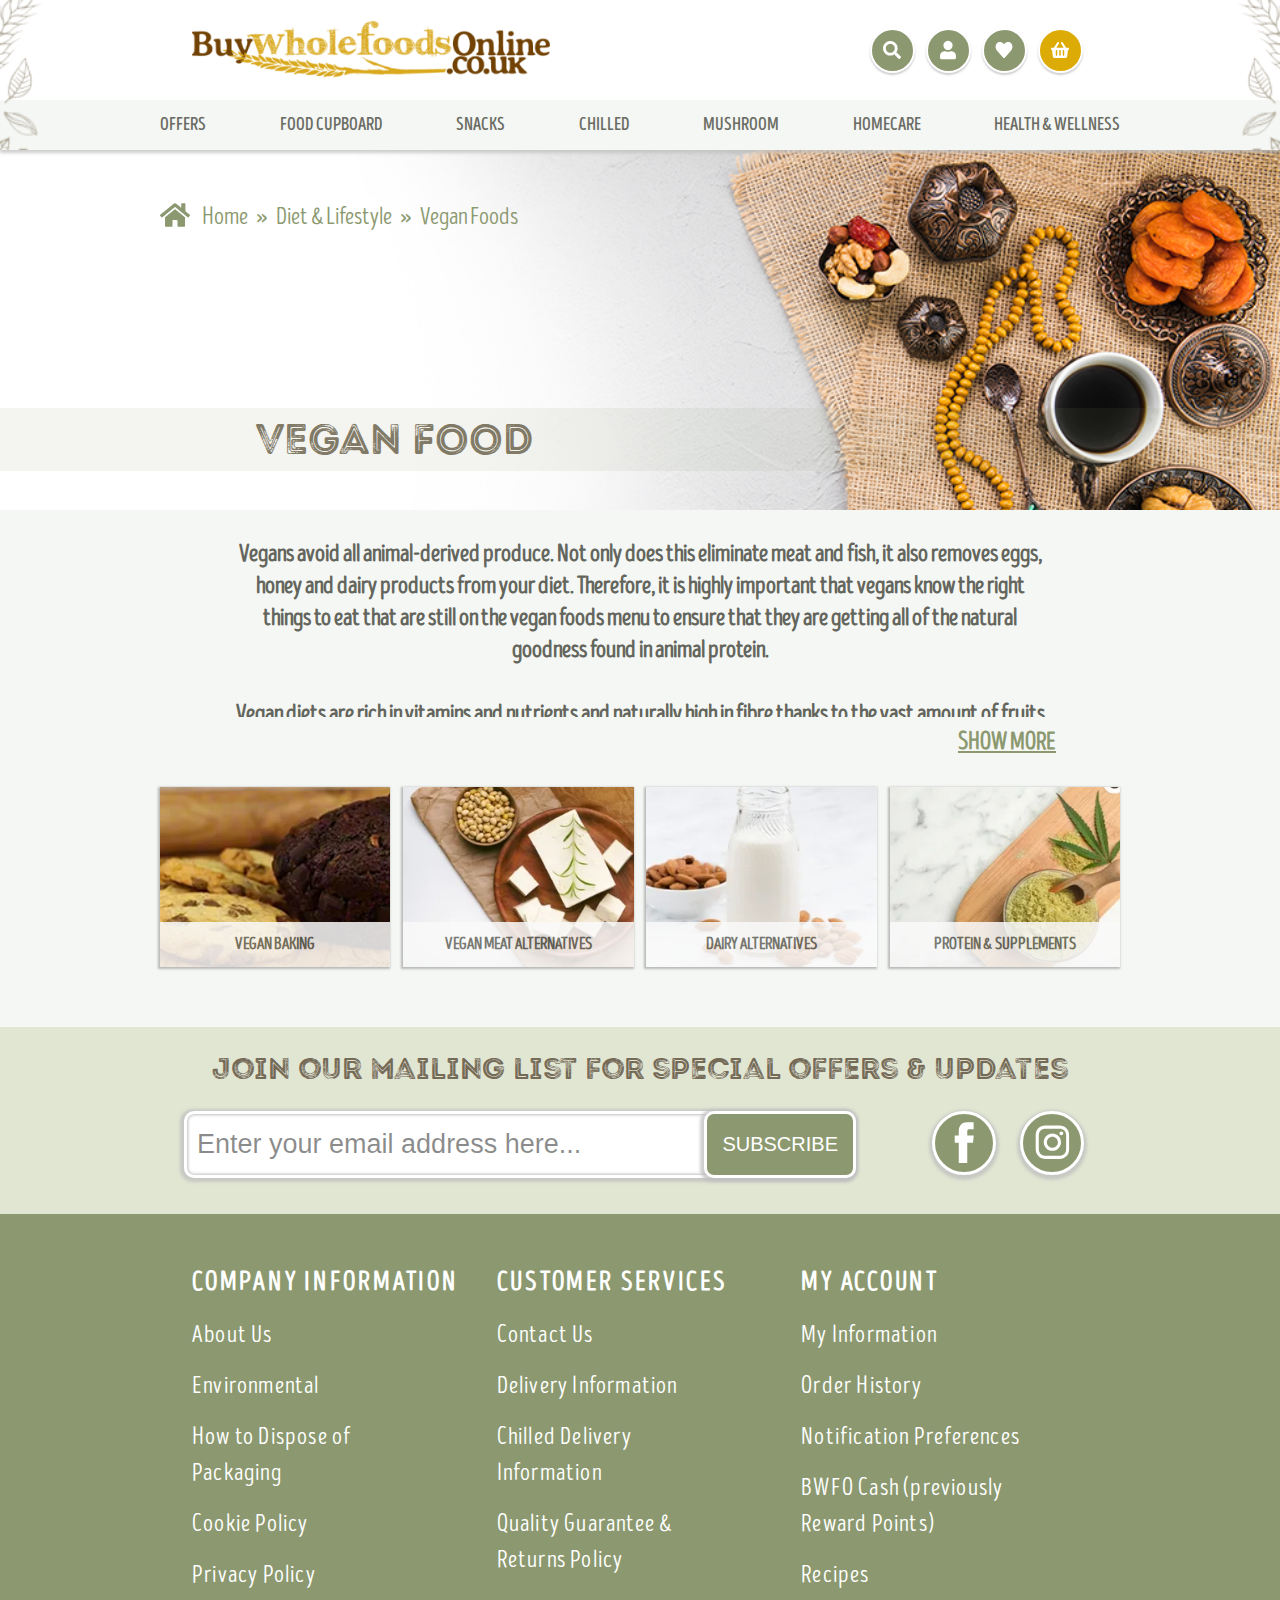
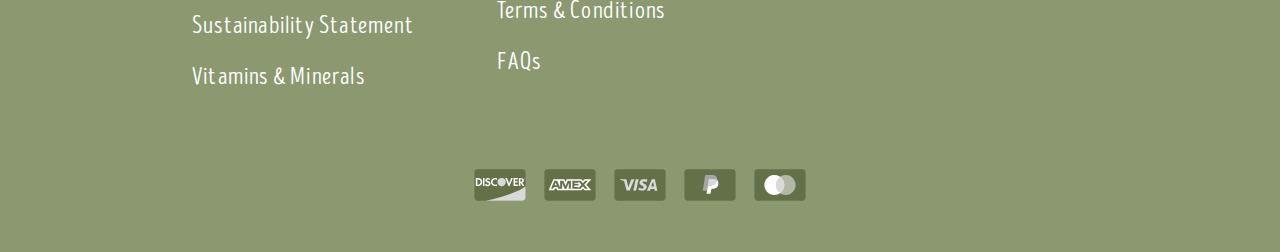
<file: index.html>
<!DOCTYPE html><html lang="en" bbai-tooltip-injected="true"><head><meta charSet="utf-8"/><meta name="viewport" content="width=device-width, initial-scale=1"/><link rel="preload" as="image" href="../logo-footer-sec1&amp;Header.png"/><link rel="preload" as="image" href="../sec3-Baking.webp"/><link rel="preload" as="image" href="../sec3-meet.webp"/><link rel="preload" as="image" href="../sec3-dairy.webp"/><link rel="preload" as="image" href="../sec3-protein.webp"/><link rel="stylesheet" href="/_next/static/css/12d325b67456665c.css" data-precedence="next"/><link rel="preload" as="script" fetchPriority="low" href="/_next/static/chunks/webpack-cfba887b9d96c2ed.js"/><script src="/_next/static/chunks/4bd1b696-1897831b3bbea01c.js" async=""></script><script src="/_next/static/chunks/684-a2f57c1a9354e38e.js" async=""></script><script src="/_next/static/chunks/main-app-a6ef049c87194532.js" async=""></script><script src="/_next/static/chunks/962-d3448b7cc42ab814.js" async=""></script><script src="/_next/static/chunks/app/page-c50aa32638f73a2f.js" async=""></script><link rel="stylesheet" href="https://fonts.googleapis.com/css2?family=Material+Symbols+Outlined:opsz,wght,FILL,GRAD@24,400,0,0"/><title>Create Next App</title><meta name="description" content="Generated by create next app"/><script>document.querySelectorAll('body link[rel="icon"], body link[rel="apple-touch-icon"]').forEach(el => document.head.appendChild(el))</script><script src="/_next/static/chunks/polyfills-42372ed130431b0a.js" noModule=""></script></head><body class="__variable_5cfdac __variable_9a8899 antialiased"><main class="bg-white"><header class="fixed top-0 w-full bg-white z-[1000]"><section class="w-full relative"><div class="w-[10%] absolute top-0 left-0 h-full flex bg_left_header"></div><div class="w-[10%] absolute top-0 right-0 h-full bg_right_header"></div><section class="w-full h-[100px] flex lg:justify-center"><div class="flex justify-center items-center h-full w-[20%] lg:hidden"><svg width="34" height="34" viewBox="0 0 14 14" fill="none" xmlns="http://www.w3.org/2000/svg"><path d="M10.734 9.6665H3.26735C2.67908 9.6665 2.20068 10.1449 2.20068 10.7332C2.20068 11.3214 2.67908 11.7998 3.26735 11.7998H10.734C11.3223 11.7998 11.8007 11.3214 11.8007 10.7332C11.8007 10.1449 11.3223 9.6665 10.734 9.6665Z" fill="#8c9970"></path><path d="M10.734 5.93335H3.26735C2.67908 5.93335 2.20068 6.41175 2.20068 7.00002C2.20068 7.58828 2.67908 8.06668 3.26735 8.06668H10.734C11.3223 8.06668 11.8007 7.58828 11.8007 7.00002C11.8007 6.41175 11.3223 5.93335 10.734 5.93335Z" fill="#8c9970"></path><path d="M10.734 2.19995H3.26735C2.67908 2.19995 2.20068 2.67835 2.20068 3.26662C2.20068 3.85488 2.67908 4.33328 3.26735 4.33328H10.734C11.3223 4.33328 11.8007 3.85488 11.8007 3.26662C11.8007 2.67835 11.3223 2.19995 10.734 2.19995Z" fill="#8c9970"></path></svg></div><div class="w-[50%] lg:w-[35%] flex items-center"><img src="../logo-footer-sec1&amp;Header.png" class="max-h-[100%] max-w-[100%] lg:w-[80%]" alt=""/></div><div class="w-[30%] lg:w-[35%] flex justify-center lg:justify-end items-center"><div class="w-full lg:w-[50%] h-full flex justify-center lg:justify-around items-center"><a href="" class="hidden w-[45px] h-[45px] border-2 border-white rounded-full bg-[#8c9970] lg:flex justify-center items-center shadow-[0_2px_2px_0_rgba(191,191,191,.75)]"><svg width="18" height="18" viewBox="0 0 18 18" fill="none" xmlns="http://www.w3.org/2000/svg"><path d="M17.748 15.57L14.256 12.06C14.088 11.892 13.884 11.808 13.644 11.808H13.086C13.578 11.172 13.956 10.482 14.22 9.738C14.496 8.958 14.634 8.148 14.634 7.308C14.634 5.988 14.298 4.758 13.626 3.618C12.99 2.514 12.12 1.638 11.016 0.990002C9.876 0.33 8.64 0 7.308 0C5.976 0 4.746 0.33 3.618 0.990002C2.514 1.638 1.638 2.514 0.99 3.618C0.33 4.758 0 5.988 0 7.308C0 8.628 0.33 9.858 0.99 10.998C1.638 12.102 2.514 12.978 3.618 13.626C4.758 14.286 5.988 14.616 7.308 14.616C8.148 14.616 8.958 14.478 9.738 14.202C10.482 13.95 11.172 13.578 11.808 13.086V13.644C11.808 13.884 11.892 14.088 12.06 14.256L15.57 17.748C15.738 17.916 15.939 18 16.173 18C16.407 18 16.602 17.916 16.758 17.748L17.748 16.758C17.916 16.59 18 16.389 18 16.155C18 15.921 17.916 15.726 17.748 15.57ZM7.308 11.808C6.492 11.808 5.739 11.607 5.049 11.205C4.359 10.803 3.813 10.257 3.411 9.567C3.009 8.877 2.808 8.124 2.808 7.308C2.808 6.492 3.009 5.739 3.411 5.049C3.813 4.359 4.359 3.813 5.049 3.411C5.739 3.009 6.492 2.808 7.308 2.808C8.124 2.808 8.877 3.009 9.567 3.411C10.257 3.813 10.803 4.359 11.205 5.049C11.607 5.739 11.808 6.492 11.808 7.308C11.808 8.124 11.607 8.877 11.205 9.567C10.803 10.257 10.257 10.803 9.567 11.205C8.877 11.607 8.124 11.808 7.308 11.808Z" fill="white"></path></svg></a><a href="" class="hidden w-[45px] h-[45px] border-2 border-white rounded-full bg-[#8c9970] lg:flex justify-center items-center shadow-[0_2px_2px_0_rgba(191,191,191,.75)]"><svg width="16" height="20" viewBox="0 0 16 20" fill="none" xmlns="http://www.w3.org/2000/svg"><path d="M8.00914 9.99995C8.83809 9.99995 9.60305 9.79448 10.304 9.38355C11.005 8.97262 11.5596 8.41448 11.968 7.70915C12.3764 7.00382 12.5806 6.23408 12.5806 5.39995C12.5806 4.56582 12.3764 3.79608 11.968 3.09075C11.5596 2.38542 11.005 1.82728 10.304 1.41635C9.60305 1.00541 8.83809 0.79995 8.00914 0.79995C7.18019 0.79995 6.41524 1.00541 5.71429 1.41635C5.01333 1.82728 4.45867 2.38542 4.05029 3.09075C3.6419 3.79608 3.43771 4.56582 3.43771 5.39995C3.43771 6.23408 3.6419 7.00382 4.05029 7.70915C4.45867 8.41448 5.01333 8.97262 5.71429 9.38355C6.41524 9.79448 7.18019 9.99995 8.00914 9.99995ZM11.2091 11.1407H10.6057C9.76457 11.5333 8.89905 11.7296 8.00914 11.7296C7.11924 11.7296 6.24762 11.5333 5.39429 11.1407H4.80914C3.94362 11.1407 3.1421 11.3585 2.40457 11.794C1.66705 12.2294 1.0819 12.8182 0.649143 13.5604C0.216381 14.3025 0 15.109 0 15.98V17.4704C0 17.9488 0.167619 18.3566 0.502857 18.694C0.838095 19.0313 1.24343 19.2 1.71886 19.2H14.2811C14.7566 19.2 15.1619 19.0313 15.4971 18.694C15.8324 18.3566 16 17.9488 16 17.4704V15.98C16 15.109 15.7836 14.3025 15.3509 13.5604C14.9181 12.8182 14.336 12.2294 13.6046 11.794C12.8731 11.3585 12.0747 11.1407 11.2091 11.1407Z" fill="white"></path></svg></a><a href="" class="w-[38px] h-[38px] sm:w-[45px] sm:h-[45px] border-2 border-white rounded-full bg-[#8c9970] flex justify-center items-center shadow-[0_2px_2px_0_rgba(191,191,191,.75)]"><svg class="w-[18px] h-[16px]" viewBox="0 0 18 16" fill="none" xmlns="http://www.w3.org/2000/svg"><path d="M15.8076 1.09118C15.222 0.543059 14.5464 0.202008 13.7806 0.0680237C13.0487 -0.0659618 12.3167 -0.00201416 11.5847 0.259865C10.8528 0.521744 10.2109 0.963284 9.6591 1.58448L9.00033 2.29704L8.35846 1.58448C7.80667 0.963284 7.16479 0.521744 6.43283 0.259865C5.70086 -0.00201416 4.96326 -0.0659618 4.22004 0.0680237C3.45429 0.202008 2.77863 0.543059 2.19306 1.09118C1.5174 1.71238 1.04444 2.48584 0.774171 3.41155C0.515168 4.28854 0.481385 5.18684 0.672822 6.10646C0.864259 7.02608 1.26403 7.82694 1.87212 8.50905L8.25711 15.6529C8.45981 15.8843 8.70755 16 9.00033 16C9.29312 16 9.54086 15.8843 9.74356 15.6529L16.1285 8.50905C16.7366 7.82694 17.1364 7.02608 17.3278 6.10646C17.5193 5.18684 17.4855 4.28854 17.2265 3.41155C16.9562 2.48584 16.4833 1.71238 15.8076 1.09118Z" fill="white"></path></svg></a><a class="w-[38px] h-[38px] sm:w-[45px] sm:h-[45px] mx-1 sm:mx-3 lg:mx-0 border-2 border-white rounded-full bg-[#dcab05] flex justify-center items-center shadow-[0_2px_2px_0_rgba(191,191,191,.75)]" href="./../Basket"><svg width="18" height="16" viewBox="0 0 18 16" fill="none" xmlns="http://www.w3.org/2000/svg"><path d="M17.96 6.57341V7.13974C17.96 7.37114 17.8884 7.57209 17.745 7.7426C17.6016 7.91311 17.4238 7.99836 17.2114 7.99836H16.9724L16.1601 14.5202C16.107 14.9465 15.9371 15.2997 15.6503 15.5798C15.3636 15.8599 15.0397 16 14.6787 16H3.32139C2.94972 16 2.62317 15.8569 2.34176 15.5707C2.06035 15.2845 1.89841 14.9343 1.85593 14.5202L1.04356 7.99836H0.788697C0.586931 7.99836 0.411713 7.91311 0.263044 7.7426C0.114374 7.57209 0.0400391 7.37114 0.0400391 7.13974V6.57341C0.0400391 6.32983 0.114374 6.12583 0.263044 5.96141C0.411713 5.797 0.586931 5.71479 0.788697 5.71479H2.87538L6.20452 0.471704C6.36381 0.215944 6.57885 0.0637054 6.84964 0.0149899C7.12043 -0.0337257 7.36733 0.0363026 7.59033 0.225079C7.81334 0.413854 7.94608 0.663525 7.98855 0.974091C8.03103 1.28466 7.97263 1.56782 7.81334 1.82358L5.34436 5.71479H12.6557L10.1867 1.82358C10.0275 1.56782 9.96905 1.28466 10.0115 0.974091C10.054 0.663525 10.1867 0.413854 10.4097 0.225079C10.6328 0.0363026 10.8796 -0.0337257 11.1504 0.0149899C11.4212 0.0637054 11.6363 0.215944 11.7956 0.471704L15.1247 5.71479H17.2114C17.4238 5.71479 17.6016 5.797 17.745 5.96141C17.8884 6.12583 17.96 6.32983 17.96 6.57341ZM9.74073 12.8578V8.85698C9.74073 8.62558 9.66905 8.42463 9.52569 8.25412C9.38233 8.08361 9.20977 7.99836 9.008 7.99836C8.80624 7.99836 8.63102 8.08361 8.48235 8.25412C8.33368 8.42463 8.25935 8.62558 8.25935 8.85698V12.8578C8.25935 13.0892 8.33368 13.2871 8.48235 13.4515C8.63102 13.6159 8.80624 13.6982 9.008 13.6982C9.20977 13.6982 9.38233 13.6159 9.52569 13.4515C9.66905 13.2871 9.74073 13.0892 9.74073 12.8578ZM13.2292 12.8578V8.85698C13.2292 8.6134 13.1575 8.4094 13.0141 8.24499C12.8708 8.08057 12.6955 7.99836 12.4885 7.99836C12.2814 7.99836 12.1035 8.08057 11.9548 8.24499C11.8062 8.4094 11.7318 8.6134 11.7318 8.85698V12.8578C11.7318 13.0892 11.8062 13.2871 11.9548 13.4515C12.1035 13.6159 12.2787 13.6982 12.4805 13.6982C12.6823 13.6982 12.8575 13.6159 13.0062 13.4515C13.1548 13.2871 13.2292 13.0892 13.2292 12.8578ZM6.26823 12.8578V8.85698C6.26823 8.6134 6.19655 8.4094 6.05319 8.24499C5.90983 8.08057 5.73462 7.99836 5.52754 7.99836C5.32047 7.99836 5.14259 8.08057 4.99392 8.24499C4.84525 8.4094 4.77092 8.6134 4.77092 8.85698V12.8578C4.77092 13.0892 4.84525 13.2871 4.99392 13.4515C5.14259 13.6159 5.31781 13.6982 5.51958 13.6982C5.72134 13.6982 5.89656 13.6159 6.04523 13.4515C6.1939 13.2871 6.26823 13.0892 6.26823 12.8578Z" fill="white"></path></svg></a></div></div></section><section class="hidden  w-full h-[50px] text-[#6b6d65] lg:flex justify-center bg-[#f5f7f4] shadow-[0_3px_3px_0_rgba(191,191,191,0.75)]"><ul class="relative a w-[75%] h-full flex justify-between items-center text-[18px] font-bold intro uppercase"><li class="h-full flex items-center "><div class="h-full flex items-center uppercase relative group">OFFERS<div class="hidden group-hover:block capitalize absolute left-0 top-[50px] w-[200px] pt-5 pb-4 bg-[#f5f7f4] shadow-[0_3px_3px_0_rgba(191,191,191,0.75)] intror"><a href="https://www.buywholefoodsonline.co.uk/special-offers" class="w-full flex pl-4 text-[#64665d]">Special Offers</a><a href="https://www.buywholefoodsonline.co.uk/most-popuar" class="w-full flex pl-4 text-[#64665d] mt-1">Most Popular</a></div></div></li><li class="h-full flex items-center"><div class="h-full flex items-center uppercase group overflow-hidden">food cupboard<div class="invisible opacity-0 overflow-hidden max-h-0 group-hover:visible group-hover:opacity-100 group-hover:max-h-[76vh] group-hover:overflow-y-auto transition-all duration-300 z-50 capitalize absolute left-0 top-[50px] w-[100%] pt-5 pb-4 bg-[#f5f7f4] shadow-[0_3px_3px_0_rgba(191,191,191,0.75)] intror"><div class="w-full flex mt-4 text-[18px]"><section class="w-[20%] h-[250px] font-normal"><h4 class="w-full font-bold pl-4">Nuts &amp; Seeds</h4><a href="https://github.com/Amin-Banam/" class="w-[90%] flex pl-4 mt-3">Nuts</a><a href="https://github.com/Amin-Banam/" class="w-[90%] flex pl-4">Seeds</a><a href="https://github.com/Amin-Banam/" class="w-[90%] flex pl-4">Seed &amp; Nut Butters</a><a href="https://github.com/Amin-Banam/" class="w-[90%] flex pl-4">Seeds for Sprouting</a></section><section class="w-[20%] h-[250px] border-l-[1px] font-normal"><h4 class="w-full font-bold pl-4">Herbs &amp; Spices</h4><a href="https://github.com/Amin-Banam/" class="w-[90%] flex pl-4 mt-3">Spices</a><a href="https://github.com/Amin-Banam/" class="w-[90%] flex pl-4">Herbs</a><a href="https://github.com/Amin-Banam/" class="w-[90%] flex pl-4">Mixed Herbs &amp; Spices</a><a href="https://github.com/Amin-Banam/" class="w-[90%] flex pl-4">Salt &amp; Pepper</a><a href="https://github.com/Amin-Banam/" class="w-[90%] flex pl-4">Chillies &amp; Peppers</a><a href="https://github.com/Amin-Banam/" class="w-[90%] flex pl-4">BBQ Spices</a><a href="https://github.com/Amin-Banam/" class="w-[90%] flex pl-4">World Cuisines</a></section><section class="w-[20%] h-[250px] border-l-[1px] font-normal"><h4 class="w-full font-bold pl-4">Dried Fruit</h4><a href="https://github.com/Amin-Banam/" class="w-[90%] flex pl-4 mt-3">Stone Fruits</a><a href="https://github.com/Amin-Banam/" class="w-[90%] flex pl-4">Raisins, Sultanas &amp; Currants</a><a href="https://github.com/Amin-Banam/" class="w-[90%] flex pl-4">Berries</a><a href="https://github.com/Amin-Banam/" class="w-[90%] flex pl-4">Fruit &amp; Nut Mixes</a><a href="https://github.com/Amin-Banam/" class="w-[90%] flex pl-4">Coated Fruit</a><a href="https://github.com/Amin-Banam/" class="w-[90%] flex pl-4">Fruits for Baking</a><a href="https://github.com/Amin-Banam/" class="w-[90%] flex pl-4">Tropical Fruit</a></section><section class="w-[20%] h-[250px] border-l-[1px] font-normal"><h4 class="w-full font-bold pl-4">Wholefoods</h4><a href="https://github.com/Amin-Banam/" class="w-[90%] flex pl-4 mt-3">Grains</a><a href="https://github.com/Amin-Banam/" class="w-[90%] flex pl-4">Rice &amp; Pasta</a><a href="https://github.com/Amin-Banam/" class="w-[90%] flex pl-4">Lentils, Beans &amp; Pulses</a><a href="https://github.com/Amin-Banam/" class="w-[90%] flex pl-4">Cereals &amp; Muesli</a><a href="https://github.com/Amin-Banam/" class="w-[90%] flex pl-4">Fermented Foods</a></section><section class="w-[20%] h-[250px] border-l-[1px] font-normal"><h4 class="w-full font-bold pl-4">Breakfast Foods</h4><a href="https://github.com/Amin-Banam/" class="w-[90%] flex pl-4 mt-3">Oats &amp; Porridge</a><a href="https://github.com/Amin-Banam/" class="w-[90%] flex pl-4">Cereals, Flakes &amp; Bran</a><a href="https://github.com/Amin-Banam/" class="w-[90%] flex pl-4">Muesli</a><a href="https://github.com/Amin-Banam/" class="w-[90%] flex pl-4">Granola</a><a href="https://github.com/Amin-Banam/" class="w-[90%] flex pl-4">Puffed Cereals</a><a href="https://github.com/Amin-Banam/" class="w-[90%] flex pl-4">Gluten Free Cereals</a></section></div><div class="w-full flex mt-7 text-[18px]"><section class="w-[20%] h-[250px] font-normal"><h4 class="w-full font-bold pl-4">Pantry Essentials</h4><a href="https://github.com/Amin-Banam/" class="w-[90%] flex pl-4 mt-3">Oil, Vinegar &amp; Ghee</a><a href="https://github.com/Amin-Banam/" class="w-[90%] flex pl-4">Cooking Sauces &amp; Stocks</a><a href="https://github.com/Amin-Banam/" class="w-[90%] flex pl-4">Meat Alternatives</a><a href="https://github.com/Amin-Banam/" class="w-[90%] flex pl-4">Pasta &amp; Noodles</a><a href="https://github.com/Amin-Banam/" class="w-[90%] flex pl-4">Condiments &amp; Dips</a><a href="https://github.com/Amin-Banam/" class="w-[90%] flex pl-4">Nut Butters &amp; Spread</a><a href="https://github.com/Amin-Banam/" class="w-[90%] flex pl-4">Honey, Syrup &amp; Sweeteners</a></section><section class="w-[20%] h-[250px] border-l-[1px] font-normal"><h4 class="w-full font-bold pl-4">Dried Vegetables</h4><a href="https://github.com/Amin-Banam/" class="w-[90%] flex pl-4 mt-3">Vegetable Powders</a><a href="https://github.com/Amin-Banam/" class="w-[90%] flex pl-4">Tomatoes</a><a href="https://github.com/Amin-Banam/" class="w-[90%] flex pl-4">Mushroom</a><a href="https://github.com/Amin-Banam/" class="w-[90%] flex pl-4">Onion</a><a href="https://github.com/Amin-Banam/" class="w-[90%] flex pl-4">Algae &amp; Seaweed</a><a href="https://github.com/Amin-Banam/" class="w-[90%] flex pl-4">Vegetable Pieces</a><a href="https://github.com/Amin-Banam/" class="w-[90%] flex pl-4">Vegetable Tins &amp; Jars</a></section><section class="w-[20%] h-[250px] border-l-[1px] font-normal"><h4 class="w-full font-bold pl-4">Superfoods</h4><a href="https://github.com/Amin-Banam/" class="w-[90%] flex pl-4 mt-3">Ayurvedic</a><a href="https://github.com/Amin-Banam/" class="w-[90%] flex pl-4">Super Fruits</a><a href="https://github.com/Amin-Banam/" class="w-[90%] flex pl-4">Super Greens</a><a href="https://github.com/Amin-Banam/" class="w-[90%] flex pl-4">Superfood Powders</a><a href="https://github.com/Amin-Banam/" class="w-[90%] flex pl-4">Mushroom Powder</a><a href="https://github.com/Amin-Banam/" class="w-[90%] flex pl-4">Turmeric Powder</a><a href="https://github.com/Amin-Banam/" class="w-[90%] flex pl-4">Maca Powder</a></section><section class="w-[20%] h-[250px] border-l-[1px] font-normal"><h4 class="w-full font-bold pl-4">Baking</h4><a href="https://github.com/Amin-Banam/" class="w-[90%] flex pl-4 mt-3">Flour</a><a href="https://github.com/Amin-Banam/" class="w-[90%] flex pl-4">Sugar, Sweeteners &amp; Syrup</a><a href="https://github.com/Amin-Banam/" class="w-[90%] flex pl-4">Gluten Free &amp; Vegan</a><a href="https://github.com/Amin-Banam/" class="w-[90%] flex pl-4">Baking</a><a href="https://github.com/Amin-Banam/" class="w-[90%] flex pl-4">Glace Fruits (Candied)</a><a href="https://github.com/Amin-Banam/" class="w-[90%] flex pl-4">Flavourings &amp; Colourings</a><a href="https://github.com/Amin-Banam/" class="w-[90%] flex pl-4">Baking Agents</a><a href="https://github.com/Amin-Banam/" class="w-[90%] flex pl-4">Cocoa &amp; Cinnamon</a></section><section class="w-[20%] h-[250px] border-l-[1px] font-normal"><h4 class="w-full font-bold pl-4">Diet &amp; Lifestyle</h4><a href="https://github.com/Amin-Banam/" class="w-[90%] flex pl-4 mt-3">Gluten Free</a><a href="https://github.com/Amin-Banam/" class="w-[90%] flex pl-4">Free From</a><a href="https://github.com/Amin-Banam/" class="w-[90%] flex pl-4">Gut Health</a><a href="https://github.com/Amin-Banam/" class="w-[90%] flex pl-4">Fermented Foods</a><a href="https://github.com/Amin-Banam/" class="w-[90%] flex pl-4">Ketogenic Foods</a><a href="https://github.com/Amin-Banam/" class="w-[90%] flex pl-4">Sport &amp; Fitness</a><a href="https://github.com/Amin-Banam/" class="w-[90%] flex pl-4">Vegan Foods</a></section></div><div class="w-full flex mt-7 text-[18px]"><section class="w-[20%] h-[250px] font-normal"><h4 class="w-full font-bold pl-4">Cacao &amp; Chocolate</h4><a href="https://github.com/Amin-Banam/" class="w-[90%] flex pl-4 mt-3">Cacao</a><a href="https://github.com/Amin-Banam/" class="w-[90%] flex pl-4">Cocoa</a><a href="https://github.com/Amin-Banam/" class="w-[90%] flex pl-4">Chocolate</a><a href="https://github.com/Amin-Banam/" class="w-[90%] flex pl-4">Chocolate Drops</a></section><section class="w-[20%] h-[250px] border-l-[1px] font-normal"><h4 class="w-full font-bold pl-4">Coffee, Tea &amp; Drinks</h4><a href="https://github.com/Amin-Banam/" class="w-[90%] flex pl-4 mt-3">Coffee</a><a href="https://github.com/Amin-Banam/" class="w-[90%] flex pl-4">Coffee Alternatives</a><a href="https://github.com/Amin-Banam/" class="w-[90%] flex pl-4">Hot Chocolate</a><a href="https://github.com/Amin-Banam/" class="w-[90%] flex pl-4">Milk &amp; Cream Alternatives</a><a href="https://github.com/Amin-Banam/" class="w-[90%] flex pl-4">Teas</a><a href="https://github.com/Amin-Banam/" class="w-[90%] flex pl-4">Loose Tea</a><a href="https://github.com/Amin-Banam/" class="w-[90%] flex pl-4">Herbal Tea</a></section><section class="w-[20%] h-[250px] border-l-[1px] font-normal"><h4 class="w-full font-bold pl-4">Personal Care &amp; Aromatherapy</h4><a href="https://github.com/Amin-Banam/" class="w-[90%] flex pl-4 mt-3">Aromatherapy</a><a href="https://github.com/Amin-Banam/" class="w-[90%] flex pl-4">Supplements</a><a href="https://github.com/Amin-Banam/" class="w-[90%] flex pl-4">Shea</a><a href="https://github.com/Amin-Banam/" class="w-[90%] flex pl-4">Bath Salts</a><a href="https://github.com/Amin-Banam/" class="w-[90%] flex pl-4">Soaps</a><a href="https://github.com/Amin-Banam/" class="w-[90%] flex pl-4">Essential Oils</a><a href="https://github.com/Amin-Banam/" class="w-[90%] flex pl-4">Flower Water &amp; Toners</a></section><section class="w-[20%] h-[250px] border-l-[1px] font-normal"><h4 class="w-full font-bold pl-4">World Cuisines</h4><a href="https://github.com/Amin-Banam/" class="w-[90%] flex pl-4 mt-3">Middle Eastern Cuisine</a><a href="https://github.com/Amin-Banam/" class="w-[90%] flex pl-4">Indian &amp; South Asian Cuisine</a><a href="https://github.com/Amin-Banam/" class="w-[90%] flex pl-4">Japanese &amp; East Asian Cuisine</a><a href="https://github.com/Amin-Banam/" class="w-[90%] flex pl-4">Mexican &amp; American Cuisine</a></section><section class="w-[20%] h-[250px] border-l-[1px] font-normal"><h4 class="w-full font-bold pl-4">Homecare</h4><a href="https://github.com/Amin-Banam/" class="w-[90%] flex pl-4 mt-3">Laundry</a><a href="https://github.com/Amin-Banam/" class="w-[90%] flex pl-4">Dishwashing</a><a href="https://github.com/Amin-Banam/" class="w-[90%] flex pl-4">Household Cleaning</a><a href="https://github.com/Amin-Banam/" class="w-[90%] flex pl-4">Hand Soap</a><a href="https://github.com/Amin-Banam/" class="w-[90%] flex pl-4">Kitchen Essentials</a></section></div><div class="w-full flex mt-7"><section class="w-[20%] h-[90px] font-normal border-r-[1px]"><h4 class="w-full font-bold pl-4">Bread</h4><a href="https://github.com/Amin-Banam/" class="w-[90%] flex pl-4 mt-3">Rye Bread</a><a href="https://github.com/Amin-Banam/" class="w-[90%] flex pl-4">Gluten Free Bread</a></section></div></div></div></li><li class="h-full flex items-center "><div class="h-full flex items-center uppercase relative group">Snacks<div class="hidden group-hover:block capitalize absolute left-0 top-[50px] w-[200px] pt-5 pb-4 bg-[#f5f7f4] shadow-[0_3px_3px_0_rgba(191,191,191,0.75)] intror"><a href="https://www.buywholefoodsonline.co.uk/savoury-snacks" class="flex w-[100%] pl-4 text-[#64665d] mt-1">Savoury Snacks</a><a href="https://www.buywholefoodsonline.co.uk/healthy-snacks-treats/yoghurt-chocolate-coated-snacks" class="flex w-[100%] pl-4 text-[#64665d] mt-1">Sweet Snacks</a><a href="https://www.buywholefoodsonline.co.uk/roast-and-salted-snacks" class="flex w-[100%] pl-4 text-[#64665d] mt-1">Roasted Salted</a><a href="https://www.buywholefoodsonline.co.uk/chilli-snack" class="flex w-[100%] pl-4 text-[#64665d] mt-1">Chilli Snacks</a><a href="https://www.buywholefoodsonline.co.uk/mixed-nuts" class="flex w-[100%] pl-4 text-[#64665d] mt-1">Mixed Nuts</a><a href="https://www.buywholefoodsonline.co.uk/fruit-snacks" class="flex w-[100%] pl-4 text-[#64665d] mt-1">Fruit Snacks</a><a href="https://www.buywholefoodsonline.co.uk/coated-nuts" class="flex w-[100%] pl-4 text-[#64665d] mt-1">Coated Nuts</a><a href="https://www.buywholefoodsonline.co.uk/corn-beans-peas" class="flex w-[100%] pl-4 text-[#64665d] mt-1">Corn, Beans Peas</a></div></div></li><li class="h-full flex items-center "><div class="h-full flex items-center uppercase relative group">chilled<div class="hidden group-hover:block capitalize absolute left-0 top-[50px] w-[200px] pt-5 pb-4 bg-[#f5f7f4] shadow-[0_3px_3px_0_rgba(191,191,191,0.75)] intror"><a href="https://www.buywholefoodsonline.co.uk/chilled" class="flex w-[100%] pl-4 text-[#64665d] mt-1">Chilled Food</a><a href="https://www.buywholefoodsonline.co.uk/tofu-and-tempeh" class="flex w-[100%] pl-4 text-[#64665d] mt-1">Tofu</a><a href="https://www.buywholefoodsonline.co.uk/vegan-cheese" class="flex w-[100%] pl-4 text-[#64665d] mt-1">Vegan Cheese</a><a href="https://www.buywholefoodsonline.co.uk/chilled-vegan-meat-alternatives" class="flex w-[100%] pl-4 text-[#64665d] mt-1">Vegan Meat Alternatives</a><a href="https://www.buywholefoodsonline.co.uk/vegan-milk-eggs-butter" class="flex w-[100%] pl-4 text-[#64665d] mt-1">Vegan Butter</a></div></div></li><li class="h-full flex items-center "><div class="h-full flex items-center uppercase relative group">Mushroom<div class="hidden group-hover:block capitalize absolute left-0 top-[50px] w-[200px] pt-5 pb-4 bg-[#f5f7f4] shadow-[0_3px_3px_0_rgba(191,191,191,0.75)] intror"><a href="https://www.buywholefoodsonline.co.uk/organic-lions-mane-powder.html" class="flex w-[100%] pl-4 text-[#64665d] mt-1">Lions Mane Powder</a><a href="https://www.buywholefoodsonline.co.uk/organic-seven-mushroom-powder.html" class="flex w-[100%] pl-4 text-[#64665d] mt-1">Seven Blend Powder</a><a href="https://www.buywholefoodsonline.co.uk/organic-reishi-powder.html" class="flex w-[100%] pl-4 text-[#64665d] mt-1">Reishi Powder</a><a href="https://www.buywholefoodsonline.co.uk/organic-cordyceps-mushroom-powder.html" class="flex w-[100%] pl-4 text-[#64665d] mt-1">Cordyceps Powder</a><a href="https://www.buywholefoodsonline.co.uk/organic-chaga-powder.html" class="flex w-[100%] pl-4 text-[#64665d] mt-1">Chaga Powder</a><a href="https://www.buywholefoodsonline.co.uk/mushroom-powder-3" class="flex w-[100%] pl-4 text-[#64665d] mt-1">All Mushroom Powders</a><a href="https://www.buywholefoodsonline.co.uk/mushroom" class="flex w-[100%] pl-4 text-[#64665d] mt-1">All Mushrooms</a></div></div></li><li class="h-full flex items-center "><div class="h-full flex items-center uppercase relative group">Homecare<div class="hidden group-hover:block capitalize absolute left-0 top-[50px] w-[200px] pt-5 pb-4 bg-[#f5f7f4] shadow-[0_3px_3px_0_rgba(191,191,191,0.75)] intror"><a href="https://www.buywholefoodsonline.co.uk/laundry" class="flex w-[100%] pl-4 text-[#64665d] mt-1">Laundry</a><a href="https://www.buywholefoodsonline.co.uk/dish-washing" class="flex w-[100%] pl-4 text-[#64665d] mt-1">Dish Washing</a><a href="https://www.buywholefoodsonline.co.uk/household-cleaners" class="flex w-[100%] pl-4 text-[#64665d] mt-1">Household Cleaning</a><a href="https://www.buywholefoodsonline.co.uk/home-hand-soap" class="flex w-[100%] pl-4 text-[#64665d] mt-1">Hand Soap</a></div></div></li><li class="h-full flex items-center "><div class="h-full flex items-center uppercase relative group">Health &amp; Wellness<div class="hidden group-hover:block capitalize absolute left-0 top-[50px] w-[200px] pt-5 pb-4 bg-[#f5f7f4] shadow-[0_3px_3px_0_rgba(191,191,191,0.75)] intror"><a href="https://www.buywholefoodsonline.co.uk/aromatherapy2" class="flex w-[100%] pl-4 text-[#64665d] mt-1">Aromatherapy</a><a href="https://www.buywholefoodsonline.co.uk/supplements-2" class="flex w-[100%] pl-4 text-[#64665d] mt-1">Supplements</a><a href="https://www.buywholefoodsonline.co.uk/superfoods-2" class="flex w-[100%] pl-4 text-[#64665d] mt-1">Superfoods</a><a href="https://www.buywholefoodsonline.co.uk/oils2" class="flex w-[100%] pl-4 text-[#64665d] mt-1">Aromatherapy Oils</a><a href="https://www.buywholefoodsonline.co.uk/essential-oils3" class="flex w-[100%] pl-4 text-[#64665d] mt-1">Essential Oils</a><a href="https://www.buywholefoodsonline.co.uk/carrier-oils2" class="flex w-[100%] pl-4 text-[#64665d] mt-1">Carrier Oils</a><a href="https://www.buywholefoodsonline.co.uk/flower-water-toner3" class="flex w-[100%] pl-4 text-[#64665d] mt-1">Flower Water &amp; Toners</a><a href="https://www.buywholefoodsonline.co.uk/shea3" class="flex w-[100%] pl-4 text-[#64665d] mt-1">Shea</a><a href="https://www.buywholefoodsonline.co.uk/skincare" class="flex w-[100%] pl-4 text-[#64665d] mt-1">Skincare</a><a href="https://www.buywholefoodsonline.co.uk/bath-salts" class="flex w-[100%] pl-4 text-[#64665d] mt-1">Bath Salt</a><a href="https://www.buywholefoodsonline.co.uk/soap-handwash" class="flex w-[100%] pl-4 text-[#64665d] mt-1">Soap &amp; Handwash</a></div></div></li></ul></section></section></header><section class="w-full min-h-[40vh] shadow-[0_3px_3px_0_rgba(191,191,191,0.75)] flex flex-wrap justify-center items-center bg_sec1 max-h-[100%] mt-[100px] lg:mt-[150px]"><div class="w-[75%] py-3 hidden md:flex text-[rgb(140,153,112)] intror text-2xl"><span class=""><svg width="30" height="27" viewBox="0 0 16 13" fill="none" xmlns="http://www.w3.org/2000/svg"><path d="M7.79383 3.78634L2.67513 7.99505V12.545C2.67513 12.6682 2.71779 12.7749 2.8031 12.8649C2.88841 12.955 2.99268 13 3.11591 13L6.22978 12.9858C6.35301 12.9858 6.45728 12.9431 6.54259 12.8578C6.6279 12.7725 6.67056 12.6682 6.67056 12.545V9.88612C6.67056 9.7629 6.71322 9.65626 6.79853 9.56621C6.88384 9.47615 6.98811 9.43113 7.11134 9.43113H8.88866C9.01189 9.43113 9.11616 9.47615 9.20147 9.56621C9.28678 9.65626 9.32944 9.7629 9.32944 9.88612V12.545C9.32944 12.6682 9.37447 12.7725 9.46452 12.8578C9.55457 12.9431 9.66121 12.9858 9.78444 12.9858L12.8841 13C13.0073 13 13.114 12.955 13.204 12.8649C13.2941 12.7749 13.3391 12.6682 13.3391 12.545V7.99505L8.22039 3.78634C8.15403 3.73895 8.08294 3.71525 8.00711 3.71525C7.93128 3.71525 7.86018 3.73895 7.79383 3.78634ZM15.87 6.64428L13.5524 4.73899V0.885744C13.5524 0.790953 13.5216 0.71275 13.4599 0.651136C13.3983 0.589522 13.3201 0.558716 13.2253 0.558716H11.6613C11.5665 0.558716 11.4883 0.589522 11.4267 0.651136C11.3651 0.71275 11.3343 0.790953 11.3343 0.885744V2.90479L8.84601 0.857306C8.59955 0.658246 8.31755 0.558716 8 0.558716C7.68245 0.558716 7.40045 0.658246 7.15399 0.857306L0.129999 6.64428C0.0541661 6.70116 0.0115103 6.77462 0.00203123 6.86467C-0.00744784 6.95472 0.0162498 7.03766 0.0731243 7.1135L0.784055 7.98083C0.840929 8.05666 0.916762 8.09695 1.01155 8.10169C1.10634 8.10643 1.18692 8.08036 1.25327 8.02349L7.79383 2.63463C7.86018 2.58724 7.93128 2.56354 8.00711 2.56354C8.08294 2.56354 8.15403 2.58724 8.22039 2.63463L14.7467 8.02349C14.8131 8.08036 14.8937 8.10643 14.9884 8.10169C15.0832 8.09695 15.1591 8.05666 15.2159 7.98083L15.9269 7.1135C15.9837 7.03766 16.0074 6.95472 15.998 6.86467C15.9885 6.77462 15.9458 6.70116 15.87 6.64428Z" fill="rgb(140, 153, 112)"></path></svg></span><h6 class="pl-3 pr-1">Home</h6><span class="px-1 text-4xl">»</span><h6 class="px-1">Diet &amp; Lifestyle</h6><span class="px-1 text-4xl">»</span><h6 class="px-1">Vegan Foods</h6></div><section class="w-full bg-[#f5f7f4] opacity-[0.9] flex justify-center"><div class="w-[85%] py-3 md:hidden flex text-[rgb(140,153,112)] intror text-2xl"><span class="flex justify-center w-[30px] h-[30px] items-center rotate-90"><svg width="25" height="15" viewBox="0 0 10 7" fill="none" xmlns="http://www.w3.org/2000/svg"><path d="M3.95492 6.11386C4.27166 6.45674 4.81347 6.45674 5.13021 6.11386L8.84466 2.09284C9.31798 1.58046 8.95457 0.75 8.25702 0.75H0.828108C0.130562 0.75 -0.232857 1.58046 0.240463 2.09284L3.95492 6.11386Z" fill="rgba(100, 102, 93, 1)"></path></svg></span><h6 class="px-1">Diet &amp; Lifestyle</h6></div></section><div class="w-[100%] bg-[#e1e6d3] opacity-[0.9] md:bg-[rgba(140,153,112,0.1)] flex justify-center"><h2 class="max-w-[768px] py-[5px] md:py-0  w-[85%] md:w-[75%] uppercase rust text-[28px] md:text-[42px] text-[#746C56]">vegan food</h2></div></section><section data-status="off" class="w-full flex max-h-[23vh] overflow-hidden transition-all duration-300 flex-wrap justify-center text-[#64665d] bg-[#f5f7f4] intror text-2xl font-semibold pt-3 relative"><div class="w-[90%] lg:w-[75%] mx-auto absolute bottom-[0] h-[50px] sec2-bg"></div><div class="w-[90%] lg:w-[75%] flex justify-center flex-wrap pb-7"><p class="w-[85%] text-center py-4">Vegans avoid all animal-derived produce. Not only does this eliminate meat and fish, it also removes eggs, honey and dairy products from your diet. Therefore, it is highly important that vegans know the right things to eat that are still on the vegan foods menu to ensure that they are getting all of the natural goodness found in animal protein.</p><p class="w-[85%] text-center py-4">Vegan diets are rich in vitamins and nutrients and naturally high in fibre thanks to the vast amount of fruits and vegetables consumed. It is considered to be an extremely healthy lifestyle providing vegan junk food is limited to a treat as part of a balanced lifestyle. There are however, some vitamins and minerals that vegans can tend to lack in. B12 is a prime example of a vitamin that is present in animal products but not in most vegan foods - Nutritional yeast is a fantastic source of this vitamin and great sprinkled on an array of meals for extra value and nutrition.</p><p class="w-[85%] text-center py-4">Plants are a great source of iron and provides you with an abundance of energy that will last throughout the day and leave you feeling vibrant.</p><p class="w-[85%] text-center py-4">Whether you’re new to the vegan lifestyle or looking for some store cupboard inspiration, it is important to know which vegan foods are available for those embarking on a vegan lifestyle.</p></div><div class="w-[90%] lg:w-[75%]"><h6 class="w-full flex justify-center text-center font-extrabold text-4xl my-9">Types of Vegan Foods</h6><ul class="w-full flex justify-between"><span class="">●</span><li class=" w-[97%] flex justify-center text-center">All fruits</li></ul><ul class="w-full flex justify-between"><span class="">●</span><li class=" w-[97%] flex justify-center text-center">All vegatables (except avocados for some vegan enthusiasts)</li></ul><ul class="w-full flex justify-between"><span class="">●</span><li class=" w-[97%] flex justify-center text-center">Legumes, beans and pulses</li></ul><ul class="w-full flex justify-between"><span class="">●</span><li class=" w-[97%] flex justify-center text-center">Nuts and seeds</li></ul><ul class="w-full flex justify-between"><span class="">●</span><li class=" w-[97%] flex justify-center text-center">Nut butters</li></ul><ul class="w-full flex justify-between"><span class="">●</span><li class=" w-[97%] flex justify-center text-center">Nutritional yeast</li></ul><ul class="w-full flex justify-between"><span class="">●</span><li class=" w-[97%] flex justify-center text-center">Milk &amp; cream alternatives</li></ul><ul class="w-full flex justify-between"><span class="">●</span><li class=" w-[97%] flex justify-center text-center">Fermented foods such as sauerkraut and kimchi and tempeh</li></ul><ul class="w-full flex justify-between"><span class="">●</span><li class=" w-[97%] flex justify-center text-center">Textured vegetable protein</li></ul><ul class="w-full flex justify-between"><span class="">●</span><li class=" w-[97%] flex justify-center text-center">Tofu</li></ul><ul class="w-full flex justify-between"><span class="">●</span><li class=" w-[97%] flex justify-center text-center">Seaweed</li></ul><ul class="w-full flex justify-between"><span class="">●</span><li class=" w-[97%] flex justify-center text-center">Vegan chocolate</li></ul></div><div class="w-[75%] mt-3"><h6 class="w-full flex justify-center text-center font-extrabold text-4xl my-9">The key to a vegan diet</h6><div class="w-[100%] flex justify-center flex-wrap"><p class="w-[85%] text-center py-4">The key to a healthy, balanced vegan diet is to ensure that you are consuming enough of the daily nutrients recommended for daily consumption. This means ensuring that you consume enough protein, healthy fat, fibre and iron amongst a number of other important vitamins and minerals.</p><p class="w-[85%] text-center py-4">Breakfast is key to setting up the day ahead. Eating a healthy, balanced breakfast will prevent you from reaching for processed foods</p><p class="w-[85%] text-center py-4">It is important as a vegan to make sure that your protein levels do not suffer as part of a vegan diet. There are vasts amount of vegan protein sources available including chickpeas, beans, lentils, tofu, TVP and fortified vegan milk alternatives such as oat or almond milk.</p><p class="w-[85%] text-center py-4">Be sure to snack on nuts and seeds as well as fresh fruit and vegetables to increase the amount of protein and healthy fats consumed.</p><p class="w-[85%] text-center py-4">Carb-rich foods at meal times can prevent your energy from dipping and causing you to want to reach for foods you may consider as a poor choice of food. Fill your plate with ¼ carbohydrates such as rice or pasta, ¼ protein and ½ a plate of vegetables for a balanced meal.</p><p class="w-[85%] text-center py-4">Browse our extensive range of vegan foods suitable to last long periods of time in the kitchen cupboard. These will become your staple foods along with plenty of fresh fruit and vegetables. And don’t forget the occasional piece of chocolate for good measure….</p></div></div></section><section class="text-[#8c9970] bg-[#f5f7f4] w-full flex justify-center"><div class="w-[65%] mx-auto flex justify-end intror text-2xl"><button class="underline  h-[50px] cursor-pointer uppercase font-bold">show more</button></div></section><section class="w-full flex justify-center items-center bg-[#f5f7f4]"><div class="w-[90%] lg:w-[75%] flex-wrap lg:flex-nowrap flex justify-around lg:justify-between my-5 text-[#64665d] intror uppercase font-bold"><figure class="w-[55%] md:w-[35%] lg:w-[24%] h-[180px] flex flex-wrap relative shadow-[-1px_1px_2px_1px_rgba(128,128,128,0.5)]"><img class="w-full h-full flex absolute left-0 top-0" src="../sec3-Baking.webp" alt=""/><a href="https://github.com/Amin-Banam/" target="blank" class="w-full flex justify-center absolute bottom-0 right-0 p-[10px] bg-[#fafafa] opacity-[0.85] text-[17px] text-center">Vegan Baking</a></figure><figure class="w-[55%] md:w-[35%] lg:w-[24%] h-[180px] mt-5 md:mt-0 flex flex-wrap relative shadow-[-1px_1px_2px_1px_rgba(128,128,128,0.5)]"><img class="w-full h-full flex absolute left-0 top-0" src="../sec3-meet.webp" alt=""/><a href="https://github.com/Amin-Banam/" target="blank" class="w-full flex justify-center absolute bottom-0 right-0 p-[10px] bg-[#fafafa] opacity-[0.85] text-[17px] text-center">Vegan Meat Alternatives</a></figure><figure class="w-[55%] md:w-[35%] lg:w-[24%] h-[180px] mt-5 lg:mt-0 flex flex-wrap relative shadow-[-1px_1px_2px_1px_rgba(128,128,128,0.5)]"><img class="w-full h-full flex absolute left-0 top-0" src="../sec3-dairy.webp" alt=""/><a href="https://github.com/Amin-Banam/" target="blank" class="w-full flex justify-center absolute bottom-0 right-0 p-[10px] bg-[#fafafa] opacity-[0.85] text-[17px] text-center">Dairy Alternatives</a></figure><figure class="w-[55%] md:w-[35%] lg:w-[24%] h-[180px] mt-5 lg:mt-0 flex flex-wrap relative shadow-[-1px_1px_2px_1px_rgba(128,128,128,0.5)]"><img class="w-full h-full flex absolute left-0 top-0" src="../sec3-protein.webp" alt=""/><a href="https://github.com/Amin-Banam/" target="blank" class="w-full flex justify-center absolute bottom-0 right-0 p-[10px] bg-[#fafafa] opacity-[0.85] text-[17px] text-center">Protein &amp; Supplements</a></figure></div></section><section class="w-full flex justify-center items-center bg-[#f5f7f4]"><div class="w-[90%] lg:w-[75%] flex-wrap flex justify-around lg:justify-between my-5 text-[#64665d] intror uppercase font-bold"></div></section><footer class=""><section class="w-full bg-[#e1e6d3] flex flex-wrap justify-center"><div class="w-[90%] lg:w-[75%]"><span class="flex  justify-center w-full py-6 text-3xl rust text-[#746a56] text-center text-shadow-[0_0_0_rgba(255,255,255,0.5)]">join our mailing list for special offers &amp; updates</span><section class="w-full flex-wrap md:flex-nowrap flex justify-around pb-9"><form class="w-full md:w-[70%] relative"><input class="w-full flex outline-0 px-[10px] py-1 md:py-[10px] text-[27px] bg-white border-[3px] border-white rounded-[10px] shadow-[-1px_1px_3px_3px_rgba(191,191,191,0.75),inset_0px_0px_3px_1px_rgba(128,128,128,0.5)]" type="email" placeholder="Enter your email address here..." autoComplete="off" name="email" value=""/><button class="uppercase px-3 md:px-[15px] py-[16px]  md:py-[17px] text-xs md:text-[20px] border-[3px] border-white rounded-[10px] absolute bottom-0 right-0 bg-[#8c9970] text-white shadow-[-1px_1px_3px_3px_rgba(191,191,191,0.75)]">subscribe</button></form><div class="w-[100%] mt-7 md:mt-0 md:w-[20%] flex justify-center md:justify-end"><a href="" class="w-[64px] h-[64px] border-[3px] mx-3 border-white rounded-full bg-[#8c9970] flex justify-center items-center shadow-[0_2px_3px_3px_rgba(191,191,191,0.75)]"><svg width="25" height="44" viewBox="0 0 11 22" fill="none" xmlns="http://www.w3.org/2000/svg"><path d="M10.1163 7.20325H6.87988V5.08066C6.87988 4.28352 7.40819 4.09768 7.7803 4.09768C8.15157 4.09768 10.0642 4.09768 10.0642 4.09768V0.593331L6.91882 0.581055C3.42717 0.581055 2.63258 3.19471 2.63258 4.8673V7.20325H0.613281V10.8143H2.63258C2.63258 15.4485 2.63258 21.0323 2.63258 21.0323H6.87988C6.87988 21.0323 6.87988 15.3935 6.87988 10.8143H9.74584L10.1163 7.20325Z" fill="white"></path></svg></a><a href="" class="w-[64px] h-[64px] border-[3px] mx-0 xl:mx-3 border-white rounded-full bg-[#8c9970] flex justify-center items-center shadow-[0_2px_3px_3px_rgba(191,191,191,0.75)]"><svg width="35" height="44" viewBox="0 0 22 22" fill="none" xmlns="http://www.w3.org/2000/svg"><path d="M10.9356 5.06824C7.9726 5.06824 5.51758 7.48094 5.51758 10.4862C5.51758 13.4915 7.93028 15.9042 10.9356 15.9042C13.9409 15.9042 16.3536 13.4492 16.3536 10.4862C16.3536 7.52326 13.8985 5.06824 10.9356 5.06824ZM10.9356 13.9571C9.03081 13.9571 7.46467 12.391 7.46467 10.4862C7.46467 8.58146 9.03081 7.01533 10.9356 7.01533C12.8403 7.01533 14.4065 8.58146 14.4065 10.4862C14.4065 12.391 12.8403 13.9571 10.9356 13.9571Z" fill="white"></path><path d="M16.5674 6.16987C17.2453 6.16987 17.7949 5.62029 17.7949 4.94236C17.7949 4.26442 17.2453 3.71484 16.5674 3.71484C15.8894 3.71484 15.3398 4.26442 15.3398 4.94236C15.3398 5.62029 15.8894 6.16987 16.5674 6.16987Z" fill="white"></path><path d="M19.741 1.76719C18.6405 0.624331 17.0744 0.0317383 15.2966 0.0317383H6.57702C2.89448 0.0317383 0.439453 2.48676 0.439453 6.1693V14.8466C0.439453 16.6667 1.03205 18.2328 2.21723 19.3757C3.36009 20.4762 4.8839 21.0264 6.61935 21.0264H15.2543C17.0744 21.0264 18.5982 20.4339 19.6987 19.3757C20.8416 18.2751 21.4342 16.709 21.4342 14.8889V6.1693C21.4342 4.39153 20.8416 2.86772 19.741 1.76719ZM19.5717 14.8889C19.5717 16.2011 19.1061 17.2593 18.3442 17.9788C17.5823 18.6984 16.5241 19.0794 15.2543 19.0794H6.61935C5.34951 19.0794 4.2913 18.6984 3.5294 17.9788C2.7675 17.2169 2.38654 16.1587 2.38654 14.8466V6.1693C2.38654 4.89946 2.7675 3.84126 3.5294 3.07936C4.24898 2.35978 5.34951 1.97883 6.61935 1.97883H15.3389C16.6088 1.97883 17.667 2.35978 18.4289 3.12169C19.1484 3.88359 19.5717 4.94179 19.5717 6.1693V14.8889Z" fill="white"></path></svg></a></div></section></div></section><section class="w-full bg-[#8c9970] flex flex-wrap justify-center"><div class="w-[90%] md:w-[70%]"><div class="flex justify-between flex-wrap w-full my-12"><ul class="w-[95%] sm:w-[50%] md:w-[32%]"><span class="text-[22px] md:text-[27px] mb-[15px] flex text-white uppercase w-full intror font-bold tracking-[2.77px]">Company Information</span><li class="w-[85%] mb-[15px]"><a class="intror tracking-[1.2px] text-[20px] md:text-[24px] text-white" href="">About Us</a></li><li class="w-[85%] mb-[15px]"><a class="intror tracking-[1.2px] text-[20px] md:text-[24px] text-white" href="">Environmental</a></li><li class="w-[85%] mb-[15px]"><a class="intror tracking-[1.2px] text-[20px] md:text-[24px] text-white" href="">How to Dispose of Packaging</a></li><li class="w-[85%] mb-[15px]"><a class="intror tracking-[1.2px] text-[20px] md:text-[24px] text-white" href="">Cookie Policy</a></li><li class="w-[85%] mb-[15px]"><a class="intror tracking-[1.2px] text-[20px] md:text-[24px] text-white" href="">Privacy Policy</a></li><li class="w-[85%] mb-[15px]"><a class="intror tracking-[1.2px] text-[20px] md:text-[24px] text-white" href="">Sustainability Statement</a></li><li class="w-[85%] mb-[15px]"><a class="intror tracking-[1.2px] text-[20px] md:text-[24px] text-white" href="">Vitamins &amp; Minerals</a></li></ul><ul class="w-[95%] mt-10 sm:mt-0  sm:w-[50%] md:w-[32%]"><span class="text-[22px] md:text-[27px] mb-[15px] flex text-white uppercase w-full intror font-bold tracking-[2.77px]">Customer Services</span><li class="w-[85%] mb-[15px]"><a class="intror tracking-[1.2px] text-[20px] md:text-[24px] text-white" href="">Contact Us</a></li><li class="w-[85%] mb-[15px]"><a class="intror tracking-[1.2px] text-[20px] md:text-[24px] text-white" href="">Delivery Information</a></li><li class="w-[85%] mb-[15px]"><a class="intror tracking-[1.2px] text-[20px] md:text-[24px] text-white" href="">Chilled Delivery Information</a></li><li class="w-[85%] mb-[15px]"><a class="intror tracking-[1.2px] text-[20px] md:text-[24px] text-white" href="">Quality Guarantee &amp; Returns Policy</a></li><li class="w-[85%] mb-[15px]"><a class="intror tracking-[1.2px] text-[20px] md:text-[24px] text-white" href="">Terms &amp; Conditions</a></li><li class="w-[85%] mb-[15px]"><a class="intror tracking-[1.2px] text-[20px] md:text-[24px] text-white" href="">FAQs</a></li></ul><ul class="w-[95%] mt-10 md:mt-0 sm:w-[50%] md:w-[32%]"><span class="text-[22px] md:text-[27px] mb-[15px] flex text-white uppercase w-full intror font-bold tracking-[2.77px]">My Account</span><li class="w-[85%] mb-[15px]"><a class="intror tracking-[1.2px] text-[20px] md:text-[24px] text-white" href="">My Information</a></li><li class="w-[85%] mb-[15px]"><a class="intror tracking-[1.2px] text-[20px] md:text-[24px] text-white" href="">Order History</a></li><li class="w-[85%] mb-[15px]"><a class="intror tracking-[1.2px] text-[20px] md:text-[24px] text-white" href="">Notification Preferences</a></li><li class="w-[85%] mb-[15px]"><a class="intror tracking-[1.2px] text-[20px] md:text-[24px] text-white" href="">BWFO Cash (previously Reward Points)</a></li><li class="w-[85%] mb-[15px]"><a class="intror tracking-[1.2px] text-[20px] md:text-[24px] text-white" href="">Recipes</a></li></ul></div><div class="w-full flex flex-wrap justify-center my-10"><span class="px-2"><svg width="54" height="54" viewBox="0 0 38 24" fill="none" xmlns="http://www.w3.org/2000/svg"><path d="M35 1C36.1 1 37 1.9 37 3V21C37 22.1 36.1 23 35 23H3C1.9 23 1 22.1 1 21V3C1 1.9 1.9 1 3 1H35Z" fill="rgb(100, 113, 72)"></path><path d="M3.57 7.16004H2V12.66H3.57C4.4 12.66 5 12.46 5.53 12.03C6.16 11.51 6.53 10.73 6.53 9.92004C6.52 8.29004 5.31 7.16004 3.57 7.16004ZM4.83 11.3C4.49 11.6 4.06 11.74 3.36 11.74H3.07V8.10004H3.36C4.05 8.10004 4.47 8.22004 4.83 8.54004C5.2 8.87004 5.42 9.38004 5.42 9.91004C5.42 10.44 5.2 10.97 4.83 11.3ZM7.02 7.16004H8.09V12.66H7.02V7.16004ZM10.71 9.27004C10.07 9.03004 9.88 8.87004 9.88 8.58004C9.88 8.23004 10.22 7.97004 10.68 7.97004C11 7.97004 11.27 8.10004 11.54 8.42004L12.1 7.69004C11.64 7.29004 11.09 7.08004 10.48 7.08004C9.51 7.08004 8.76 7.76004 8.76 8.66004C8.76 9.42004 9.11 9.81004 10.11 10.17C10.53 10.32 10.74 10.42 10.85 10.48C11.06 10.62 11.17 10.82 11.17 11.05C11.17 11.5 10.82 11.83 10.34 11.83C9.83 11.83 9.42 11.57 9.17 11.1L8.48 11.77C8.97 12.5 9.57 12.82 10.38 12.82C11.49 12.82 12.28 12.08 12.28 11.01C12.3 10.12 11.93 9.72004 10.71 9.27004ZM12.63 9.92004C12.63 11.54 13.9 12.79 15.53 12.79C15.99 12.79 16.39 12.7 16.87 12.47V11.21C16.44 11.64 16.06 11.81 15.58 11.81C14.5 11.81 13.73 11.03 13.73 9.91004C13.73 8.85004 14.52 8.02004 15.53 8.02004C16.04 8.02004 16.43 8.20004 16.87 8.64004V7.38004C16.4 7.14004 16.01 7.04004 15.55 7.04004C13.94 7.04004 12.63 8.32004 12.63 9.92004ZM25.39 10.86L23.92 7.16004H22.75L25.08 12.8H25.66L28.03 7.16004H26.87L25.39 10.86ZM28.52 12.66H31.56V11.73H29.59V10.25H31.49V9.32004H29.59V8.10004H31.56V7.16004H28.52V12.66ZM35.81 8.79004C35.81 7.76004 35.1 7.17004 33.86 7.17004H32.27V12.67H33.34V10.46H33.48L34.96 12.67H36.28L34.55 10.35C35.36 10.18 35.81 9.63004 35.81 8.79004ZM33.65 9.70004H33.34V8.03004H33.67C34.34 8.03004 34.7 8.31004 34.7 8.85004C34.7 9.40004 34.34 9.70004 33.65 9.70004Z" fill="white"></path> <path d="M20.1576 12.86C20.9349 12.86 21.6804 12.5512 22.2301 12.0016C22.7798 11.4519 23.0886 10.7064 23.0886 9.92905C23.0886 9.1517 22.7798 8.40619 22.2301 7.85652C21.6804 7.30685 20.9349 6.99805 20.1576 6.99805C19.3802 6.99805 18.6347 7.30685 18.085 7.85652C17.5354 8.40619 17.2266 9.1517 17.2266 9.92905C17.2266 10.7064 17.5354 11.4519 18.085 12.0016C18.6347 12.5512 19.3802 12.86 20.1576 12.86Z" fill="rgb(217, 217, 217)"></path><path d="M36.5705 7.50645C36.5705 7.40645 36.5005 7.35645 36.3905 7.35645H36.2305V7.83645H36.3505V7.64645L36.4905 7.83645H36.6305L36.4705 7.63645C36.5305 7.62645 36.5705 7.57645 36.5705 7.50645ZM36.3705 7.57645H36.3505V7.44645H36.3705C36.4305 7.44645 36.4605 7.46645 36.4605 7.50645C36.4605 7.55645 36.4305 7.57645 36.3705 7.57645Z" fill="white"></path><path d="M36.4083 7.17578C36.1783 7.17578 35.9883 7.36578 35.9883 7.59578C35.9883 7.82578 36.1783 8.01578 36.4083 8.01578C36.6383 8.01578 36.8283 7.82578 36.8283 7.59578C36.8283 7.36578 36.6383 7.17578 36.4083 7.17578ZM36.4083 7.94578C36.2283 7.94578 36.0683 7.79578 36.0683 7.59578C36.0683 7.40578 36.2183 7.24578 36.4083 7.24578C36.5883 7.24578 36.7383 7.40578 36.7383 7.59578C36.7383 7.78578 36.5883 7.94578 36.4083 7.94578Z" fill="white"></path><path d="M37.0006 12.9844C37.0006 12.9844 27.0906 19.8734 8.97656 23.0004H34.9996C35.5272 23.0004 36.0335 22.7919 36.4081 22.4203C36.7828 22.0486 36.9953 21.544 36.9996 21.0164L37.0236 17.9964L37.0006 12.9844Z" fill="rgb(217, 217, 217)"></path></svg></span><span class="px-2"><svg width="54" height="54" viewBox="0 0 38 24" fill="none" xmlns="http://www.w3.org/2000/svg"><path d="M35 1C36.1 1 37 1.9 37 3V21C37 22.1 36.1 23 35 23H3C1.9 23 1 22.1 1 21V3C1 1.9 1.9 1 3 1H35Z" fill="rgb(100, 113, 72)"></path><path d="M8.971 10.268L9.745 12.144H8.203L8.971 10.268ZM25.046 10.346H22.069V11.173H24.998V12.412H22.075V13.334H25.052V14.073L27.129 11.828L25.052 9.488L25.046 10.346ZM10.983 8.006H14.978L15.865 9.941L16.687 8H27.057L28.135 9.19L29.25 8H34.013L30.494 11.852L33.977 15.68H29.143L28.065 14.49L26.94 15.68H10.03L9.536 14.49H8.406L7.911 15.68H4L7.286 8H10.716L10.983 8.006ZM19.646 9.084H17.407L15.907 12.62L14.282 9.084H12.06V13.894L10 9.084H8.007L5.625 14.596H7.18L7.674 13.406H10.27L10.764 14.596H13.484V10.661L15.235 14.602H16.425L18.165 10.673V14.603H19.623L19.647 9.083L19.646 9.084ZM28.986 11.852L31.517 9.084H29.695L28.094 10.81L26.546 9.084H20.652V14.602H26.462L28.076 12.864L29.624 14.602H31.499L28.986 11.852Z" fill="white"></path></svg></span><span class="px-2"><svg width="54" height="54" viewBox="0 0 38 24" fill="none" xmlns="http://www.w3.org/2000/svg"><path d="M35 1C36.1 1 37 1.9 37 3V21C37 22.1 36.1 23 35 23H3C1.9 23 1 22.1 1 21V3C1 1.9 1.9 1 3 1H35Z" fill="rgb(100, 113, 72)"></path><path d="M28.3 10.1H28C27.6 11.1 27.3 11.6 27 13.1H28.9C28.6 11.6 28.6 10.9 28.3 10.1ZM31.2 16H29.5C29.4 16 29.4 16 29.3 15.9L29.1 15L29 14.8H26.6C26.5 14.8 26.4 14.8 26.4 15L26.1 15.9C26.1 16 26 16 26 16H23.9L24.1 15.5L27 8.7C27 8.2 27.3 8 27.8 8H29.3C29.4 8 29.5 8 29.5 8.2L30.9 14.7C31 15.1 31.1 15.4 31.1 15.8C31.2 15.9 31.2 15.9 31.2 16ZM17.8 15.7L18.2 13.9C18.3 13.9 18.4 14 18.4 14C19.1 14.3 19.8 14.5 20.5 14.4C20.7 14.4 21 14.3 21.2 14.2C21.7 14 21.7 13.5 21.3 13.1C21.1 12.9 20.8 12.8 20.5 12.6C20.1 12.4 19.7 12.2 19.4 11.9C18.2 10.9 18.6 9.5 19.3 8.8C19.9 8.4 20.2 8 21 8C22.2 8 23.5 8 24.1 8.2H24.2C24.1 8.8 24 9.3 23.8 9.9C23.3 9.7 22.8 9.5 22.3 9.5C22 9.5 21.7 9.5 21.4 9.6C21.2 9.6 21.1 9.7 21 9.8C20.8 10 20.8 10.3 21 10.5L21.5 10.9C21.9 11.1 22.3 11.3 22.6 11.5C23.1 11.8 23.6 12.3 23.7 12.9C23.9 13.8 23.6 14.6 22.8 15.2C22.3 15.6 22.1 15.8 21.4 15.8C20 15.8 18.9 15.9 18 15.6C17.9 15.8 17.9 15.8 17.8 15.7ZM14.3 16C14.4 15.3 14.4 15.3 14.5 15C15 12.8 15.5 10.5 15.9 8.3C16 8.1 16 8 16.2 8H18C17.8 9.2 17.6 10.1 17.3 11.2C17 12.7 16.7 14.2 16.3 15.7C16.3 15.9 16.2 15.9 16 15.9M5 8.2C5 8.1 5.2 8 5.3 8H8.7C9.2 8 9.6 8.3 9.7 8.8L10.6 13.2C10.6 13.3 10.6 13.3 10.7 13.4C10.7 13.3 10.8 13.3 10.8 13.3L12.9 8.2C12.8 8.1 12.9 8 13 8H15.1C15.1 8.1 15.1 8.1 15 8.2L11.9 15.5C11.8 15.7 11.8 15.8 11.7 15.9C11.6 16 11.4 15.9 11.2 15.9H9.7C9.6 15.9 9.5 15.9 9.5 15.7L7.9 9.5C7.7 9.3 7.4 9 7 8.9C6.4 8.6 5.3 8.4 5.1 8.4L5 8.2Z" fill="rgb(217, 217, 217)"></path></svg></span><span class="px-2"><svg width="54" height="54" viewBox="0 0 38 24" fill="none" xmlns="http://www.w3.org/2000/svg"><path d="M35 1C36.1 1 37 1.9 37 3V21C37 22.1 36.1 23 35 23H3C1.9 23 1 22.1 1 21V3C1 1.9 1.9 1 3 1H35Z" fill="rgb(100, 113, 72)"></path><path d="M23.9 8.3C24.1 7.3 23.9 6.6 23.3 6C22.7 5.3 21.6 5 20.2 5H16.1C15.8 5 15.6 5.2 15.5 5.5L14 15.6C14 15.8 14.1 16 14.3 16H17L17.4 12.6L19.2 10.4L23.9 8.3Z" fill="rgb(165, 165, 165)"></path><path d="M23.9016 8.2998L23.7016 8.4998C23.2016 11.2998 21.5016 12.2998 19.1016 12.2998H18.0016C17.7016 12.2998 17.5016 12.4998 17.4016 12.7998L16.8016 16.6998L16.6016 17.6998C16.6016 17.8998 16.7016 18.0998 16.9016 18.0998H19.0016C19.3016 18.0998 19.5016 17.8998 19.5016 17.6998V17.5998L19.9016 15.1998V15.0998C19.9016 14.8998 20.2016 14.6998 20.4016 14.6998H20.7016C22.8016 14.6998 24.4016 13.8998 24.8016 11.4998C25.0016 10.4998 24.9016 9.6998 24.4016 9.0998C24.3016 8.5998 24.1016 8.3998 23.9016 8.2998Z" fill="white"></path><path d="M23.2984 8.0998C23.1984 7.9998 23.0984 7.9998 22.9984 7.9998C22.8984 7.9998 22.7984 7.9998 22.6984 7.8998C22.3984 7.7998 21.9984 7.7998 21.5984 7.7998H18.5984C18.4984 7.7998 18.3984 7.7998 18.3984 7.8998C18.1984 7.9998 18.0984 8.0998 18.0984 8.2998L17.3984 12.6998V12.7998C17.3984 12.4998 17.6984 12.2998 17.9984 12.2998H19.2984C21.7984 12.2998 23.3984 11.2998 23.8984 8.4998V8.2998C23.7984 8.1998 23.5984 8.0998 23.3984 8.0998H23.2984Z" fill="rgb(217, 217, 217)"></path></svg></span><span class="px-2"><svg width="54" height="54" viewBox="0 0 38 24" fill="none" xmlns="http://www.w3.org/2000/svg"><path d="M35 1C36.1 1 37 1.9 37 3V21C37 22.1 36.1 23 35 23H3C1.9 23 1 22.1 1 21V3C1 1.9 1.9 1 3 1H35Z" fill="rgb(100, 113, 72)"></path><path d="M15 19C18.866 19 22 15.866 22 12C22 8.13401 18.866 5 15 5C11.134 5 8 8.13401 8 12C8 15.866 11.134 19 15 19Z" fill="white"></path><path opacity="0.5" d="M23 19C26.866 19 30 15.866 30 12C30 8.13401 26.866 5 23 5C19.134 5 16 8.13401 16 12C16 15.866 19.134 19 23 19Z" fill="white"></path><path d="M22 12C22 9.60005 20.8 7.50005 19 6.30005C17.2 7.60005 16 9.70005 16 12C16 14.3 17.2 16.5 19 17.7C20.8 16.5 22 14.4 22 12Z" fill="rgb(217, 217, 217)"></path></svg></span></div></div></section></footer></main><!--$--><!--/$--><!--$--><!--/$--><script src="/_next/static/chunks/webpack-cfba887b9d96c2ed.js" async=""></script><script>(self.__next_f=self.__next_f||[]).push([0])</script><script>self.__next_f.push([1,"1:\"$Sreact.fragment\"\n2:I[7555,[],\"\"]\n3:I[1295,[],\"\"]\n6:I[6874,[\"962\",\"static/chunks/962-d3448b7cc42ab814.js\",\"974\",\"static/chunks/app/page-c50aa32638f73a2f.js\"],\"\"]\n9:I[3028,[\"962\",\"static/chunks/962-d3448b7cc42ab814.js\",\"974\",\"static/chunks/app/page-c50aa32638f73a2f.js\"],\"default\"]\na:I[6522,[\"962\",\"static/chunks/962-d3448b7cc42ab814.js\",\"974\",\"static/chunks/app/page-c50aa32638f73a2f.js\"],\"default\"]\nb:I[9257,[\"962\",\"static/chunks/962-d3448b7cc42ab814.js\",\"974\",\"static/chunks/app/page-c50aa32638f73a2f.js\"],\"default\"]\ne:I[9665,[],\"MetadataBoundary\"]\n10:I[9665,[],\"OutletBoundary\"]\n13:I[4911,[],\"AsyncMetadataOutlet\"]\n15:I[9665,[],\"ViewportBoundary\"]\n17:I[6614,[],\"\"]\n:HL[\"/_next/static/css/12d325b67456665c.css\",\"style\"]\n4:T4ce,M17.748 15.57L14.256 12.06C14.088 11.892 13.884 11.808 13.644 11.808H13.086C13.578 11.172 13.956 10.482 14.22 9.738C14.496 8.958 14.634 8.148 14.634 7.308C14.634 5.988 14.298 4.758 13.626 3.618C12.99 2.514 12.12 1.638 11.016 0.990002C9.876 0.33 8.64 0 7.308 0C5.976 0 4.746 0.33 3.618 0.990002C2.514 1.638 1.638 2.514 0.99 3.618C0.33 4.758 0 5.988 0 7.308C0 8.628 0.33 9.858 0.99 10.998C1.638 12.102 2.514 12.978 3.618 13.626C4.758 14.286 5.988 14.616 7.308 14.616C8.148 14.616 8.958 14.478 9.738 14.202C10.482 13.95 11.172 13.578 11.808 13.086V13.644C11.808 13.884 11.892 14.088 12.06 14.256L15.57 17.748C15.738 17.916 15.939 18 16.173 18C16.407 18 16.602 17.916 16.758 17.748L17.748 16.758C17.916 16.59 18 16.389 18 16.155C18 15.921 17.916 15.726 17.748 15.57ZM7.308 11.808C6.492 11.808 5.739 11.607 5.049 11.205C4.359 10.803 3.813 10.257 3.411 9.567C3.009 8.877 2.808 8.124 2.808 7.308C2.808 6.492 3.009 5.739 3.411 5.049C3.813 4.359 4.359 3.813 5.049 3.411C5.739 3.009 6.492 2.808 7.308 2.808C8.124 2.808 8.877 3.009 9.567 3.411C10.257 3.813 10.803 4.359 11.205 5.049C11.607 5.739 11.808 6.492 11.808 7.308C11.808 8.124 11.607 8.877 11.205 9.567C10.803 10.257 10.257 10.803 9.567 11.205C8.877 11.607 8.124 11.808 7.308 11.808Z5:T490,M8.00914 9.99995C8.83809 9.99995 9.60305 9.79448 10.304 9.38355C11.005 8.97262 "])</script><script>self.__next_f.push([1,"11.5596 8.41448 11.968 7.70915C12.3764 7.00382 12.5806 6.23408 12.5806 5.39995C12.5806 4.56582 12.3764 3.79608 11.968 3.09075C11.5596 2.38542 11.005 1.82728 10.304 1.41635C9.60305 1.00541 8.83809 0.79995 8.00914 0.79995C7.18019 0.79995 6.41524 1.00541 5.71429 1.41635C5.01333 1.82728 4.45867 2.38542 4.05029 3.09075C3.6419 3.79608 3.43771 4.56582 3.43771 5.39995C3.43771 6.23408 3.6419 7.00382 4.05029 7.70915C4.45867 8.41448 5.01333 8.97262 5.71429 9.38355C6.41524 9.79448 7.18019 9.99995 8.00914 9.99995ZM11.2091 11.1407H10.6057C9.76457 11.5333 8.89905 11.7296 8.00914 11.7296C7.11924 11.7296 6.24762 11.5333 5.39429 11.1407H4.80914C3.94362 11.1407 3.1421 11.3585 2.40457 11.794C1.66705 12.2294 1.0819 12.8182 0.649143 13.5604C0.216381 14.3025 0 15.109 0 15.98V17.4704C0 17.9488 0.167619 18.3566 0.502857 18.694C0.838095 19.0313 1.24343 19.2 1.71886 19.2H14.2811C14.7566 19.2 15.1619 19.0313 15.4971 18.694C15.8324 18.3566 16 17.9488 16 17.4704V15.98C16 15.109 15.7836 14.3025 15.3509 13.5604C14.9181 12.8182 14.336 12.2294 13.6046 11.794C12.8731 11.3585 12.0747 11.1407 11.2091 11.1407Z7:T954,"])</script><script>self.__next_f.push([1,"M17.96 6.57341V7.13974C17.96 7.37114 17.8884 7.57209 17.745 7.7426C17.6016 7.91311 17.4238 7.99836 17.2114 7.99836H16.9724L16.1601 14.5202C16.107 14.9465 15.9371 15.2997 15.6503 15.5798C15.3636 15.8599 15.0397 16 14.6787 16H3.32139C2.94972 16 2.62317 15.8569 2.34176 15.5707C2.06035 15.2845 1.89841 14.9343 1.85593 14.5202L1.04356 7.99836H0.788697C0.586931 7.99836 0.411713 7.91311 0.263044 7.7426C0.114374 7.57209 0.0400391 7.37114 0.0400391 7.13974V6.57341C0.0400391 6.32983 0.114374 6.12583 0.263044 5.96141C0.411713 5.797 0.586931 5.71479 0.788697 5.71479H2.87538L6.20452 0.471704C6.36381 0.215944 6.57885 0.0637054 6.84964 0.0149899C7.12043 -0.0337257 7.36733 0.0363026 7.59033 0.225079C7.81334 0.413854 7.94608 0.663525 7.98855 0.974091C8.03103 1.28466 7.97263 1.56782 7.81334 1.82358L5.34436 5.71479H12.6557L10.1867 1.82358C10.0275 1.56782 9.96905 1.28466 10.0115 0.974091C10.054 0.663525 10.1867 0.413854 10.4097 0.225079C10.6328 0.0363026 10.8796 -0.0337257 11.1504 0.0149899C11.4212 0.0637054 11.6363 0.215944 11.7956 0.471704L15.1247 5.71479H17.2114C17.4238 5.71479 17.6016 5.797 17.745 5.96141C17.8884 6.12583 17.96 6.32983 17.96 6.57341ZM9.74073 12.8578V8.85698C9.74073 8.62558 9.66905 8.42463 9.52569 8.25412C9.38233 8.08361 9.20977 7.99836 9.008 7.99836C8.80624 7.99836 8.63102 8.08361 8.48235 8.25412C8.33368 8.42463 8.25935 8.62558 8.25935 8.85698V12.8578C8.25935 13.0892 8.33368 13.2871 8.48235 13.4515C8.63102 13.6159 8.80624 13.6982 9.008 13.6982C9.20977 13.6982 9.38233 13.6159 9.52569 13.4515C9.66905 13.2871 9.74073 13.0892 9.74073 12.8578ZM13.2292 12.8578V8.85698C13.2292 8.6134 13.1575 8.4094 13.0141 8.24499C12.8708 8.08057 12.6955 7.99836 12.4885 7.99836C12.2814 7.99836 12.1035 8.08057 11.9548 8.24499C11.8062 8.4094 11.7318 8.6134 11.7318 8.85698V12.8578C11.7318 13.0892 11.8062 13.2871 11.9548 13.4515C12.1035 13.6159 12.2787 13.6982 12.4805 13.6982C12.6823 13.6982 12.8575 13.6159 13.0062 13.4515C13.1548 13.2871 13.2292 13.0892 13.2292 12.8578ZM6.26823 12.8578V8.85698C6.26823 8.6134 6.19655 8.4094 6.05319 8.24499C5.90983 8.08057 5.73462 7.99836 5.52754 7.99836C5.32047 7.99836 5.14259 8.08057 4.99392 8.24499C4.84525 8.4094 4.77092 8.6134 4.77092 8.85698V12.8578C4.77092 13.0892 4.84525 13.2871 4.99392 13.4515C5.14259 13.6159 5.31781 13.6982 5.51958 13.6982C5.72134 13.6982 5.89656 13.6159 6.04523 13.4515C6.1939 13.2871 6.26823 13.0892 6.26823 12.8578Z"])</script><script>self.__next_f.push([1,"8:T6aa,M7.79383 3.78634L2.67513 7.99505V12.545C2.67513 12.6682 2.71779 12.7749 2.8031 12.8649C2.88841 12.955 2.99268 13 3.11591 13L6.22978 12.9858C6.35301 12.9858 6.45728 12.9431 6.54259 12.8578C6.6279 12.7725 6.67056 12.6682 6.67056 12.545V9.88612C6.67056 9.7629 6.71322 9.65626 6.79853 9.56621C6.88384 9.47615 6.98811 9.43113 7.11134 9.43113H8.88866C9.01189 9.43113 9.11616 9.47615 9.20147 9.56621C9.28678 9.65626 9.32944 9.7629 9.32944 9.88612V12.545C9.32944 12.6682 9.37447 12.7725 9.46452 12.8578C9.55457 12.9431 9.66121 12.9858 9.78444 12.9858L12.8841 13C13.0073 13 13.114 12.955 13.204 12.8649C13.2941 12.7749 13.3391 12.6682 13.3391 12.545V7.99505L8.22039 3.78634C8.15403 3.73895 8.08294 3.71525 8.00711 3.71525C7.93128 3.71525 7.86018 3.73895 7.79383 3.78634ZM15.87 6.64428L13.5524 4.73899V0.885744C13.5524 0.790953 13.5216 0.71275 13.4599 0.651136C13.3983 0.589522 13.3201 0.558716 13.2253 0.558716H11.6613C11.5665 0.558716 11.4883 0.589522 11.4267 0.651136C11.3651 0.71275 11.3343 0.790953 11.3343 0.885744V2.90479L8.84601 0.857306C8.59955 0.658246 8.31755 0.558716 8 0.558716C7.68245 0.558716 7.40045 0.658246 7.15399 0.857306L0.129999 6.64428C0.0541661 6.70116 0.0115103 6.77462 0.00203123 6.86467C-0.00744784 6.95472 0.0162498 7.03766 0.0731243 7.1135L0.784055 7.98083C0.840929 8.05666 0.916762 8.09695 1.01155 8.10169C1.10634 8.10643 1.18692 8.08036 1.25327 8.02349L7.79383 2.63463C7.86018 2.58724 7.93128 2.56354 8.00711 2.56354C8.08294 2.56354 8.15403 2.58724 8.22039 2.63463L14.7467 8.02349C14.8131 8.08036 14.8937 8.10643 14.9884 8.10169C15.0832 8.09695 15.1591 8.05666 15.2159 7.98083L15.9269 7.1135C15.9837 7.03766 16.0074 6.95472 15.998 6.86467C15.9885 6.77462 15.9458 6.70116 15.87 6.64428Zc:T66e,M3.57 7.16004H2V12.66H3.57C4.4 12.66 5 12.46 5.53 12.03C6.16 11.51 6.53 10.73 6.53 9.92004C6.52 8.29004 5.31 7.16004 3.57 7.16004ZM4.83 11.3C4.49 11.6 4.06 11.74 3.36 11.74H3.07V8.10004H3.36C4.05 8.10004 4.47 8.22004 4.83 8.54004C5.2 8.87004 5.42 9.38004 5.42 9.91004C5.42 10.44 5.2 10.97 4.83 11.3ZM7.02 7.16004H8.09V12.66H7.02"])</script><script>self.__next_f.push([1,"V7.16004ZM10.71 9.27004C10.07 9.03004 9.88 8.87004 9.88 8.58004C9.88 8.23004 10.22 7.97004 10.68 7.97004C11 7.97004 11.27 8.10004 11.54 8.42004L12.1 7.69004C11.64 7.29004 11.09 7.08004 10.48 7.08004C9.51 7.08004 8.76 7.76004 8.76 8.66004C8.76 9.42004 9.11 9.81004 10.11 10.17C10.53 10.32 10.74 10.42 10.85 10.48C11.06 10.62 11.17 10.82 11.17 11.05C11.17 11.5 10.82 11.83 10.34 11.83C9.83 11.83 9.42 11.57 9.17 11.1L8.48 11.77C8.97 12.5 9.57 12.82 10.38 12.82C11.49 12.82 12.28 12.08 12.28 11.01C12.3 10.12 11.93 9.72004 10.71 9.27004ZM12.63 9.92004C12.63 11.54 13.9 12.79 15.53 12.79C15.99 12.79 16.39 12.7 16.87 12.47V11.21C16.44 11.64 16.06 11.81 15.58 11.81C14.5 11.81 13.73 11.03 13.73 9.91004C13.73 8.85004 14.52 8.02004 15.53 8.02004C16.04 8.02004 16.43 8.20004 16.87 8.64004V7.38004C16.4 7.14004 16.01 7.04004 15.55 7.04004C13.94 7.04004 12.63 8.32004 12.63 9.92004ZM25.39 10.86L23.92 7.16004H22.75L25.08 12.8H25.66L28.03 7.16004H26.87L25.39 10.86ZM28.52 12.66H31.56V11.73H29.59V10.25H31.49V9.32004H29.59V8.10004H31.56V7.16004H28.52V12.66ZM35.81 8.79004C35.81 7.76004 35.1 7.17004 33.86 7.17004H32.27V12.67H33.34V10.46H33.48L34.96 12.67H36.28L34.55 10.35C35.36 10.18 35.81 9.63004 35.81 8.79004ZM33.65 9.70004H33.34V8.03004H33.67C34.34 8.03004 34.7 8.31004 34.7 8.85004C34.7 9.40004 34.34 9.70004 33.65 9.70004Zd:T591,M28.3 10.1H28C27.6 11.1 27.3 11.6 27 13.1H28.9C28.6 11.6 28.6 10.9 28.3 10.1ZM31.2 16H29.5C29.4 16 29.4 16 29.3 15.9L29.1 15L29 14.8H26.6C26.5 14.8 26.4 14.8 26.4 15L26.1 15.9C26.1 16 26 16 26 16H23.9L24.1 15.5L27 8.7C27 8.2 27.3 8 27.8 8H29.3C29.4 8 29.5 8 29.5 8.2L30.9 14.7C31 15.1 31.1 15.4 31.1 15.8C31.2 15.9 31.2 15.9 31.2 16ZM17.8 15.7L18.2 13.9C18.3 13.9 18.4 14 18.4 14C19.1 14.3 19.8 14.5 20.5 14.4C20.7 14.4 21 14.3 21.2 14.2C21.7 14 21.7 13.5 21.3 13.1C21.1 12.9 20.8 12.8 20.5 12.6C20.1 12.4 19.7 12.2 19.4 11.9C18.2 10.9 18.6 9.5 19.3 8.8C19.9 8.4 20.2 8 21 8C22.2 8 23.5 8 24.1 8.2H24.2C24.1 8.8 24 9.3 23.8 9.9C23.3 9.7 22.8 9.5 22.3 9.5C22 9.5 21.7 9.5 21.4 9.6C21.2 9.6 21.1 9.7 21 9.8C20.8 10 20.8 10.3 "])</script><script>self.__next_f.push([1,"21 10.5L21.5 10.9C21.9 11.1 22.3 11.3 22.6 11.5C23.1 11.8 23.6 12.3 23.7 12.9C23.9 13.8 23.6 14.6 22.8 15.2C22.3 15.6 22.1 15.8 21.4 15.8C20 15.8 18.9 15.9 18 15.6C17.9 15.8 17.9 15.8 17.8 15.7ZM14.3 16C14.4 15.3 14.4 15.3 14.5 15C15 12.8 15.5 10.5 15.9 8.3C16 8.1 16 8 16.2 8H18C17.8 9.2 17.6 10.1 17.3 11.2C17 12.7 16.7 14.2 16.3 15.7C16.3 15.9 16.2 15.9 16 15.9M5 8.2C5 8.1 5.2 8 5.3 8H8.7C9.2 8 9.6 8.3 9.7 8.8L10.6 13.2C10.6 13.3 10.6 13.3 10.7 13.4C10.7 13.3 10.8 13.3 10.8 13.3L12.9 8.2C12.8 8.1 12.9 8 13 8H15.1C15.1 8.1 15.1 8.1 15 8.2L11.9 15.5C11.8 15.7 11.8 15.8 11.7 15.9C11.6 16 11.4 15.9 11.2 15.9H9.7C9.6 15.9 9.5 15.9 9.5 15.7L7.9 9.5C7.7 9.3 7.4 9 7 8.9C6.4 8.6 5.3 8.4 5.1 8.4L5 8.2Z"])</script><script>self.__next_f.push([1,"0:{\"P\":null,\"b\":\"SguwFKhg7nTCN_TuM4E98\",\"p\":\"\",\"c\":[\"\",\"\"],\"i\":false,\"f\":[[[\"\",{\"children\":[\"__PAGE__\",{}]},\"$undefined\",\"$undefined\",true],[\"\",[\"$\",\"$1\",\"c\",{\"children\":[[[\"$\",\"link\",\"0\",{\"rel\":\"stylesheet\",\"href\":\"/_next/static/css/12d325b67456665c.css\",\"precedence\":\"next\",\"crossOrigin\":\"$undefined\",\"nonce\":\"$undefined\"}]],[\"$\",\"html\",null,{\"lang\":\"en\",\"bbai-tooltip-injected\":\"true\",\"children\":[[\"$\",\"head\",null,{\"children\":[\"$\",\"link\",null,{\"rel\":\"stylesheet\",\"href\":\"https://fonts.googleapis.com/css2?family=Material+Symbols+Outlined:opsz,wght,FILL,GRAD@24,400,0,0\"}]}],[\"$\",\"body\",null,{\"className\":\"__variable_5cfdac __variable_9a8899 antialiased\",\"children\":[\"$\",\"$L2\",null,{\"parallelRouterKey\":\"children\",\"error\":\"$undefined\",\"errorStyles\":\"$undefined\",\"errorScripts\":\"$undefined\",\"template\":[\"$\",\"$L3\",null,{}],\"templateStyles\":\"$undefined\",\"templateScripts\":\"$undefined\",\"notFound\":[[[\"$\",\"title\",null,{\"children\":\"404: This page could not be found.\"}],[\"$\",\"div\",null,{\"style\":{\"fontFamily\":\"system-ui,\\\"Segoe UI\\\",Roboto,Helvetica,Arial,sans-serif,\\\"Apple Color Emoji\\\",\\\"Segoe UI Emoji\\\"\",\"height\":\"100vh\",\"textAlign\":\"center\",\"display\":\"flex\",\"flexDirection\":\"column\",\"alignItems\":\"center\",\"justifyContent\":\"center\"},\"children\":[\"$\",\"div\",null,{\"children\":[[\"$\",\"style\",null,{\"dangerouslySetInnerHTML\":{\"__html\":\"body{color:#000;background:#fff;margin:0}.next-error-h1{border-right:1px solid rgba(0,0,0,.3)}@media (prefers-color-scheme:dark){body{color:#fff;background:#000}.next-error-h1{border-right:1px solid rgba(255,255,255,.3)}}\"}}],[\"$\",\"h1\",null,{\"className\":\"next-error-h1\",\"style\":{\"display\":\"inline-block\",\"margin\":\"0 20px 0 0\",\"padding\":\"0 23px 0 0\",\"fontSize\":24,\"fontWeight\":500,\"verticalAlign\":\"top\",\"lineHeight\":\"49px\"},\"children\":404}],[\"$\",\"div\",null,{\"style\":{\"display\":\"inline-block\"},\"children\":[\"$\",\"h2\",null,{\"style\":{\"fontSize\":14,\"fontWeight\":400,\"lineHeight\":\"49px\",\"margin\":0},\"children\":\"This page could not be found.\"}]}]]}]}]],[]],\"forbidden\":\"$undefined\",\"unauthorized\":\"$undefined\"}]}]]}]]}],{\"children\":[\"__PAGE__\",[\"$\",\"$1\",\"c\",{\"children\":[[\"$\",\"main\",null,{\"className\":\"bg-white\",\"children\":[[\"$\",\"header\",null,{\"className\":\"fixed top-0 w-full bg-white z-[1000]\",\"children\":[\"$\",\"section\",null,{\"className\":\"w-full relative\",\"children\":[[\"$\",\"div\",null,{\"className\":\"w-[10%] absolute top-0 left-0 h-full flex bg_left_header\"}],[\"$\",\"div\",null,{\"className\":\"w-[10%] absolute top-0 right-0 h-full bg_right_header\"}],[\"$\",\"section\",null,{\"className\":\"w-full h-[100px] flex lg:justify-center\",\"children\":[[\"$\",\"div\",null,{\"className\":\"flex justify-center items-center h-full w-[20%] lg:hidden\",\"children\":[\"$\",\"svg\",null,{\"width\":\"34\",\"height\":\"34\",\"viewBox\":\"0 0 14 14\",\"fill\":\"none\",\"xmlns\":\"http://www.w3.org/2000/svg\",\"children\":[[\"$\",\"path\",null,{\"d\":\"M10.734 9.6665H3.26735C2.67908 9.6665 2.20068 10.1449 2.20068 10.7332C2.20068 11.3214 2.67908 11.7998 3.26735 11.7998H10.734C11.3223 11.7998 11.8007 11.3214 11.8007 10.7332C11.8007 10.1449 11.3223 9.6665 10.734 9.6665Z\",\"fill\":\"#8c9970\"}],[\"$\",\"path\",null,{\"d\":\"M10.734 5.93335H3.26735C2.67908 5.93335 2.20068 6.41175 2.20068 7.00002C2.20068 7.58828 2.67908 8.06668 3.26735 8.06668H10.734C11.3223 8.06668 11.8007 7.58828 11.8007 7.00002C11.8007 6.41175 11.3223 5.93335 10.734 5.93335Z\",\"fill\":\"#8c9970\"}],[\"$\",\"path\",null,{\"d\":\"M10.734 2.19995H3.26735C2.67908 2.19995 2.20068 2.67835 2.20068 3.26662C2.20068 3.85488 2.67908 4.33328 3.26735 4.33328H10.734C11.3223 4.33328 11.8007 3.85488 11.8007 3.26662C11.8007 2.67835 11.3223 2.19995 10.734 2.19995Z\",\"fill\":\"#8c9970\"}]]}]}],[\"$\",\"div\",null,{\"className\":\"w-[50%] lg:w-[35%] flex items-center\",\"children\":[\"$\",\"img\",null,{\"src\":\"../logo-footer-sec1\u0026Header.png\",\"className\":\"max-h-[100%] max-w-[100%] lg:w-[80%]\",\"alt\":\"\"}]}],[\"$\",\"div\",null,{\"className\":\"w-[30%] lg:w-[35%] flex justify-center lg:justify-end items-center\",\"children\":[\"$\",\"div\",null,{\"className\":\"w-full lg:w-[50%] h-full flex justify-center lg:justify-around items-center\",\"children\":[[\"$\",\"a\",null,{\"href\":\"\",\"className\":\"hidden w-[45px] h-[45px] border-2 border-white rounded-full bg-[#8c9970] lg:flex justify-center items-center shadow-[0_2px_2px_0_rgba(191,191,191,.75)]\",\"children\":[\"$\",\"svg\",null,{\"width\":\"18\",\"height\":\"18\",\"viewBox\":\"0 0 18 18\",\"fill\":\"none\",\"xmlns\":\"http://www.w3.org/2000/svg\",\"children\":[\"$\",\"path\",null,{\"d\":\"$4\",\"fill\":\"white\"}]}]}],[\"$\",\"a\",null,{\"href\":\"\",\"className\":\"hidden w-[45px] h-[45px] border-2 border-white rounded-full bg-[#8c9970] lg:flex justify-center items-center shadow-[0_2px_2px_0_rgba(191,191,191,.75)]\",\"children\":[\"$\",\"svg\",null,{\"width\":\"16\",\"height\":\"20\",\"viewBox\":\"0 0 16 20\",\"fill\":\"none\",\"xmlns\":\"http://www.w3.org/2000/svg\",\"children\":[\"$\",\"path\",null,{\"d\":\"$5\",\"fill\":\"white\"}]}]}],[\"$\",\"a\",null,{\"href\":\"\",\"className\":\"w-[38px] h-[38px] sm:w-[45px] sm:h-[45px] border-2 border-white rounded-full bg-[#8c9970] flex justify-center items-center shadow-[0_2px_2px_0_rgba(191,191,191,.75)]\",\"children\":[\"$\",\"svg\",null,{\"className\":\"w-[18px] h-[16px]\",\"viewBox\":\"0 0 18 16\",\"fill\":\"none\",\"xmlns\":\"http://www.w3.org/2000/svg\",\"children\":[\"$\",\"path\",null,{\"d\":\"M15.8076 1.09118C15.222 0.543059 14.5464 0.202008 13.7806 0.0680237C13.0487 -0.0659618 12.3167 -0.00201416 11.5847 0.259865C10.8528 0.521744 10.2109 0.963284 9.6591 1.58448L9.00033 2.29704L8.35846 1.58448C7.80667 0.963284 7.16479 0.521744 6.43283 0.259865C5.70086 -0.00201416 4.96326 -0.0659618 4.22004 0.0680237C3.45429 0.202008 2.77863 0.543059 2.19306 1.09118C1.5174 1.71238 1.04444 2.48584 0.774171 3.41155C0.515168 4.28854 0.481385 5.18684 0.672822 6.10646C0.864259 7.02608 1.26403 7.82694 1.87212 8.50905L8.25711 15.6529C8.45981 15.8843 8.70755 16 9.00033 16C9.29312 16 9.54086 15.8843 9.74356 15.6529L16.1285 8.50905C16.7366 7.82694 17.1364 7.02608 17.3278 6.10646C17.5193 5.18684 17.4855 4.28854 17.2265 3.41155C16.9562 2.48584 16.4833 1.71238 15.8076 1.09118Z\",\"fill\":\"white\"}]}]}],[\"$\",\"$L6\",null,{\"href\":\"./../Basket\",\"className\":\"w-[38px] h-[38px] sm:w-[45px] sm:h-[45px] mx-1 sm:mx-3 lg:mx-0 border-2 border-white rounded-full bg-[#dcab05] flex justify-center items-center shadow-[0_2px_2px_0_rgba(191,191,191,.75)]\",\"children\":[\"$\",\"svg\",null,{\"width\":\"18\",\"height\":\"16\",\"viewBox\":\"0 0 18 16\",\"fill\":\"none\",\"xmlns\":\"http://www.w3.org/2000/svg\",\"children\":[\"$\",\"path\",null,{\"d\":\"$7\",\"fill\":\"white\"}]}]}]]}]}]]}],[\"$\",\"section\",null,{\"className\":\"hidden  w-full h-[50px] text-[#6b6d65] lg:flex justify-center bg-[#f5f7f4] shadow-[0_3px_3px_0_rgba(191,191,191,0.75)]\",\"children\":[\"$\",\"ul\",null,{\"className\":\"relative a w-[75%] h-full flex justify-between items-center text-[18px] font-bold intro uppercase\",\"children\":[[\"$\",\"li\",null,{\"className\":\"h-full flex items-center \",\"children\":[\"$\",\"div\",null,{\"className\":\"h-full flex items-center uppercase relative group\",\"children\":[\"OFFERS\",[\"$\",\"div\",null,{\"className\":\"hidden group-hover:block capitalize absolute left-0 top-[50px] w-[200px] pt-5 pb-4 bg-[#f5f7f4] shadow-[0_3px_3px_0_rgba(191,191,191,0.75)] intror\",\"children\":[[\"$\",\"a\",null,{\"href\":\"https://www.buywholefoodsonline.co.uk/special-offers\",\"className\":\"w-full flex pl-4 text-[#64665d]\",\"children\":\"Special Offers\"}],[\"$\",\"a\",null,{\"href\":\"https://www.buywholefoodsonline.co.uk/most-popuar\",\"className\":\"w-full flex pl-4 text-[#64665d] mt-1\",\"children\":\"Most Popular\"}]]}]]}]}],[\"$\",\"li\",null,{\"className\":\"h-full flex items-center\",\"children\":[\"$\",\"div\",null,{\"className\":\"h-full flex items-center uppercase group overflow-hidden\",\"children\":[\"food cupboard\",[\"$\",\"div\",null,{\"className\":\"invisible opacity-0 overflow-hidden max-h-0 group-hover:visible group-hover:opacity-100 group-hover:max-h-[76vh] group-hover:overflow-y-auto transition-all duration-300 z-50 capitalize absolute left-0 top-[50px] w-[100%] pt-5 pb-4 bg-[#f5f7f4] shadow-[0_3px_3px_0_rgba(191,191,191,0.75)] intror\",\"children\":[[\"$\",\"div\",null,{\"className\":\"w-full flex mt-4 text-[18px]\",\"children\":[[\"$\",\"section\",null,{\"className\":\"w-[20%] h-[250px] font-normal\",\"children\":[[\"$\",\"h4\",null,{\"className\":\"w-full font-bold pl-4\",\"children\":\"Nuts \u0026 Seeds\"}],[\"$\",\"a\",null,{\"href\":\"https://github.com/Amin-Banam/\",\"className\":\"w-[90%] flex pl-4 mt-3\",\"children\":\"Nuts\"}],[\"$\",\"a\",null,{\"href\":\"https://github.com/Amin-Banam/\",\"className\":\"w-[90%] flex pl-4\",\"children\":\"Seeds\"}],[\"$\",\"a\",null,{\"href\":\"https://github.com/Amin-Banam/\",\"className\":\"w-[90%] flex pl-4\",\"children\":\"Seed \u0026 Nut Butters\"}],[\"$\",\"a\",null,{\"href\":\"https://github.com/Amin-Banam/\",\"className\":\"w-[90%] flex pl-4\",\"children\":\"Seeds for Sprouting\"}]]}],[\"$\",\"section\",null,{\"className\":\"w-[20%] h-[250px] border-l-[1px] font-normal\",\"children\":[[\"$\",\"h4\",null,{\"className\":\"w-full font-bold pl-4\",\"children\":\"Herbs \u0026 Spices\"}],[\"$\",\"a\",null,{\"href\":\"https://github.com/Amin-Banam/\",\"className\":\"w-[90%] flex pl-4 mt-3\",\"children\":\"Spices\"}],[\"$\",\"a\",null,{\"href\":\"https://github.com/Amin-Banam/\",\"className\":\"w-[90%] flex pl-4\",\"children\":\"Herbs\"}],[\"$\",\"a\",null,{\"href\":\"https://github.com/Amin-Banam/\",\"className\":\"w-[90%] flex pl-4\",\"children\":\"Mixed Herbs \u0026 Spices\"}],[\"$\",\"a\",null,{\"href\":\"https://github.com/Amin-Banam/\",\"className\":\"w-[90%] flex pl-4\",\"children\":\"Salt \u0026 Pepper\"}],[\"$\",\"a\",null,{\"href\":\"https://github.com/Amin-Banam/\",\"className\":\"w-[90%] flex pl-4\",\"children\":\"Chillies \u0026 Peppers\"}],[\"$\",\"a\",null,{\"href\":\"https://github.com/Amin-Banam/\",\"className\":\"w-[90%] flex pl-4\",\"children\":\"BBQ Spices\"}],[\"$\",\"a\",null,{\"href\":\"https://github.com/Amin-Banam/\",\"className\":\"w-[90%] flex pl-4\",\"children\":\"World Cuisines\"}]]}],[\"$\",\"section\",null,{\"className\":\"w-[20%] h-[250px] border-l-[1px] font-normal\",\"children\":[[\"$\",\"h4\",null,{\"className\":\"w-full font-bold pl-4\",\"children\":\"Dried Fruit\"}],[\"$\",\"a\",null,{\"href\":\"https://github.com/Amin-Banam/\",\"className\":\"w-[90%] flex pl-4 mt-3\",\"children\":\"Stone Fruits\"}],[\"$\",\"a\",null,{\"href\":\"https://github.com/Amin-Banam/\",\"className\":\"w-[90%] flex pl-4\",\"children\":\"Raisins, Sultanas \u0026 Currants\"}],[\"$\",\"a\",null,{\"href\":\"https://github.com/Amin-Banam/\",\"className\":\"w-[90%] flex pl-4\",\"children\":\"Berries\"}],[\"$\",\"a\",null,{\"href\":\"https://github.com/Amin-Banam/\",\"className\":\"w-[90%] flex pl-4\",\"children\":\"Fruit \u0026 Nut Mixes\"}],[\"$\",\"a\",null,{\"href\":\"https://github.com/Amin-Banam/\",\"className\":\"w-[90%] flex pl-4\",\"children\":\"Coated Fruit\"}],[\"$\",\"a\",null,{\"href\":\"https://github.com/Amin-Banam/\",\"className\":\"w-[90%] flex pl-4\",\"children\":\"Fruits for Baking\"}],[\"$\",\"a\",null,{\"href\":\"https://github.com/Amin-Banam/\",\"className\":\"w-[90%] flex pl-4\",\"children\":\"Tropical Fruit\"}]]}],[\"$\",\"section\",null,{\"className\":\"w-[20%] h-[250px] border-l-[1px] font-normal\",\"children\":[[\"$\",\"h4\",null,{\"className\":\"w-full font-bold pl-4\",\"children\":\"Wholefoods\"}],[\"$\",\"a\",null,{\"href\":\"https://github.com/Amin-Banam/\",\"className\":\"w-[90%] flex pl-4 mt-3\",\"children\":\"Grains\"}],[\"$\",\"a\",null,{\"href\":\"https://github.com/Amin-Banam/\",\"className\":\"w-[90%] flex pl-4\",\"children\":\"Rice \u0026 Pasta\"}],[\"$\",\"a\",null,{\"href\":\"https://github.com/Amin-Banam/\",\"className\":\"w-[90%] flex pl-4\",\"children\":\"Lentils, Beans \u0026 Pulses\"}],[\"$\",\"a\",null,{\"href\":\"https://github.com/Amin-Banam/\",\"className\":\"w-[90%] flex pl-4\",\"children\":\"Cereals \u0026 Muesli\"}],[\"$\",\"a\",null,{\"href\":\"https://github.com/Amin-Banam/\",\"className\":\"w-[90%] flex pl-4\",\"children\":\"Fermented Foods\"}]]}],[\"$\",\"section\",null,{\"className\":\"w-[20%] h-[250px] border-l-[1px] font-normal\",\"children\":[[\"$\",\"h4\",null,{\"className\":\"w-full font-bold pl-4\",\"children\":\"Breakfast Foods\"}],[\"$\",\"a\",null,{\"href\":\"https://github.com/Amin-Banam/\",\"className\":\"w-[90%] flex pl-4 mt-3\",\"children\":\"Oats \u0026 Porridge\"}],[\"$\",\"a\",null,{\"href\":\"https://github.com/Amin-Banam/\",\"className\":\"w-[90%] flex pl-4\",\"children\":\"Cereals, Flakes \u0026 Bran\"}],[\"$\",\"a\",null,{\"href\":\"https://github.com/Amin-Banam/\",\"className\":\"w-[90%] flex pl-4\",\"children\":\"Muesli\"}],[\"$\",\"a\",null,{\"href\":\"https://github.com/Amin-Banam/\",\"className\":\"w-[90%] flex pl-4\",\"children\":\"Granola\"}],[\"$\",\"a\",null,{\"href\":\"https://github.com/Amin-Banam/\",\"className\":\"w-[90%] flex pl-4\",\"children\":\"Puffed Cereals\"}],[\"$\",\"a\",null,{\"href\":\"https://github.com/Amin-Banam/\",\"className\":\"w-[90%] flex pl-4\",\"children\":\"Gluten Free Cereals\"}]]}]]}],[\"$\",\"div\",null,{\"className\":\"w-full flex mt-7 text-[18px]\",\"children\":[[\"$\",\"section\",null,{\"className\":\"w-[20%] h-[250px] font-normal\",\"children\":[[\"$\",\"h4\",null,{\"className\":\"w-full font-bold pl-4\",\"children\":\"Pantry Essentials\"}],[\"$\",\"a\",null,{\"href\":\"https://github.com/Amin-Banam/\",\"className\":\"w-[90%] flex pl-4 mt-3\",\"children\":\"Oil, Vinegar \u0026 Ghee\"}],[\"$\",\"a\",null,{\"href\":\"https://github.com/Amin-Banam/\",\"className\":\"w-[90%] flex pl-4\",\"children\":\"Cooking Sauces \u0026 Stocks\"}],[\"$\",\"a\",null,{\"href\":\"https://github.com/Amin-Banam/\",\"className\":\"w-[90%] flex pl-4\",\"children\":\"Meat Alternatives\"}],[\"$\",\"a\",null,{\"href\":\"https://github.com/Amin-Banam/\",\"className\":\"w-[90%] flex pl-4\",\"children\":\"Pasta \u0026 Noodles\"}],[\"$\",\"a\",null,{\"href\":\"https://github.com/Amin-Banam/\",\"className\":\"w-[90%] flex pl-4\",\"children\":\"Condiments \u0026 Dips\"}],[\"$\",\"a\",null,{\"href\":\"https://github.com/Amin-Banam/\",\"className\":\"w-[90%] flex pl-4\",\"children\":\"Nut Butters \u0026 Spread\"}],[\"$\",\"a\",null,{\"href\":\"https://github.com/Amin-Banam/\",\"className\":\"w-[90%] flex pl-4\",\"children\":\"Honey, Syrup \u0026 Sweeteners\"}]]}],[\"$\",\"section\",null,{\"className\":\"w-[20%] h-[250px] border-l-[1px] font-normal\",\"children\":[[\"$\",\"h4\",null,{\"className\":\"w-full font-bold pl-4\",\"children\":\"Dried Vegetables\"}],[\"$\",\"a\",null,{\"href\":\"https://github.com/Amin-Banam/\",\"className\":\"w-[90%] flex pl-4 mt-3\",\"children\":\"Vegetable Powders\"}],[\"$\",\"a\",null,{\"href\":\"https://github.com/Amin-Banam/\",\"className\":\"w-[90%] flex pl-4\",\"children\":\"Tomatoes\"}],[\"$\",\"a\",null,{\"href\":\"https://github.com/Amin-Banam/\",\"className\":\"w-[90%] flex pl-4\",\"children\":\"Mushroom\"}],[\"$\",\"a\",null,{\"href\":\"https://github.com/Amin-Banam/\",\"className\":\"w-[90%] flex pl-4\",\"children\":\"Onion\"}],[\"$\",\"a\",null,{\"href\":\"https://github.com/Amin-Banam/\",\"className\":\"w-[90%] flex pl-4\",\"children\":\"Algae \u0026 Seaweed\"}],[\"$\",\"a\",null,{\"href\":\"https://github.com/Amin-Banam/\",\"className\":\"w-[90%] flex pl-4\",\"children\":\"Vegetable Pieces\"}],[\"$\",\"a\",null,{\"href\":\"https://github.com/Amin-Banam/\",\"className\":\"w-[90%] flex pl-4\",\"children\":\"Vegetable Tins \u0026 Jars\"}]]}],[\"$\",\"section\",null,{\"className\":\"w-[20%] h-[250px] border-l-[1px] font-normal\",\"children\":[[\"$\",\"h4\",null,{\"className\":\"w-full font-bold pl-4\",\"children\":\"Superfoods\"}],[\"$\",\"a\",null,{\"href\":\"https://github.com/Amin-Banam/\",\"className\":\"w-[90%] flex pl-4 mt-3\",\"children\":\"Ayurvedic\"}],[\"$\",\"a\",null,{\"href\":\"https://github.com/Amin-Banam/\",\"className\":\"w-[90%] flex pl-4\",\"children\":\"Super Fruits\"}],[\"$\",\"a\",null,{\"href\":\"https://github.com/Amin-Banam/\",\"className\":\"w-[90%] flex pl-4\",\"children\":\"Super Greens\"}],[\"$\",\"a\",null,{\"href\":\"https://github.com/Amin-Banam/\",\"className\":\"w-[90%] flex pl-4\",\"children\":\"Superfood Powders\"}],[\"$\",\"a\",null,{\"href\":\"https://github.com/Amin-Banam/\",\"className\":\"w-[90%] flex pl-4\",\"children\":\"Mushroom Powder\"}],[\"$\",\"a\",null,{\"href\":\"https://github.com/Amin-Banam/\",\"className\":\"w-[90%] flex pl-4\",\"children\":\"Turmeric Powder\"}],[\"$\",\"a\",null,{\"href\":\"https://github.com/Amin-Banam/\",\"className\":\"w-[90%] flex pl-4\",\"children\":\"Maca Powder\"}]]}],[\"$\",\"section\",null,{\"className\":\"w-[20%] h-[250px] border-l-[1px] font-normal\",\"children\":[[\"$\",\"h4\",null,{\"className\":\"w-full font-bold pl-4\",\"children\":\"Baking\"}],[\"$\",\"a\",null,{\"href\":\"https://github.com/Amin-Banam/\",\"className\":\"w-[90%] flex pl-4 mt-3\",\"children\":\"Flour\"}],[\"$\",\"a\",null,{\"href\":\"https://github.com/Amin-Banam/\",\"className\":\"w-[90%] flex pl-4\",\"children\":\"Sugar, Sweeteners \u0026 Syrup\"}],[\"$\",\"a\",null,{\"href\":\"https://github.com/Amin-Banam/\",\"className\":\"w-[90%] flex pl-4\",\"children\":\"Gluten Free \u0026 Vegan\"}],[\"$\",\"a\",null,{\"href\":\"https://github.com/Amin-Banam/\",\"className\":\"w-[90%] flex pl-4\",\"children\":\"Baking\"}],[\"$\",\"a\",null,{\"href\":\"https://github.com/Amin-Banam/\",\"className\":\"w-[90%] flex pl-4\",\"children\":\"Glace Fruits (Candied)\"}],[\"$\",\"a\",null,{\"href\":\"https://github.com/Amin-Banam/\",\"className\":\"w-[90%] flex pl-4\",\"children\":\"Flavourings \u0026 Colourings\"}],[\"$\",\"a\",null,{\"href\":\"https://github.com/Amin-Banam/\",\"className\":\"w-[90%] flex pl-4\",\"children\":\"Baking Agents\"}],[\"$\",\"a\",null,{\"href\":\"https://github.com/Amin-Banam/\",\"className\":\"w-[90%] flex pl-4\",\"children\":\"Cocoa \u0026 Cinnamon\"}]]}],[\"$\",\"section\",null,{\"className\":\"w-[20%] h-[250px] border-l-[1px] font-normal\",\"children\":[[\"$\",\"h4\",null,{\"className\":\"w-full font-bold pl-4\",\"children\":\"Diet \u0026 Lifestyle\"}],[\"$\",\"a\",null,{\"href\":\"https://github.com/Amin-Banam/\",\"className\":\"w-[90%] flex pl-4 mt-3\",\"children\":\"Gluten Free\"}],[\"$\",\"a\",null,{\"href\":\"https://github.com/Amin-Banam/\",\"className\":\"w-[90%] flex pl-4\",\"children\":\"Free From\"}],[\"$\",\"a\",null,{\"href\":\"https://github.com/Amin-Banam/\",\"className\":\"w-[90%] flex pl-4\",\"children\":\"Gut Health\"}],[\"$\",\"a\",null,{\"href\":\"https://github.com/Amin-Banam/\",\"className\":\"w-[90%] flex pl-4\",\"children\":\"Fermented Foods\"}],[\"$\",\"a\",null,{\"href\":\"https://github.com/Amin-Banam/\",\"className\":\"w-[90%] flex pl-4\",\"children\":\"Ketogenic Foods\"}],[\"$\",\"a\",null,{\"href\":\"https://github.com/Amin-Banam/\",\"className\":\"w-[90%] flex pl-4\",\"children\":\"Sport \u0026 Fitness\"}],[\"$\",\"a\",null,{\"href\":\"https://github.com/Amin-Banam/\",\"className\":\"w-[90%] flex pl-4\",\"children\":\"Vegan Foods\"}]]}]]}],[\"$\",\"div\",null,{\"className\":\"w-full flex mt-7 text-[18px]\",\"children\":[[\"$\",\"section\",null,{\"className\":\"w-[20%] h-[250px] font-normal\",\"children\":[[\"$\",\"h4\",null,{\"className\":\"w-full font-bold pl-4\",\"children\":\"Cacao \u0026 Chocolate\"}],[\"$\",\"a\",null,{\"href\":\"https://github.com/Amin-Banam/\",\"className\":\"w-[90%] flex pl-4 mt-3\",\"children\":\"Cacao\"}],[\"$\",\"a\",null,{\"href\":\"https://github.com/Amin-Banam/\",\"className\":\"w-[90%] flex pl-4\",\"children\":\"Cocoa\"}],[\"$\",\"a\",null,{\"href\":\"https://github.com/Amin-Banam/\",\"className\":\"w-[90%] flex pl-4\",\"children\":\"Chocolate\"}],[\"$\",\"a\",null,{\"href\":\"https://github.com/Amin-Banam/\",\"className\":\"w-[90%] flex pl-4\",\"children\":\"Chocolate Drops\"}]]}],[\"$\",\"section\",null,{\"className\":\"w-[20%] h-[250px] border-l-[1px] font-normal\",\"children\":[[\"$\",\"h4\",null,{\"className\":\"w-full font-bold pl-4\",\"children\":\"Coffee, Tea \u0026 Drinks\"}],[\"$\",\"a\",null,{\"href\":\"https://github.com/Amin-Banam/\",\"className\":\"w-[90%] flex pl-4 mt-3\",\"children\":\"Coffee\"}],[\"$\",\"a\",null,{\"href\":\"https://github.com/Amin-Banam/\",\"className\":\"w-[90%] flex pl-4\",\"children\":\"Coffee Alternatives\"}],[\"$\",\"a\",null,{\"href\":\"https://github.com/Amin-Banam/\",\"className\":\"w-[90%] flex pl-4\",\"children\":\"Hot Chocolate\"}],[\"$\",\"a\",null,{\"href\":\"https://github.com/Amin-Banam/\",\"className\":\"w-[90%] flex pl-4\",\"children\":\"Milk \u0026 Cream Alternatives\"}],[\"$\",\"a\",null,{\"href\":\"https://github.com/Amin-Banam/\",\"className\":\"w-[90%] flex pl-4\",\"children\":\"Teas\"}],[\"$\",\"a\",null,{\"href\":\"https://github.com/Amin-Banam/\",\"className\":\"w-[90%] flex pl-4\",\"children\":\"Loose Tea\"}],[\"$\",\"a\",null,{\"href\":\"https://github.com/Amin-Banam/\",\"className\":\"w-[90%] flex pl-4\",\"children\":\"Herbal Tea\"}]]}],[\"$\",\"section\",null,{\"className\":\"w-[20%] h-[250px] border-l-[1px] font-normal\",\"children\":[[\"$\",\"h4\",null,{\"className\":\"w-full font-bold pl-4\",\"children\":\"Personal Care \u0026 Aromatherapy\"}],[\"$\",\"a\",null,{\"href\":\"https://github.com/Amin-Banam/\",\"className\":\"w-[90%] flex pl-4 mt-3\",\"children\":\"Aromatherapy\"}],[\"$\",\"a\",null,{\"href\":\"https://github.com/Amin-Banam/\",\"className\":\"w-[90%] flex pl-4\",\"children\":\"Supplements\"}],[\"$\",\"a\",null,{\"href\":\"https://github.com/Amin-Banam/\",\"className\":\"w-[90%] flex pl-4\",\"children\":\"Shea\"}],[\"$\",\"a\",null,{\"href\":\"https://github.com/Amin-Banam/\",\"className\":\"w-[90%] flex pl-4\",\"children\":\"Bath Salts\"}],[\"$\",\"a\",null,{\"href\":\"https://github.com/Amin-Banam/\",\"className\":\"w-[90%] flex pl-4\",\"children\":\"Soaps\"}],[\"$\",\"a\",null,{\"href\":\"https://github.com/Amin-Banam/\",\"className\":\"w-[90%] flex pl-4\",\"children\":\"Essential Oils\"}],[\"$\",\"a\",null,{\"href\":\"https://github.com/Amin-Banam/\",\"className\":\"w-[90%] flex pl-4\",\"children\":\"Flower Water \u0026 Toners\"}]]}],[\"$\",\"section\",null,{\"className\":\"w-[20%] h-[250px] border-l-[1px] font-normal\",\"children\":[[\"$\",\"h4\",null,{\"className\":\"w-full font-bold pl-4\",\"children\":\"World Cuisines\"}],[\"$\",\"a\",null,{\"href\":\"https://github.com/Amin-Banam/\",\"className\":\"w-[90%] flex pl-4 mt-3\",\"children\":\"Middle Eastern Cuisine\"}],[\"$\",\"a\",null,{\"href\":\"https://github.com/Amin-Banam/\",\"className\":\"w-[90%] flex pl-4\",\"children\":\"Indian \u0026 South Asian Cuisine\"}],[\"$\",\"a\",null,{\"href\":\"https://github.com/Amin-Banam/\",\"className\":\"w-[90%] flex pl-4\",\"children\":\"Japanese \u0026 East Asian Cuisine\"}],[\"$\",\"a\",null,{\"href\":\"https://github.com/Amin-Banam/\",\"className\":\"w-[90%] flex pl-4\",\"children\":\"Mexican \u0026 American Cuisine\"}]]}],[\"$\",\"section\",null,{\"className\":\"w-[20%] h-[250px] border-l-[1px] font-normal\",\"children\":[[\"$\",\"h4\",null,{\"className\":\"w-full font-bold pl-4\",\"children\":\"Homecare\"}],[\"$\",\"a\",null,{\"href\":\"https://github.com/Amin-Banam/\",\"className\":\"w-[90%] flex pl-4 mt-3\",\"children\":\"Laundry\"}],[\"$\",\"a\",null,{\"href\":\"https://github.com/Amin-Banam/\",\"className\":\"w-[90%] flex pl-4\",\"children\":\"Dishwashing\"}],[\"$\",\"a\",null,{\"href\":\"https://github.com/Amin-Banam/\",\"className\":\"w-[90%] flex pl-4\",\"children\":\"Household Cleaning\"}],[\"$\",\"a\",null,{\"href\":\"https://github.com/Amin-Banam/\",\"className\":\"w-[90%] flex pl-4\",\"children\":\"Hand Soap\"}],[\"$\",\"a\",null,{\"href\":\"https://github.com/Amin-Banam/\",\"className\":\"w-[90%] flex pl-4\",\"children\":\"Kitchen Essentials\"}]]}]]}],[\"$\",\"div\",null,{\"className\":\"w-full flex mt-7\",\"children\":[\"$\",\"section\",null,{\"className\":\"w-[20%] h-[90px] font-normal border-r-[1px]\",\"children\":[[\"$\",\"h4\",null,{\"className\":\"w-full font-bold pl-4\",\"children\":\"Bread\"}],[\"$\",\"a\",null,{\"href\":\"https://github.com/Amin-Banam/\",\"className\":\"w-[90%] flex pl-4 mt-3\",\"children\":\"Rye Bread\"}],[\"$\",\"a\",null,{\"href\":\"https://github.com/Amin-Banam/\",\"className\":\"w-[90%] flex pl-4\",\"children\":\"Gluten Free Bread\"}]]}]}]]}]]}]}],[\"$\",\"li\",null,{\"className\":\"h-full flex items-center \",\"children\":[\"$\",\"div\",null,{\"className\":\"h-full flex items-center uppercase relative group\",\"children\":[\"Snacks\",[\"$\",\"div\",null,{\"className\":\"hidden group-hover:block capitalize absolute left-0 top-[50px] w-[200px] pt-5 pb-4 bg-[#f5f7f4] shadow-[0_3px_3px_0_rgba(191,191,191,0.75)] intror\",\"children\":[[\"$\",\"a\",null,{\"href\":\"https://www.buywholefoodsonline.co.uk/savoury-snacks\",\"className\":\"flex w-[100%] pl-4 text-[#64665d] mt-1\",\"children\":\"Savoury Snacks\"}],[\"$\",\"a\",null,{\"href\":\"https://www.buywholefoodsonline.co.uk/healthy-snacks-treats/yoghurt-chocolate-coated-snacks\",\"className\":\"flex w-[100%] pl-4 text-[#64665d] mt-1\",\"children\":\"Sweet Snacks\"}],[\"$\",\"a\",null,{\"href\":\"https://www.buywholefoodsonline.co.uk/roast-and-salted-snacks\",\"className\":\"flex w-[100%] pl-4 text-[#64665d] mt-1\",\"children\":\"Roasted Salted\"}],[\"$\",\"a\",null,{\"href\":\"https://www.buywholefoodsonline.co.uk/chilli-snack\",\"className\":\"flex w-[100%] pl-4 text-[#64665d] mt-1\",\"children\":\"Chilli Snacks\"}],[\"$\",\"a\",null,{\"href\":\"https://www.buywholefoodsonline.co.uk/mixed-nuts\",\"className\":\"flex w-[100%] pl-4 text-[#64665d] mt-1\",\"children\":\"Mixed Nuts\"}],[\"$\",\"a\",null,{\"href\":\"https://www.buywholefoodsonline.co.uk/fruit-snacks\",\"className\":\"flex w-[100%] pl-4 text-[#64665d] mt-1\",\"children\":\"Fruit Snacks\"}],[\"$\",\"a\",null,{\"href\":\"https://www.buywholefoodsonline.co.uk/coated-nuts\",\"className\":\"flex w-[100%] pl-4 text-[#64665d] mt-1\",\"children\":\"Coated Nuts\"}],[\"$\",\"a\",null,{\"href\":\"https://www.buywholefoodsonline.co.uk/corn-beans-peas\",\"className\":\"flex w-[100%] pl-4 text-[#64665d] mt-1\",\"children\":\"Corn, Beans Peas\"}]]}]]}]}],[\"$\",\"li\",null,{\"className\":\"h-full flex items-center \",\"children\":[\"$\",\"div\",null,{\"className\":\"h-full flex items-center uppercase relative group\",\"children\":[\"chilled\",[\"$\",\"div\",null,{\"className\":\"hidden group-hover:block capitalize absolute left-0 top-[50px] w-[200px] pt-5 pb-4 bg-[#f5f7f4] shadow-[0_3px_3px_0_rgba(191,191,191,0.75)] intror\",\"children\":[[\"$\",\"a\",null,{\"href\":\"https://www.buywholefoodsonline.co.uk/chilled\",\"className\":\"flex w-[100%] pl-4 text-[#64665d] mt-1\",\"children\":\"Chilled Food\"}],[\"$\",\"a\",null,{\"href\":\"https://www.buywholefoodsonline.co.uk/tofu-and-tempeh\",\"className\":\"flex w-[100%] pl-4 text-[#64665d] mt-1\",\"children\":\"Tofu\"}],[\"$\",\"a\",null,{\"href\":\"https://www.buywholefoodsonline.co.uk/vegan-cheese\",\"className\":\"flex w-[100%] pl-4 text-[#64665d] mt-1\",\"children\":\"Vegan Cheese\"}],[\"$\",\"a\",null,{\"href\":\"https://www.buywholefoodsonline.co.uk/chilled-vegan-meat-alternatives\",\"className\":\"flex w-[100%] pl-4 text-[#64665d] mt-1\",\"children\":\"Vegan Meat Alternatives\"}],[\"$\",\"a\",null,{\"href\":\"https://www.buywholefoodsonline.co.uk/vegan-milk-eggs-butter\",\"className\":\"flex w-[100%] pl-4 text-[#64665d] mt-1\",\"children\":\"Vegan Butter\"}]]}]]}]}],[\"$\",\"li\",null,{\"className\":\"h-full flex items-center \",\"children\":[\"$\",\"div\",null,{\"className\":\"h-full flex items-center uppercase relative group\",\"children\":[\"Mushroom\",[\"$\",\"div\",null,{\"className\":\"hidden group-hover:block capitalize absolute left-0 top-[50px] w-[200px] pt-5 pb-4 bg-[#f5f7f4] shadow-[0_3px_3px_0_rgba(191,191,191,0.75)] intror\",\"children\":[[\"$\",\"a\",null,{\"href\":\"https://www.buywholefoodsonline.co.uk/organic-lions-mane-powder.html\",\"className\":\"flex w-[100%] pl-4 text-[#64665d] mt-1\",\"children\":\"Lions Mane Powder\"}],[\"$\",\"a\",null,{\"href\":\"https://www.buywholefoodsonline.co.uk/organic-seven-mushroom-powder.html\",\"className\":\"flex w-[100%] pl-4 text-[#64665d] mt-1\",\"children\":\"Seven Blend Powder\"}],[\"$\",\"a\",null,{\"href\":\"https://www.buywholefoodsonline.co.uk/organic-reishi-powder.html\",\"className\":\"flex w-[100%] pl-4 text-[#64665d] mt-1\",\"children\":\"Reishi Powder\"}],[\"$\",\"a\",null,{\"href\":\"https://www.buywholefoodsonline.co.uk/organic-cordyceps-mushroom-powder.html\",\"className\":\"flex w-[100%] pl-4 text-[#64665d] mt-1\",\"children\":\"Cordyceps Powder\"}],[\"$\",\"a\",null,{\"href\":\"https://www.buywholefoodsonline.co.uk/organic-chaga-powder.html\",\"className\":\"flex w-[100%] pl-4 text-[#64665d] mt-1\",\"children\":\"Chaga Powder\"}],[\"$\",\"a\",null,{\"href\":\"https://www.buywholefoodsonline.co.uk/mushroom-powder-3\",\"className\":\"flex w-[100%] pl-4 text-[#64665d] mt-1\",\"children\":\"All Mushroom Powders\"}],[\"$\",\"a\",null,{\"href\":\"https://www.buywholefoodsonline.co.uk/mushroom\",\"className\":\"flex w-[100%] pl-4 text-[#64665d] mt-1\",\"children\":\"All Mushrooms\"}]]}]]}]}],[\"$\",\"li\",null,{\"className\":\"h-full flex items-center \",\"children\":[\"$\",\"div\",null,{\"className\":\"h-full flex items-center uppercase relative group\",\"children\":[\"Homecare\",[\"$\",\"div\",null,{\"className\":\"hidden group-hover:block capitalize absolute left-0 top-[50px] w-[200px] pt-5 pb-4 bg-[#f5f7f4] shadow-[0_3px_3px_0_rgba(191,191,191,0.75)] intror\",\"children\":[[\"$\",\"a\",null,{\"href\":\"https://www.buywholefoodsonline.co.uk/laundry\",\"className\":\"flex w-[100%] pl-4 text-[#64665d] mt-1\",\"children\":\"Laundry\"}],[\"$\",\"a\",null,{\"href\":\"https://www.buywholefoodsonline.co.uk/dish-washing\",\"className\":\"flex w-[100%] pl-4 text-[#64665d] mt-1\",\"children\":\"Dish Washing\"}],[\"$\",\"a\",null,{\"href\":\"https://www.buywholefoodsonline.co.uk/household-cleaners\",\"className\":\"flex w-[100%] pl-4 text-[#64665d] mt-1\",\"children\":\"Household Cleaning\"}],[\"$\",\"a\",null,{\"href\":\"https://www.buywholefoodsonline.co.uk/home-hand-soap\",\"className\":\"flex w-[100%] pl-4 text-[#64665d] mt-1\",\"children\":\"Hand Soap\"}]]}]]}]}],[\"$\",\"li\",null,{\"className\":\"h-full flex items-center \",\"children\":[\"$\",\"div\",null,{\"className\":\"h-full flex items-center uppercase relative group\",\"children\":[\"Health \u0026 Wellness\",[\"$\",\"div\",null,{\"className\":\"hidden group-hover:block capitalize absolute left-0 top-[50px] w-[200px] pt-5 pb-4 bg-[#f5f7f4] shadow-[0_3px_3px_0_rgba(191,191,191,0.75)] intror\",\"children\":[[\"$\",\"a\",null,{\"href\":\"https://www.buywholefoodsonline.co.uk/aromatherapy2\",\"className\":\"flex w-[100%] pl-4 text-[#64665d] mt-1\",\"children\":\"Aromatherapy\"}],[\"$\",\"a\",null,{\"href\":\"https://www.buywholefoodsonline.co.uk/supplements-2\",\"className\":\"flex w-[100%] pl-4 text-[#64665d] mt-1\",\"children\":\"Supplements\"}],[\"$\",\"a\",null,{\"href\":\"https://www.buywholefoodsonline.co.uk/superfoods-2\",\"className\":\"flex w-[100%] pl-4 text-[#64665d] mt-1\",\"children\":\"Superfoods\"}],[\"$\",\"a\",null,{\"href\":\"https://www.buywholefoodsonline.co.uk/oils2\",\"className\":\"flex w-[100%] pl-4 text-[#64665d] mt-1\",\"children\":\"Aromatherapy Oils\"}],[\"$\",\"a\",null,{\"href\":\"https://www.buywholefoodsonline.co.uk/essential-oils3\",\"className\":\"flex w-[100%] pl-4 text-[#64665d] mt-1\",\"children\":\"Essential Oils\"}],[\"$\",\"a\",null,{\"href\":\"https://www.buywholefoodsonline.co.uk/carrier-oils2\",\"className\":\"flex w-[100%] pl-4 text-[#64665d] mt-1\",\"children\":\"Carrier Oils\"}],[\"$\",\"a\",null,{\"href\":\"https://www.buywholefoodsonline.co.uk/flower-water-toner3\",\"className\":\"flex w-[100%] pl-4 text-[#64665d] mt-1\",\"children\":\"Flower Water \u0026 Toners\"}],[\"$\",\"a\",null,{\"href\":\"https://www.buywholefoodsonline.co.uk/shea3\",\"className\":\"flex w-[100%] pl-4 text-[#64665d] mt-1\",\"children\":\"Shea\"}],[\"$\",\"a\",null,{\"href\":\"https://www.buywholefoodsonline.co.uk/skincare\",\"className\":\"flex w-[100%] pl-4 text-[#64665d] mt-1\",\"children\":\"Skincare\"}],[\"$\",\"a\",null,{\"href\":\"https://www.buywholefoodsonline.co.uk/bath-salts\",\"className\":\"flex w-[100%] pl-4 text-[#64665d] mt-1\",\"children\":\"Bath Salt\"}],[\"$\",\"a\",null,{\"href\":\"https://www.buywholefoodsonline.co.uk/soap-handwash\",\"className\":\"flex w-[100%] pl-4 text-[#64665d] mt-1\",\"children\":\"Soap \u0026 Handwash\"}]]}]]}]}]]}]}]]}]}],[\"$\",\"section\",null,{\"className\":\"w-full min-h-[40vh] shadow-[0_3px_3px_0_rgba(191,191,191,0.75)] flex flex-wrap justify-center items-center bg_sec1 max-h-[100%] mt-[100px] lg:mt-[150px]\",\"children\":[[\"$\",\"div\",null,{\"className\":\"w-[75%] py-3 hidden md:flex text-[rgb(140,153,112)] intror text-2xl\",\"children\":[[\"$\",\"span\",null,{\"className\":\"\",\"children\":[\"$\",\"svg\",null,{\"width\":\"30\",\"height\":\"27\",\"viewBox\":\"0 0 16 13\",\"fill\":\"none\",\"xmlns\":\"http://www.w3.org/2000/svg\",\"children\":[\"$\",\"path\",null,{\"d\":\"$8\",\"fill\":\"rgb(140, 153, 112)\"}]}]}],[\"$\",\"h6\",null,{\"className\":\"pl-3 pr-1\",\"children\":\"Home\"}],[\"$\",\"span\",null,{\"className\":\"px-1 text-4xl\",\"children\":\"»\"}],[\"$\",\"h6\",null,{\"className\":\"px-1\",\"children\":\"Diet \u0026 Lifestyle\"}],[\"$\",\"span\",null,{\"className\":\"px-1 text-4xl\",\"children\":\"»\"}],[\"$\",\"h6\",null,{\"className\":\"px-1\",\"children\":\"Vegan Foods\"}]]}],[\"$\",\"section\",null,{\"className\":\"w-full bg-[#f5f7f4] opacity-[0.9] flex justify-center\",\"children\":[\"$\",\"div\",null,{\"className\":\"w-[85%] py-3 md:hidden flex text-[rgb(140,153,112)] intror text-2xl\",\"children\":[[\"$\",\"span\",null,{\"className\":\"flex justify-center w-[30px] h-[30px] items-center rotate-90\",\"children\":[\"$\",\"svg\",null,{\"width\":\"25\",\"height\":\"15\",\"viewBox\":\"0 0 10 7\",\"fill\":\"none\",\"xmlns\":\"http://www.w3.org/2000/svg\",\"children\":[\"$\",\"path\",null,{\"d\":\"M3.95492 6.11386C4.27166 6.45674 4.81347 6.45674 5.13021 6.11386L8.84466 2.09284C9.31798 1.58046 8.95457 0.75 8.25702 0.75H0.828108C0.130562 0.75 -0.232857 1.58046 0.240463 2.09284L3.95492 6.11386Z\",\"fill\":\"rgba(100, 102, 93, 1)\"}]}]}],[\"$\",\"h6\",null,{\"className\":\"px-1\",\"children\":\"Diet \u0026 Lifestyle\"}]]}]}],[\"$\",\"div\",null,{\"className\":\"w-[100%] bg-[#e1e6d3] opacity-[0.9] md:bg-[rgba(140,153,112,0.1)] flex justify-center\",\"children\":[\"$\",\"h2\",null,{\"className\":\"max-w-[768px] py-[5px] md:py-0  w-[85%] md:w-[75%] uppercase rust text-[28px] md:text-[42px] text-[#746C56]\",\"children\":\"vegan food\"}]}]]}],[\"$\",\"$L9\",null,{}],[\"$\",\"section\",null,{\"className\":\"w-full flex justify-center items-center bg-[#f5f7f4]\",\"children\":[\"$\",\"div\",null,{\"className\":\"w-[90%] lg:w-[75%] flex-wrap lg:flex-nowrap flex justify-around lg:justify-between my-5 text-[#64665d] intror uppercase font-bold\",\"children\":[[\"$\",\"figure\",null,{\"className\":\"w-[55%] md:w-[35%] lg:w-[24%] h-[180px] flex flex-wrap relative shadow-[-1px_1px_2px_1px_rgba(128,128,128,0.5)]\",\"children\":[[\"$\",\"img\",null,{\"className\":\"w-full h-full flex absolute left-0 top-0\",\"src\":\"../sec3-Baking.webp\",\"alt\":\"\"}],[\"$\",\"a\",null,{\"href\":\"https://github.com/Amin-Banam/\",\"target\":\"blank\",\"className\":\"w-full flex justify-center absolute bottom-0 right-0 p-[10px] bg-[#fafafa] opacity-[0.85] text-[17px] text-center\",\"children\":\"Vegan Baking\"}]]}],[\"$\",\"figure\",null,{\"className\":\"w-[55%] md:w-[35%] lg:w-[24%] h-[180px] mt-5 md:mt-0 flex flex-wrap relative shadow-[-1px_1px_2px_1px_rgba(128,128,128,0.5)]\",\"children\":[[\"$\",\"img\",null,{\"className\":\"w-full h-full flex absolute left-0 top-0\",\"src\":\"../sec3-meet.webp\",\"alt\":\"\"}],[\"$\",\"a\",null,{\"href\":\"https://github.com/Amin-Banam/\",\"target\":\"blank\",\"className\":\"w-full flex justify-center absolute bottom-0 right-0 p-[10px] bg-[#fafafa] opacity-[0.85] text-[17px] text-center\",\"children\":\"Vegan Meat Alternatives\"}]]}],[\"$\",\"figure\",null,{\"className\":\"w-[55%] md:w-[35%] lg:w-[24%] h-[180px] mt-5 lg:mt-0 flex flex-wrap relative shadow-[-1px_1px_2px_1px_rgba(128,128,128,0.5)]\",\"children\":[[\"$\",\"img\",null,{\"className\":\"w-full h-full flex absolute left-0 top-0\",\"src\":\"../sec3-dairy.webp\",\"alt\":\"\"}],[\"$\",\"a\",null,{\"href\":\"https://github.com/Amin-Banam/\",\"target\":\"blank\",\"className\":\"w-full flex justify-center absolute bottom-0 right-0 p-[10px] bg-[#fafafa] opacity-[0.85] text-[17px] text-center\",\"children\":\"Dairy Alternatives\"}]]}],[\"$\",\"figure\",null,{\"className\":\"w-[55%] md:w-[35%] lg:w-[24%] h-[180px] mt-5 lg:mt-0 flex flex-wrap relative shadow-[-1px_1px_2px_1px_rgba(128,128,128,0.5)]\",\"children\":[[\"$\",\"img\",null,{\"className\":\"w-full h-full flex absolute left-0 top-0\",\"src\":\"../sec3-protein.webp\",\"alt\":\"\"}],[\"$\",\"a\",null,{\"href\":\"https://github.com/Amin-Banam/\",\"target\":\"blank\",\"className\":\"w-full flex justify-center absolute bottom-0 right-0 p-[10px] bg-[#fafafa] opacity-[0.85] text-[17px] text-center\",\"children\":\"Protein \u0026 Supplements\"}]]}]]}]}],[\"$\",\"$La\",null,{}],[\"$\",\"footer\",null,{\"className\":\"\",\"children\":[[\"$\",\"$Lb\",null,{}],[\"$\",\"section\",null,{\"className\":\"w-full bg-[#8c9970] flex flex-wrap justify-center\",\"children\":[\"$\",\"div\",null,{\"className\":\"w-[90%] md:w-[70%]\",\"children\":[[\"$\",\"div\",null,{\"className\":\"flex justify-between flex-wrap w-full my-12\",\"children\":[[\"$\",\"ul\",null,{\"className\":\"w-[95%] sm:w-[50%] md:w-[32%]\",\"children\":[[\"$\",\"span\",null,{\"className\":\"text-[22px] md:text-[27px] mb-[15px] flex text-white uppercase w-full intror font-bold tracking-[2.77px]\",\"children\":\"Company Information\"}],[\"$\",\"li\",null,{\"className\":\"w-[85%] mb-[15px]\",\"children\":[\"$\",\"a\",null,{\"className\":\"intror tracking-[1.2px] text-[20px] md:text-[24px] text-white\",\"href\":\"\",\"children\":\"About Us\"}]}],[\"$\",\"li\",null,{\"className\":\"w-[85%] mb-[15px]\",\"children\":[\"$\",\"a\",null,{\"className\":\"intror tracking-[1.2px] text-[20px] md:text-[24px] text-white\",\"href\":\"\",\"children\":\"Environmental\"}]}],[\"$\",\"li\",null,{\"className\":\"w-[85%] mb-[15px]\",\"children\":[\"$\",\"a\",null,{\"className\":\"intror tracking-[1.2px] text-[20px] md:text-[24px] text-white\",\"href\":\"\",\"children\":\"How to Dispose of Packaging\"}]}],[\"$\",\"li\",null,{\"className\":\"w-[85%] mb-[15px]\",\"children\":[\"$\",\"a\",null,{\"className\":\"intror tracking-[1.2px] text-[20px] md:text-[24px] text-white\",\"href\":\"\",\"children\":\"Cookie Policy\"}]}],[\"$\",\"li\",null,{\"className\":\"w-[85%] mb-[15px]\",\"children\":[\"$\",\"a\",null,{\"className\":\"intror tracking-[1.2px] text-[20px] md:text-[24px] text-white\",\"href\":\"\",\"children\":\"Privacy Policy\"}]}],[\"$\",\"li\",null,{\"className\":\"w-[85%] mb-[15px]\",\"children\":[\"$\",\"a\",null,{\"className\":\"intror tracking-[1.2px] text-[20px] md:text-[24px] text-white\",\"href\":\"\",\"children\":\"Sustainability Statement\"}]}],[\"$\",\"li\",null,{\"className\":\"w-[85%] mb-[15px]\",\"children\":[\"$\",\"a\",null,{\"className\":\"intror tracking-[1.2px] text-[20px] md:text-[24px] text-white\",\"href\":\"\",\"children\":\"Vitamins \u0026 Minerals\"}]}]]}],[\"$\",\"ul\",null,{\"className\":\"w-[95%] mt-10 sm:mt-0  sm:w-[50%] md:w-[32%]\",\"children\":[[\"$\",\"span\",null,{\"className\":\"text-[22px] md:text-[27px] mb-[15px] flex text-white uppercase w-full intror font-bold tracking-[2.77px]\",\"children\":\"Customer Services\"}],[\"$\",\"li\",null,{\"className\":\"w-[85%] mb-[15px]\",\"children\":[\"$\",\"a\",null,{\"className\":\"intror tracking-[1.2px] text-[20px] md:text-[24px] text-white\",\"href\":\"\",\"children\":\"Contact Us\"}]}],[\"$\",\"li\",null,{\"className\":\"w-[85%] mb-[15px]\",\"children\":[\"$\",\"a\",null,{\"className\":\"intror tracking-[1.2px] text-[20px] md:text-[24px] text-white\",\"href\":\"\",\"children\":\"Delivery Information\"}]}],[\"$\",\"li\",null,{\"className\":\"w-[85%] mb-[15px]\",\"children\":[\"$\",\"a\",null,{\"className\":\"intror tracking-[1.2px] text-[20px] md:text-[24px] text-white\",\"href\":\"\",\"children\":\"Chilled Delivery Information\"}]}],[\"$\",\"li\",null,{\"className\":\"w-[85%] mb-[15px]\",\"children\":[\"$\",\"a\",null,{\"className\":\"intror tracking-[1.2px] text-[20px] md:text-[24px] text-white\",\"href\":\"\",\"children\":\"Quality Guarantee \u0026 Returns Policy\"}]}],[\"$\",\"li\",null,{\"className\":\"w-[85%] mb-[15px]\",\"children\":[\"$\",\"a\",null,{\"className\":\"intror tracking-[1.2px] text-[20px] md:text-[24px] text-white\",\"href\":\"\",\"children\":\"Terms \u0026 Conditions\"}]}],[\"$\",\"li\",null,{\"className\":\"w-[85%] mb-[15px]\",\"children\":[\"$\",\"a\",null,{\"className\":\"intror tracking-[1.2px] text-[20px] md:text-[24px] text-white\",\"href\":\"\",\"children\":\"FAQs\"}]}]]}],[\"$\",\"ul\",null,{\"className\":\"w-[95%] mt-10 md:mt-0 sm:w-[50%] md:w-[32%]\",\"children\":[[\"$\",\"span\",null,{\"className\":\"text-[22px] md:text-[27px] mb-[15px] flex text-white uppercase w-full intror font-bold tracking-[2.77px]\",\"children\":\"My Account\"}],[\"$\",\"li\",null,{\"className\":\"w-[85%] mb-[15px]\",\"children\":[\"$\",\"a\",null,{\"className\":\"intror tracking-[1.2px] text-[20px] md:text-[24px] text-white\",\"href\":\"\",\"children\":\"My Information\"}]}],[\"$\",\"li\",null,{\"className\":\"w-[85%] mb-[15px]\",\"children\":[\"$\",\"a\",null,{\"className\":\"intror tracking-[1.2px] text-[20px] md:text-[24px] text-white\",\"href\":\"\",\"children\":\"Order History\"}]}],[\"$\",\"li\",null,{\"className\":\"w-[85%] mb-[15px]\",\"children\":[\"$\",\"a\",null,{\"className\":\"intror tracking-[1.2px] text-[20px] md:text-[24px] text-white\",\"href\":\"\",\"children\":\"Notification Preferences\"}]}],[\"$\",\"li\",null,{\"className\":\"w-[85%] mb-[15px]\",\"children\":[\"$\",\"a\",null,{\"className\":\"intror tracking-[1.2px] text-[20px] md:text-[24px] text-white\",\"href\":\"\",\"children\":\"BWFO Cash (previously Reward Points)\"}]}],[\"$\",\"li\",null,{\"className\":\"w-[85%] mb-[15px]\",\"children\":[\"$\",\"a\",null,{\"className\":\"intror tracking-[1.2px] text-[20px] md:text-[24px] text-white\",\"href\":\"\",\"children\":\"Recipes\"}]}]]}]]}],[\"$\",\"div\",null,{\"className\":\"w-full flex flex-wrap justify-center my-10\",\"children\":[[\"$\",\"span\",null,{\"className\":\"px-2\",\"children\":[\"$\",\"svg\",null,{\"width\":\"54\",\"height\":\"54\",\"viewBox\":\"0 0 38 24\",\"fill\":\"none\",\"xmlns\":\"http://www.w3.org/2000/svg\",\"children\":[[\"$\",\"path\",null,{\"d\":\"M35 1C36.1 1 37 1.9 37 3V21C37 22.1 36.1 23 35 23H3C1.9 23 1 22.1 1 21V3C1 1.9 1.9 1 3 1H35Z\",\"fill\":\"rgb(100, 113, 72)\"}],[\"$\",\"path\",null,{\"d\":\"$c\",\"fill\":\"white\"}],\" \",[\"$\",\"path\",null,{\"d\":\"M20.1576 12.86C20.9349 12.86 21.6804 12.5512 22.2301 12.0016C22.7798 11.4519 23.0886 10.7064 23.0886 9.92905C23.0886 9.1517 22.7798 8.40619 22.2301 7.85652C21.6804 7.30685 20.9349 6.99805 20.1576 6.99805C19.3802 6.99805 18.6347 7.30685 18.085 7.85652C17.5354 8.40619 17.2266 9.1517 17.2266 9.92905C17.2266 10.7064 17.5354 11.4519 18.085 12.0016C18.6347 12.5512 19.3802 12.86 20.1576 12.86Z\",\"fill\":\"rgb(217, 217, 217)\"}],[\"$\",\"path\",null,{\"d\":\"M36.5705 7.50645C36.5705 7.40645 36.5005 7.35645 36.3905 7.35645H36.2305V7.83645H36.3505V7.64645L36.4905 7.83645H36.6305L36.4705 7.63645C36.5305 7.62645 36.5705 7.57645 36.5705 7.50645ZM36.3705 7.57645H36.3505V7.44645H36.3705C36.4305 7.44645 36.4605 7.46645 36.4605 7.50645C36.4605 7.55645 36.4305 7.57645 36.3705 7.57645Z\",\"fill\":\"white\"}],[\"$\",\"path\",null,{\"d\":\"M36.4083 7.17578C36.1783 7.17578 35.9883 7.36578 35.9883 7.59578C35.9883 7.82578 36.1783 8.01578 36.4083 8.01578C36.6383 8.01578 36.8283 7.82578 36.8283 7.59578C36.8283 7.36578 36.6383 7.17578 36.4083 7.17578ZM36.4083 7.94578C36.2283 7.94578 36.0683 7.79578 36.0683 7.59578C36.0683 7.40578 36.2183 7.24578 36.4083 7.24578C36.5883 7.24578 36.7383 7.40578 36.7383 7.59578C36.7383 7.78578 36.5883 7.94578 36.4083 7.94578Z\",\"fill\":\"white\"}],[\"$\",\"path\",null,{\"d\":\"M37.0006 12.9844C37.0006 12.9844 27.0906 19.8734 8.97656 23.0004H34.9996C35.5272 23.0004 36.0335 22.7919 36.4081 22.4203C36.7828 22.0486 36.9953 21.544 36.9996 21.0164L37.0236 17.9964L37.0006 12.9844Z\",\"fill\":\"rgb(217, 217, 217)\"}]]}]}],[\"$\",\"span\",null,{\"className\":\"px-2\",\"children\":[\"$\",\"svg\",null,{\"width\":\"54\",\"height\":\"54\",\"viewBox\":\"0 0 38 24\",\"fill\":\"none\",\"xmlns\":\"http://www.w3.org/2000/svg\",\"children\":[[\"$\",\"path\",null,{\"d\":\"M35 1C36.1 1 37 1.9 37 3V21C37 22.1 36.1 23 35 23H3C1.9 23 1 22.1 1 21V3C1 1.9 1.9 1 3 1H35Z\",\"fill\":\"rgb(100, 113, 72)\"}],[\"$\",\"path\",null,{\"d\":\"M8.971 10.268L9.745 12.144H8.203L8.971 10.268ZM25.046 10.346H22.069V11.173H24.998V12.412H22.075V13.334H25.052V14.073L27.129 11.828L25.052 9.488L25.046 10.346ZM10.983 8.006H14.978L15.865 9.941L16.687 8H27.057L28.135 9.19L29.25 8H34.013L30.494 11.852L33.977 15.68H29.143L28.065 14.49L26.94 15.68H10.03L9.536 14.49H8.406L7.911 15.68H4L7.286 8H10.716L10.983 8.006ZM19.646 9.084H17.407L15.907 12.62L14.282 9.084H12.06V13.894L10 9.084H8.007L5.625 14.596H7.18L7.674 13.406H10.27L10.764 14.596H13.484V10.661L15.235 14.602H16.425L18.165 10.673V14.603H19.623L19.647 9.083L19.646 9.084ZM28.986 11.852L31.517 9.084H29.695L28.094 10.81L26.546 9.084H20.652V14.602H26.462L28.076 12.864L29.624 14.602H31.499L28.986 11.852Z\",\"fill\":\"white\"}]]}]}],[\"$\",\"span\",null,{\"className\":\"px-2\",\"children\":[\"$\",\"svg\",null,{\"width\":\"54\",\"height\":\"54\",\"viewBox\":\"0 0 38 24\",\"fill\":\"none\",\"xmlns\":\"http://www.w3.org/2000/svg\",\"children\":[[\"$\",\"path\",null,{\"d\":\"M35 1C36.1 1 37 1.9 37 3V21C37 22.1 36.1 23 35 23H3C1.9 23 1 22.1 1 21V3C1 1.9 1.9 1 3 1H35Z\",\"fill\":\"rgb(100, 113, 72)\"}],[\"$\",\"path\",null,{\"d\":\"$d\",\"fill\":\"rgb(217, 217, 217)\"}]]}]}],[\"$\",\"span\",null,{\"className\":\"px-2\",\"children\":[\"$\",\"svg\",null,{\"width\":\"54\",\"height\":\"54\",\"viewBox\":\"0 0 38 24\",\"fill\":\"none\",\"xmlns\":\"http://www.w3.org/2000/svg\",\"children\":[[\"$\",\"path\",null,{\"d\":\"M35 1C36.1 1 37 1.9 37 3V21C37 22.1 36.1 23 35 23H3C1.9 23 1 22.1 1 21V3C1 1.9 1.9 1 3 1H35Z\",\"fill\":\"rgb(100, 113, 72)\"}],[\"$\",\"path\",null,{\"d\":\"M23.9 8.3C24.1 7.3 23.9 6.6 23.3 6C22.7 5.3 21.6 5 20.2 5H16.1C15.8 5 15.6 5.2 15.5 5.5L14 15.6C14 15.8 14.1 16 14.3 16H17L17.4 12.6L19.2 10.4L23.9 8.3Z\",\"fill\":\"rgb(165, 165, 165)\"}],[\"$\",\"path\",null,{\"d\":\"M23.9016 8.2998L23.7016 8.4998C23.2016 11.2998 21.5016 12.2998 19.1016 12.2998H18.0016C17.7016 12.2998 17.5016 12.4998 17.4016 12.7998L16.8016 16.6998L16.6016 17.6998C16.6016 17.8998 16.7016 18.0998 16.9016 18.0998H19.0016C19.3016 18.0998 19.5016 17.8998 19.5016 17.6998V17.5998L19.9016 15.1998V15.0998C19.9016 14.8998 20.2016 14.6998 20.4016 14.6998H20.7016C22.8016 14.6998 24.4016 13.8998 24.8016 11.4998C25.0016 10.4998 24.9016 9.6998 24.4016 9.0998C24.3016 8.5998 24.1016 8.3998 23.9016 8.2998Z\",\"fill\":\"white\"}],[\"$\",\"path\",null,{\"d\":\"M23.2984 8.0998C23.1984 7.9998 23.0984 7.9998 22.9984 7.9998C22.8984 7.9998 22.7984 7.9998 22.6984 7.8998C22.3984 7.7998 21.9984 7.7998 21.5984 7.7998H18.5984C18.4984 7.7998 18.3984 7.7998 18.3984 7.8998C18.1984 7.9998 18.0984 8.0998 18.0984 8.2998L17.3984 12.6998V12.7998C17.3984 12.4998 17.6984 12.2998 17.9984 12.2998H19.2984C21.7984 12.2998 23.3984 11.2998 23.8984 8.4998V8.2998C23.7984 8.1998 23.5984 8.0998 23.3984 8.0998H23.2984Z\",\"fill\":\"rgb(217, 217, 217)\"}]]}]}],[\"$\",\"span\",null,{\"className\":\"px-2\",\"children\":[\"$\",\"svg\",null,{\"width\":\"54\",\"height\":\"54\",\"viewBox\":\"0 0 38 24\",\"fill\":\"none\",\"xmlns\":\"http://www.w3.org/2000/svg\",\"children\":[[\"$\",\"path\",null,{\"d\":\"M35 1C36.1 1 37 1.9 37 3V21C37 22.1 36.1 23 35 23H3C1.9 23 1 22.1 1 21V3C1 1.9 1.9 1 3 1H35Z\",\"fill\":\"rgb(100, 113, 72)\"}],[\"$\",\"path\",null,{\"d\":\"M15 19C18.866 19 22 15.866 22 12C22 8.13401 18.866 5 15 5C11.134 5 8 8.13401 8 12C8 15.866 11.134 19 15 19Z\",\"fill\":\"white\"}],[\"$\",\"path\",null,{\"opacity\":\"0.5\",\"d\":\"M23 19C26.866 19 30 15.866 30 12C30 8.13401 26.866 5 23 5C19.134 5 16 8.13401 16 12C16 15.866 19.134 19 23 19Z\",\"fill\":\"white\"}],[\"$\",\"path\",null,{\"d\":\"M22 12C22 9.60005 20.8 7.50005 19 6.30005C17.2 7.60005 16 9.70005 16 12C16 14.3 17.2 16.5 19 17.7C20.8 16.5 22 14.4 22 12Z\",\"fill\":\"rgb(217, 217, 217)\"}]]}]}]]}]]}]}]]}]]}],[\"$\",\"$Le\",null,{\"children\":\"$Lf\"}],null,[\"$\",\"$L10\",null,{\"children\":[\"$L11\",\"$L12\",[\"$\",\"$L13\",null,{\"promise\":\"$@14\"}]]}]]}],{},null,false]},null,false],[\"$\",\"$1\",\"h\",{\"children\":[null,[\"$\",\"$1\",\"K-KE7x_w-6hUu4BlH8UgW\",{\"children\":[[\"$\",\"$L15\",null,{\"children\":\"$L16\"}],null]}],null]}],false]],\"m\":\"$undefined\",\"G\":[\"$17\",\"$undefined\"],\"s\":false,\"S\":true}\n"])</script><script>self.__next_f.push([1,"18:\"$Sreact.suspense\"\n19:I[4911,[],\"AsyncMetadata\"]\nf:[\"$\",\"$18\",null,{\"fallback\":null,\"children\":[\"$\",\"$L19\",null,{\"promise\":\"$@1a\"}]}]\n"])</script><script>self.__next_f.push([1,"12:null\n"])</script><script>self.__next_f.push([1,"16:[[\"$\",\"meta\",\"0\",{\"charSet\":\"utf-8\"}],[\"$\",\"meta\",\"1\",{\"name\":\"viewport\",\"content\":\"width=device-width, initial-scale=1\"}]]\n11:null\n"])</script><script>self.__next_f.push([1,"1a:{\"metadata\":[[\"$\",\"title\",\"0\",{\"children\":\"Create Next App\"}],[\"$\",\"meta\",\"1\",{\"name\":\"description\",\"content\":\"Generated by create next app\"}]],\"error\":null,\"digest\":\"$undefined\"}\n14:{\"metadata\":\"$1a:metadata\",\"error\":null,\"digest\":\"$undefined\"}\n"])</script></body></html>
</file>
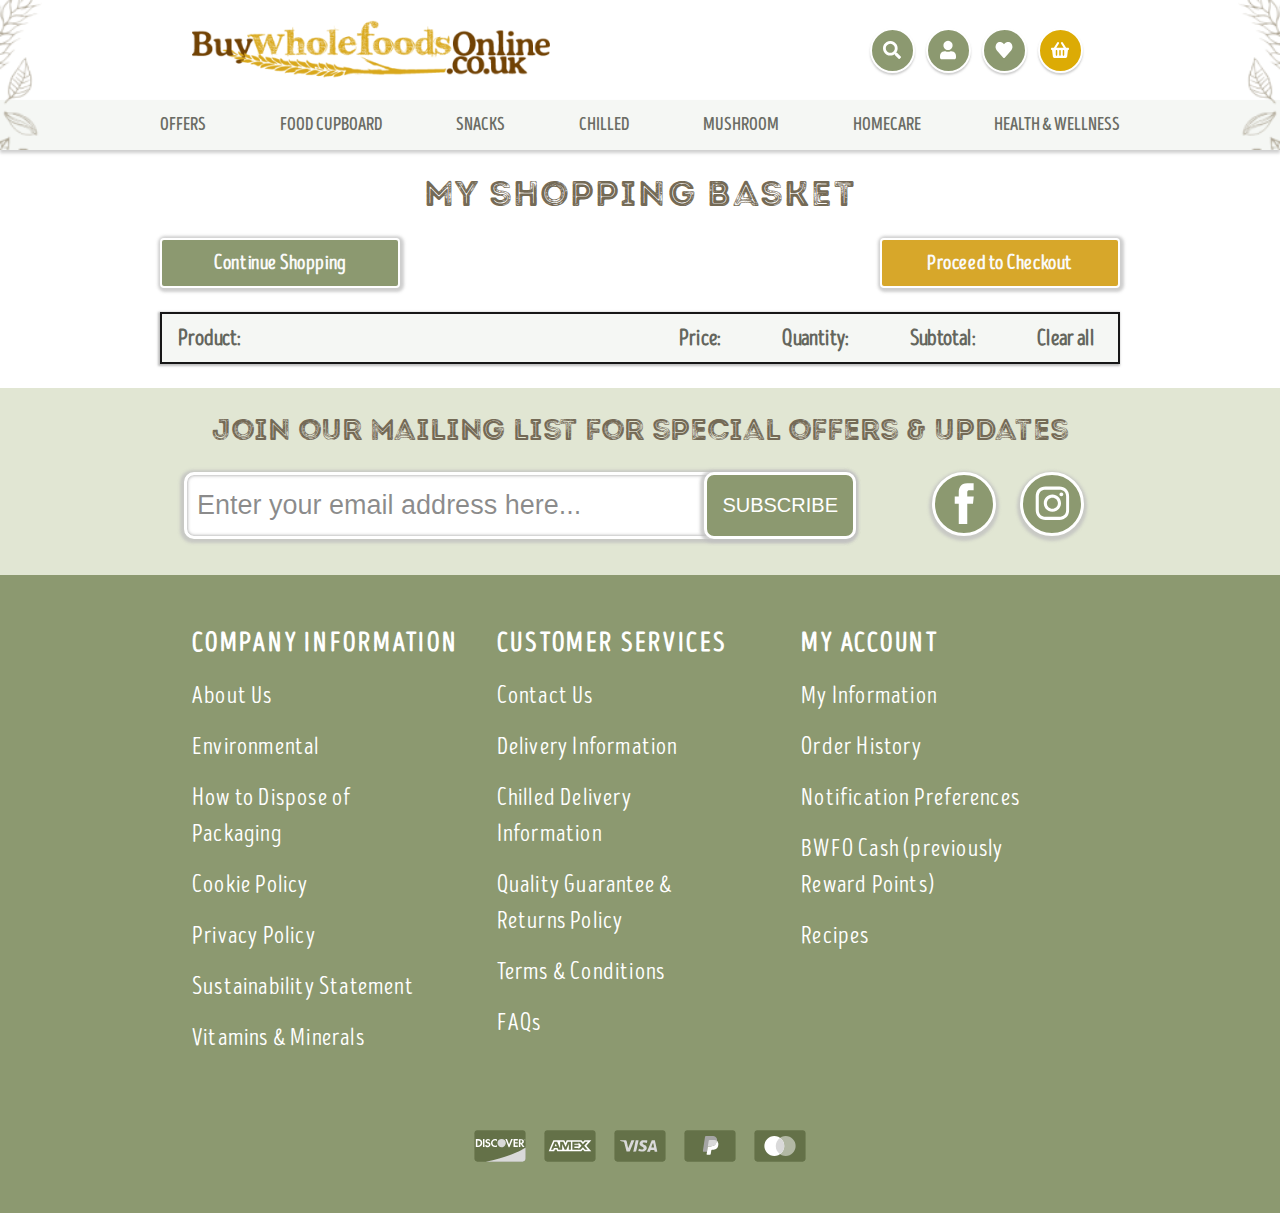
<file: Basket.html>
<!DOCTYPE html><html lang="en" bbai-tooltip-injected="true"><head><meta charSet="utf-8"/><meta name="viewport" content="width=device-width, initial-scale=1"/><link rel="preload" as="image" href="../logo-footer-sec1&amp;Header.png"/><link rel="stylesheet" href="/_next/static/css/12d325b67456665c.css" data-precedence="next"/><link rel="preload" as="script" fetchPriority="low" href="/_next/static/chunks/webpack-cfba887b9d96c2ed.js"/><script src="/_next/static/chunks/4bd1b696-1897831b3bbea01c.js" async=""></script><script src="/_next/static/chunks/684-a2f57c1a9354e38e.js" async=""></script><script src="/_next/static/chunks/main-app-a6ef049c87194532.js" async=""></script><script src="/_next/static/chunks/962-d3448b7cc42ab814.js" async=""></script><script src="/_next/static/chunks/app/Basket/page-a56712e97576720d.js" async=""></script><link rel="stylesheet" href="https://fonts.googleapis.com/css2?family=Material+Symbols+Outlined:opsz,wght,FILL,GRAD@24,400,0,0"/><title>Create Next App</title><meta name="description" content="Generated by create next app"/><script>document.querySelectorAll('body link[rel="icon"], body link[rel="apple-touch-icon"]').forEach(el => document.head.appendChild(el))</script><script src="/_next/static/chunks/polyfills-42372ed130431b0a.js" noModule=""></script></head><body class="__variable_5cfdac __variable_9a8899 antialiased"><header class="fixed top-0 w-full bg-white z-[1000]"><section class="w-full relative"><div class="w-[10%] absolute top-0 left-0 h-full flex bg_left_header"></div><div class="w-[10%] absolute top-0 right-0 h-full bg_right_header"></div><section class="w-full h-[100px] flex lg:justify-center"><div class="flex justify-center items-center h-full w-[20%] lg:hidden"><svg width="34" height="34" viewBox="0 0 14 14" fill="none" xmlns="http://www.w3.org/2000/svg"><path d="M10.734 9.6665H3.26735C2.67908 9.6665 2.20068 10.1449 2.20068 10.7332C2.20068 11.3214 2.67908 11.7998 3.26735 11.7998H10.734C11.3223 11.7998 11.8007 11.3214 11.8007 10.7332C11.8007 10.1449 11.3223 9.6665 10.734 9.6665Z" fill="#8c9970"></path><path d="M10.734 5.93335H3.26735C2.67908 5.93335 2.20068 6.41175 2.20068 7.00002C2.20068 7.58828 2.67908 8.06668 3.26735 8.06668H10.734C11.3223 8.06668 11.8007 7.58828 11.8007 7.00002C11.8007 6.41175 11.3223 5.93335 10.734 5.93335Z" fill="#8c9970"></path><path d="M10.734 2.19995H3.26735C2.67908 2.19995 2.20068 2.67835 2.20068 3.26662C2.20068 3.85488 2.67908 4.33328 3.26735 4.33328H10.734C11.3223 4.33328 11.8007 3.85488 11.8007 3.26662C11.8007 2.67835 11.3223 2.19995 10.734 2.19995Z" fill="#8c9970"></path></svg></div><div class="w-[50%] lg:w-[35%] flex items-center"><img src="../logo-footer-sec1&amp;Header.png" class="max-h-[100%] max-w-[100%] lg:w-[80%]" alt=""/></div><div class="w-[30%] lg:w-[35%] flex justify-center lg:justify-end items-center"><div class="w-full lg:w-[50%] h-full flex justify-center lg:justify-around items-center"><a href="" class="hidden w-[45px] h-[45px] border-2 border-white rounded-full bg-[#8c9970] lg:flex justify-center items-center shadow-[0_2px_2px_0_rgba(191,191,191,.75)]"><svg width="18" height="18" viewBox="0 0 18 18" fill="none" xmlns="http://www.w3.org/2000/svg"><path d="M17.748 15.57L14.256 12.06C14.088 11.892 13.884 11.808 13.644 11.808H13.086C13.578 11.172 13.956 10.482 14.22 9.738C14.496 8.958 14.634 8.148 14.634 7.308C14.634 5.988 14.298 4.758 13.626 3.618C12.99 2.514 12.12 1.638 11.016 0.990002C9.876 0.33 8.64 0 7.308 0C5.976 0 4.746 0.33 3.618 0.990002C2.514 1.638 1.638 2.514 0.99 3.618C0.33 4.758 0 5.988 0 7.308C0 8.628 0.33 9.858 0.99 10.998C1.638 12.102 2.514 12.978 3.618 13.626C4.758 14.286 5.988 14.616 7.308 14.616C8.148 14.616 8.958 14.478 9.738 14.202C10.482 13.95 11.172 13.578 11.808 13.086V13.644C11.808 13.884 11.892 14.088 12.06 14.256L15.57 17.748C15.738 17.916 15.939 18 16.173 18C16.407 18 16.602 17.916 16.758 17.748L17.748 16.758C17.916 16.59 18 16.389 18 16.155C18 15.921 17.916 15.726 17.748 15.57ZM7.308 11.808C6.492 11.808 5.739 11.607 5.049 11.205C4.359 10.803 3.813 10.257 3.411 9.567C3.009 8.877 2.808 8.124 2.808 7.308C2.808 6.492 3.009 5.739 3.411 5.049C3.813 4.359 4.359 3.813 5.049 3.411C5.739 3.009 6.492 2.808 7.308 2.808C8.124 2.808 8.877 3.009 9.567 3.411C10.257 3.813 10.803 4.359 11.205 5.049C11.607 5.739 11.808 6.492 11.808 7.308C11.808 8.124 11.607 8.877 11.205 9.567C10.803 10.257 10.257 10.803 9.567 11.205C8.877 11.607 8.124 11.808 7.308 11.808Z" fill="white"></path></svg></a><a href="" class="hidden w-[45px] h-[45px] border-2 border-white rounded-full bg-[#8c9970] lg:flex justify-center items-center shadow-[0_2px_2px_0_rgba(191,191,191,.75)]"><svg width="16" height="20" viewBox="0 0 16 20" fill="none" xmlns="http://www.w3.org/2000/svg"><path d="M8.00914 9.99995C8.83809 9.99995 9.60305 9.79448 10.304 9.38355C11.005 8.97262 11.5596 8.41448 11.968 7.70915C12.3764 7.00382 12.5806 6.23408 12.5806 5.39995C12.5806 4.56582 12.3764 3.79608 11.968 3.09075C11.5596 2.38542 11.005 1.82728 10.304 1.41635C9.60305 1.00541 8.83809 0.79995 8.00914 0.79995C7.18019 0.79995 6.41524 1.00541 5.71429 1.41635C5.01333 1.82728 4.45867 2.38542 4.05029 3.09075C3.6419 3.79608 3.43771 4.56582 3.43771 5.39995C3.43771 6.23408 3.6419 7.00382 4.05029 7.70915C4.45867 8.41448 5.01333 8.97262 5.71429 9.38355C6.41524 9.79448 7.18019 9.99995 8.00914 9.99995ZM11.2091 11.1407H10.6057C9.76457 11.5333 8.89905 11.7296 8.00914 11.7296C7.11924 11.7296 6.24762 11.5333 5.39429 11.1407H4.80914C3.94362 11.1407 3.1421 11.3585 2.40457 11.794C1.66705 12.2294 1.0819 12.8182 0.649143 13.5604C0.216381 14.3025 0 15.109 0 15.98V17.4704C0 17.9488 0.167619 18.3566 0.502857 18.694C0.838095 19.0313 1.24343 19.2 1.71886 19.2H14.2811C14.7566 19.2 15.1619 19.0313 15.4971 18.694C15.8324 18.3566 16 17.9488 16 17.4704V15.98C16 15.109 15.7836 14.3025 15.3509 13.5604C14.9181 12.8182 14.336 12.2294 13.6046 11.794C12.8731 11.3585 12.0747 11.1407 11.2091 11.1407Z" fill="white"></path></svg></a><a href="" class="w-[38px] h-[38px] sm:w-[45px] sm:h-[45px] border-2 border-white rounded-full bg-[#8c9970] flex justify-center items-center shadow-[0_2px_2px_0_rgba(191,191,191,.75)]"><svg class="w-[18px] h-[16px]" viewBox="0 0 18 16" fill="none" xmlns="http://www.w3.org/2000/svg"><path d="M15.8076 1.09118C15.222 0.543059 14.5464 0.202008 13.7806 0.0680237C13.0487 -0.0659618 12.3167 -0.00201416 11.5847 0.259865C10.8528 0.521744 10.2109 0.963284 9.6591 1.58448L9.00033 2.29704L8.35846 1.58448C7.80667 0.963284 7.16479 0.521744 6.43283 0.259865C5.70086 -0.00201416 4.96326 -0.0659618 4.22004 0.0680237C3.45429 0.202008 2.77863 0.543059 2.19306 1.09118C1.5174 1.71238 1.04444 2.48584 0.774171 3.41155C0.515168 4.28854 0.481385 5.18684 0.672822 6.10646C0.864259 7.02608 1.26403 7.82694 1.87212 8.50905L8.25711 15.6529C8.45981 15.8843 8.70755 16 9.00033 16C9.29312 16 9.54086 15.8843 9.74356 15.6529L16.1285 8.50905C16.7366 7.82694 17.1364 7.02608 17.3278 6.10646C17.5193 5.18684 17.4855 4.28854 17.2265 3.41155C16.9562 2.48584 16.4833 1.71238 15.8076 1.09118Z" fill="white"></path></svg></a><a class="w-[38px] h-[38px] sm:w-[45px] sm:h-[45px] mx-1 sm:mx-3 lg:mx-0 border-2 border-white rounded-full bg-[#dcab05] flex justify-center items-center shadow-[0_2px_2px_0_rgba(191,191,191,.75)]" href="./../Basket"><svg width="18" height="16" viewBox="0 0 18 16" fill="none" xmlns="http://www.w3.org/2000/svg"><path d="M17.96 6.57341V7.13974C17.96 7.37114 17.8884 7.57209 17.745 7.7426C17.6016 7.91311 17.4238 7.99836 17.2114 7.99836H16.9724L16.1601 14.5202C16.107 14.9465 15.9371 15.2997 15.6503 15.5798C15.3636 15.8599 15.0397 16 14.6787 16H3.32139C2.94972 16 2.62317 15.8569 2.34176 15.5707C2.06035 15.2845 1.89841 14.9343 1.85593 14.5202L1.04356 7.99836H0.788697C0.586931 7.99836 0.411713 7.91311 0.263044 7.7426C0.114374 7.57209 0.0400391 7.37114 0.0400391 7.13974V6.57341C0.0400391 6.32983 0.114374 6.12583 0.263044 5.96141C0.411713 5.797 0.586931 5.71479 0.788697 5.71479H2.87538L6.20452 0.471704C6.36381 0.215944 6.57885 0.0637054 6.84964 0.0149899C7.12043 -0.0337257 7.36733 0.0363026 7.59033 0.225079C7.81334 0.413854 7.94608 0.663525 7.98855 0.974091C8.03103 1.28466 7.97263 1.56782 7.81334 1.82358L5.34436 5.71479H12.6557L10.1867 1.82358C10.0275 1.56782 9.96905 1.28466 10.0115 0.974091C10.054 0.663525 10.1867 0.413854 10.4097 0.225079C10.6328 0.0363026 10.8796 -0.0337257 11.1504 0.0149899C11.4212 0.0637054 11.6363 0.215944 11.7956 0.471704L15.1247 5.71479H17.2114C17.4238 5.71479 17.6016 5.797 17.745 5.96141C17.8884 6.12583 17.96 6.32983 17.96 6.57341ZM9.74073 12.8578V8.85698C9.74073 8.62558 9.66905 8.42463 9.52569 8.25412C9.38233 8.08361 9.20977 7.99836 9.008 7.99836C8.80624 7.99836 8.63102 8.08361 8.48235 8.25412C8.33368 8.42463 8.25935 8.62558 8.25935 8.85698V12.8578C8.25935 13.0892 8.33368 13.2871 8.48235 13.4515C8.63102 13.6159 8.80624 13.6982 9.008 13.6982C9.20977 13.6982 9.38233 13.6159 9.52569 13.4515C9.66905 13.2871 9.74073 13.0892 9.74073 12.8578ZM13.2292 12.8578V8.85698C13.2292 8.6134 13.1575 8.4094 13.0141 8.24499C12.8708 8.08057 12.6955 7.99836 12.4885 7.99836C12.2814 7.99836 12.1035 8.08057 11.9548 8.24499C11.8062 8.4094 11.7318 8.6134 11.7318 8.85698V12.8578C11.7318 13.0892 11.8062 13.2871 11.9548 13.4515C12.1035 13.6159 12.2787 13.6982 12.4805 13.6982C12.6823 13.6982 12.8575 13.6159 13.0062 13.4515C13.1548 13.2871 13.2292 13.0892 13.2292 12.8578ZM6.26823 12.8578V8.85698C6.26823 8.6134 6.19655 8.4094 6.05319 8.24499C5.90983 8.08057 5.73462 7.99836 5.52754 7.99836C5.32047 7.99836 5.14259 8.08057 4.99392 8.24499C4.84525 8.4094 4.77092 8.6134 4.77092 8.85698V12.8578C4.77092 13.0892 4.84525 13.2871 4.99392 13.4515C5.14259 13.6159 5.31781 13.6982 5.51958 13.6982C5.72134 13.6982 5.89656 13.6159 6.04523 13.4515C6.1939 13.2871 6.26823 13.0892 6.26823 12.8578Z" fill="white"></path></svg></a></div></div></section><section class="hidden  w-full h-[50px] text-[#6b6d65] lg:flex justify-center bg-[#f5f7f4] shadow-[0_3px_3px_0_rgba(191,191,191,0.75)]"><ul class="relative a w-[75%] h-full flex justify-between items-center text-[18px] font-bold intro uppercase"><li class="h-full flex items-center "><div class="h-full flex items-center uppercase relative group">OFFERS<div class="hidden group-hover:block capitalize absolute left-0 top-[50px] w-[200px] pt-5 pb-4 bg-[#f5f7f4] shadow-[0_3px_3px_0_rgba(191,191,191,0.75)] intror"><a href="https://www.buywholefoodsonline.co.uk/special-offers" class="w-full flex pl-4 text-[#64665d]">Special Offers</a><a href="https://www.buywholefoodsonline.co.uk/most-popuar" class="w-full flex pl-4 text-[#64665d] mt-1">Most Popular</a></div></div></li><li class="h-full flex items-center"><div class="h-full flex items-center uppercase group overflow-hidden">food cupboard<div class="invisible opacity-0 overflow-hidden max-h-0 group-hover:visible group-hover:opacity-100 group-hover:max-h-[76vh] group-hover:overflow-y-auto transition-all duration-300 z-50 capitalize absolute left-0 top-[50px] w-[100%] pt-5 pb-4 bg-[#f5f7f4] shadow-[0_3px_3px_0_rgba(191,191,191,0.75)] intror"><div class="w-full flex mt-4 text-[18px]"><section class="w-[20%] h-[250px] font-normal"><h4 class="w-full font-bold pl-4">Nuts &amp; Seeds</h4><a href="https://github.com/Amin-Banam/" class="w-[90%] flex pl-4 mt-3">Nuts</a><a href="https://github.com/Amin-Banam/" class="w-[90%] flex pl-4">Seeds</a><a href="https://github.com/Amin-Banam/" class="w-[90%] flex pl-4">Seed &amp; Nut Butters</a><a href="https://github.com/Amin-Banam/" class="w-[90%] flex pl-4">Seeds for Sprouting</a></section><section class="w-[20%] h-[250px] border-l-[1px] font-normal"><h4 class="w-full font-bold pl-4">Herbs &amp; Spices</h4><a href="https://github.com/Amin-Banam/" class="w-[90%] flex pl-4 mt-3">Spices</a><a href="https://github.com/Amin-Banam/" class="w-[90%] flex pl-4">Herbs</a><a href="https://github.com/Amin-Banam/" class="w-[90%] flex pl-4">Mixed Herbs &amp; Spices</a><a href="https://github.com/Amin-Banam/" class="w-[90%] flex pl-4">Salt &amp; Pepper</a><a href="https://github.com/Amin-Banam/" class="w-[90%] flex pl-4">Chillies &amp; Peppers</a><a href="https://github.com/Amin-Banam/" class="w-[90%] flex pl-4">BBQ Spices</a><a href="https://github.com/Amin-Banam/" class="w-[90%] flex pl-4">World Cuisines</a></section><section class="w-[20%] h-[250px] border-l-[1px] font-normal"><h4 class="w-full font-bold pl-4">Dried Fruit</h4><a href="https://github.com/Amin-Banam/" class="w-[90%] flex pl-4 mt-3">Stone Fruits</a><a href="https://github.com/Amin-Banam/" class="w-[90%] flex pl-4">Raisins, Sultanas &amp; Currants</a><a href="https://github.com/Amin-Banam/" class="w-[90%] flex pl-4">Berries</a><a href="https://github.com/Amin-Banam/" class="w-[90%] flex pl-4">Fruit &amp; Nut Mixes</a><a href="https://github.com/Amin-Banam/" class="w-[90%] flex pl-4">Coated Fruit</a><a href="https://github.com/Amin-Banam/" class="w-[90%] flex pl-4">Fruits for Baking</a><a href="https://github.com/Amin-Banam/" class="w-[90%] flex pl-4">Tropical Fruit</a></section><section class="w-[20%] h-[250px] border-l-[1px] font-normal"><h4 class="w-full font-bold pl-4">Wholefoods</h4><a href="https://github.com/Amin-Banam/" class="w-[90%] flex pl-4 mt-3">Grains</a><a href="https://github.com/Amin-Banam/" class="w-[90%] flex pl-4">Rice &amp; Pasta</a><a href="https://github.com/Amin-Banam/" class="w-[90%] flex pl-4">Lentils, Beans &amp; Pulses</a><a href="https://github.com/Amin-Banam/" class="w-[90%] flex pl-4">Cereals &amp; Muesli</a><a href="https://github.com/Amin-Banam/" class="w-[90%] flex pl-4">Fermented Foods</a></section><section class="w-[20%] h-[250px] border-l-[1px] font-normal"><h4 class="w-full font-bold pl-4">Breakfast Foods</h4><a href="https://github.com/Amin-Banam/" class="w-[90%] flex pl-4 mt-3">Oats &amp; Porridge</a><a href="https://github.com/Amin-Banam/" class="w-[90%] flex pl-4">Cereals, Flakes &amp; Bran</a><a href="https://github.com/Amin-Banam/" class="w-[90%] flex pl-4">Muesli</a><a href="https://github.com/Amin-Banam/" class="w-[90%] flex pl-4">Granola</a><a href="https://github.com/Amin-Banam/" class="w-[90%] flex pl-4">Puffed Cereals</a><a href="https://github.com/Amin-Banam/" class="w-[90%] flex pl-4">Gluten Free Cereals</a></section></div><div class="w-full flex mt-7 text-[18px]"><section class="w-[20%] h-[250px] font-normal"><h4 class="w-full font-bold pl-4">Pantry Essentials</h4><a href="https://github.com/Amin-Banam/" class="w-[90%] flex pl-4 mt-3">Oil, Vinegar &amp; Ghee</a><a href="https://github.com/Amin-Banam/" class="w-[90%] flex pl-4">Cooking Sauces &amp; Stocks</a><a href="https://github.com/Amin-Banam/" class="w-[90%] flex pl-4">Meat Alternatives</a><a href="https://github.com/Amin-Banam/" class="w-[90%] flex pl-4">Pasta &amp; Noodles</a><a href="https://github.com/Amin-Banam/" class="w-[90%] flex pl-4">Condiments &amp; Dips</a><a href="https://github.com/Amin-Banam/" class="w-[90%] flex pl-4">Nut Butters &amp; Spread</a><a href="https://github.com/Amin-Banam/" class="w-[90%] flex pl-4">Honey, Syrup &amp; Sweeteners</a></section><section class="w-[20%] h-[250px] border-l-[1px] font-normal"><h4 class="w-full font-bold pl-4">Dried Vegetables</h4><a href="https://github.com/Amin-Banam/" class="w-[90%] flex pl-4 mt-3">Vegetable Powders</a><a href="https://github.com/Amin-Banam/" class="w-[90%] flex pl-4">Tomatoes</a><a href="https://github.com/Amin-Banam/" class="w-[90%] flex pl-4">Mushroom</a><a href="https://github.com/Amin-Banam/" class="w-[90%] flex pl-4">Onion</a><a href="https://github.com/Amin-Banam/" class="w-[90%] flex pl-4">Algae &amp; Seaweed</a><a href="https://github.com/Amin-Banam/" class="w-[90%] flex pl-4">Vegetable Pieces</a><a href="https://github.com/Amin-Banam/" class="w-[90%] flex pl-4">Vegetable Tins &amp; Jars</a></section><section class="w-[20%] h-[250px] border-l-[1px] font-normal"><h4 class="w-full font-bold pl-4">Superfoods</h4><a href="https://github.com/Amin-Banam/" class="w-[90%] flex pl-4 mt-3">Ayurvedic</a><a href="https://github.com/Amin-Banam/" class="w-[90%] flex pl-4">Super Fruits</a><a href="https://github.com/Amin-Banam/" class="w-[90%] flex pl-4">Super Greens</a><a href="https://github.com/Amin-Banam/" class="w-[90%] flex pl-4">Superfood Powders</a><a href="https://github.com/Amin-Banam/" class="w-[90%] flex pl-4">Mushroom Powder</a><a href="https://github.com/Amin-Banam/" class="w-[90%] flex pl-4">Turmeric Powder</a><a href="https://github.com/Amin-Banam/" class="w-[90%] flex pl-4">Maca Powder</a></section><section class="w-[20%] h-[250px] border-l-[1px] font-normal"><h4 class="w-full font-bold pl-4">Baking</h4><a href="https://github.com/Amin-Banam/" class="w-[90%] flex pl-4 mt-3">Flour</a><a href="https://github.com/Amin-Banam/" class="w-[90%] flex pl-4">Sugar, Sweeteners &amp; Syrup</a><a href="https://github.com/Amin-Banam/" class="w-[90%] flex pl-4">Gluten Free &amp; Vegan</a><a href="https://github.com/Amin-Banam/" class="w-[90%] flex pl-4">Baking</a><a href="https://github.com/Amin-Banam/" class="w-[90%] flex pl-4">Glace Fruits (Candied)</a><a href="https://github.com/Amin-Banam/" class="w-[90%] flex pl-4">Flavourings &amp; Colourings</a><a href="https://github.com/Amin-Banam/" class="w-[90%] flex pl-4">Baking Agents</a><a href="https://github.com/Amin-Banam/" class="w-[90%] flex pl-4">Cocoa &amp; Cinnamon</a></section><section class="w-[20%] h-[250px] border-l-[1px] font-normal"><h4 class="w-full font-bold pl-4">Diet &amp; Lifestyle</h4><a href="https://github.com/Amin-Banam/" class="w-[90%] flex pl-4 mt-3">Gluten Free</a><a href="https://github.com/Amin-Banam/" class="w-[90%] flex pl-4">Free From</a><a href="https://github.com/Amin-Banam/" class="w-[90%] flex pl-4">Gut Health</a><a href="https://github.com/Amin-Banam/" class="w-[90%] flex pl-4">Fermented Foods</a><a href="https://github.com/Amin-Banam/" class="w-[90%] flex pl-4">Ketogenic Foods</a><a href="https://github.com/Amin-Banam/" class="w-[90%] flex pl-4">Sport &amp; Fitness</a><a href="https://github.com/Amin-Banam/" class="w-[90%] flex pl-4">Vegan Foods</a></section></div><div class="w-full flex mt-7 text-[18px]"><section class="w-[20%] h-[250px] font-normal"><h4 class="w-full font-bold pl-4">Cacao &amp; Chocolate</h4><a href="https://github.com/Amin-Banam/" class="w-[90%] flex pl-4 mt-3">Cacao</a><a href="https://github.com/Amin-Banam/" class="w-[90%] flex pl-4">Cocoa</a><a href="https://github.com/Amin-Banam/" class="w-[90%] flex pl-4">Chocolate</a><a href="https://github.com/Amin-Banam/" class="w-[90%] flex pl-4">Chocolate Drops</a></section><section class="w-[20%] h-[250px] border-l-[1px] font-normal"><h4 class="w-full font-bold pl-4">Coffee, Tea &amp; Drinks</h4><a href="https://github.com/Amin-Banam/" class="w-[90%] flex pl-4 mt-3">Coffee</a><a href="https://github.com/Amin-Banam/" class="w-[90%] flex pl-4">Coffee Alternatives</a><a href="https://github.com/Amin-Banam/" class="w-[90%] flex pl-4">Hot Chocolate</a><a href="https://github.com/Amin-Banam/" class="w-[90%] flex pl-4">Milk &amp; Cream Alternatives</a><a href="https://github.com/Amin-Banam/" class="w-[90%] flex pl-4">Teas</a><a href="https://github.com/Amin-Banam/" class="w-[90%] flex pl-4">Loose Tea</a><a href="https://github.com/Amin-Banam/" class="w-[90%] flex pl-4">Herbal Tea</a></section><section class="w-[20%] h-[250px] border-l-[1px] font-normal"><h4 class="w-full font-bold pl-4">Personal Care &amp; Aromatherapy</h4><a href="https://github.com/Amin-Banam/" class="w-[90%] flex pl-4 mt-3">Aromatherapy</a><a href="https://github.com/Amin-Banam/" class="w-[90%] flex pl-4">Supplements</a><a href="https://github.com/Amin-Banam/" class="w-[90%] flex pl-4">Shea</a><a href="https://github.com/Amin-Banam/" class="w-[90%] flex pl-4">Bath Salts</a><a href="https://github.com/Amin-Banam/" class="w-[90%] flex pl-4">Soaps</a><a href="https://github.com/Amin-Banam/" class="w-[90%] flex pl-4">Essential Oils</a><a href="https://github.com/Amin-Banam/" class="w-[90%] flex pl-4">Flower Water &amp; Toners</a></section><section class="w-[20%] h-[250px] border-l-[1px] font-normal"><h4 class="w-full font-bold pl-4">World Cuisines</h4><a href="https://github.com/Amin-Banam/" class="w-[90%] flex pl-4 mt-3">Middle Eastern Cuisine</a><a href="https://github.com/Amin-Banam/" class="w-[90%] flex pl-4">Indian &amp; South Asian Cuisine</a><a href="https://github.com/Amin-Banam/" class="w-[90%] flex pl-4">Japanese &amp; East Asian Cuisine</a><a href="https://github.com/Amin-Banam/" class="w-[90%] flex pl-4">Mexican &amp; American Cuisine</a></section><section class="w-[20%] h-[250px] border-l-[1px] font-normal"><h4 class="w-full font-bold pl-4">Homecare</h4><a href="https://github.com/Amin-Banam/" class="w-[90%] flex pl-4 mt-3">Laundry</a><a href="https://github.com/Amin-Banam/" class="w-[90%] flex pl-4">Dishwashing</a><a href="https://github.com/Amin-Banam/" class="w-[90%] flex pl-4">Household Cleaning</a><a href="https://github.com/Amin-Banam/" class="w-[90%] flex pl-4">Hand Soap</a><a href="https://github.com/Amin-Banam/" class="w-[90%] flex pl-4">Kitchen Essentials</a></section></div><div class="w-full flex mt-7"><section class="w-[20%] h-[90px] font-normal border-r-[1px]"><h4 class="w-full font-bold pl-4">Bread</h4><a href="https://github.com/Amin-Banam/" class="w-[90%] flex pl-4 mt-3">Rye Bread</a><a href="https://github.com/Amin-Banam/" class="w-[90%] flex pl-4">Gluten Free Bread</a></section></div></div></div></li><li class="h-full flex items-center "><div class="h-full flex items-center uppercase relative group">Snacks<div class="hidden group-hover:block capitalize absolute left-0 top-[50px] w-[200px] pt-5 pb-4 bg-[#f5f7f4] shadow-[0_3px_3px_0_rgba(191,191,191,0.75)] intror"><a href="https://www.buywholefoodsonline.co.uk/savoury-snacks" class="flex w-[100%] pl-4 text-[#64665d] mt-1">Savoury Snacks</a><a href="https://www.buywholefoodsonline.co.uk/healthy-snacks-treats/yoghurt-chocolate-coated-snacks" class="flex w-[100%] pl-4 text-[#64665d] mt-1">Sweet Snacks</a><a href="https://www.buywholefoodsonline.co.uk/roast-and-salted-snacks" class="flex w-[100%] pl-4 text-[#64665d] mt-1">Roasted Salted</a><a href="https://www.buywholefoodsonline.co.uk/chilli-snack" class="flex w-[100%] pl-4 text-[#64665d] mt-1">Chilli Snacks</a><a href="https://www.buywholefoodsonline.co.uk/mixed-nuts" class="flex w-[100%] pl-4 text-[#64665d] mt-1">Mixed Nuts</a><a href="https://www.buywholefoodsonline.co.uk/fruit-snacks" class="flex w-[100%] pl-4 text-[#64665d] mt-1">Fruit Snacks</a><a href="https://www.buywholefoodsonline.co.uk/coated-nuts" class="flex w-[100%] pl-4 text-[#64665d] mt-1">Coated Nuts</a><a href="https://www.buywholefoodsonline.co.uk/corn-beans-peas" class="flex w-[100%] pl-4 text-[#64665d] mt-1">Corn, Beans Peas</a></div></div></li><li class="h-full flex items-center "><div class="h-full flex items-center uppercase relative group">chilled<div class="hidden group-hover:block capitalize absolute left-0 top-[50px] w-[200px] pt-5 pb-4 bg-[#f5f7f4] shadow-[0_3px_3px_0_rgba(191,191,191,0.75)] intror"><a href="https://www.buywholefoodsonline.co.uk/chilled" class="flex w-[100%] pl-4 text-[#64665d] mt-1">Chilled Food</a><a href="https://www.buywholefoodsonline.co.uk/tofu-and-tempeh" class="flex w-[100%] pl-4 text-[#64665d] mt-1">Tofu</a><a href="https://www.buywholefoodsonline.co.uk/vegan-cheese" class="flex w-[100%] pl-4 text-[#64665d] mt-1">Vegan Cheese</a><a href="https://www.buywholefoodsonline.co.uk/chilled-vegan-meat-alternatives" class="flex w-[100%] pl-4 text-[#64665d] mt-1">Vegan Meat Alternatives</a><a href="https://www.buywholefoodsonline.co.uk/vegan-milk-eggs-butter" class="flex w-[100%] pl-4 text-[#64665d] mt-1">Vegan Butter</a></div></div></li><li class="h-full flex items-center "><div class="h-full flex items-center uppercase relative group">Mushroom<div class="hidden group-hover:block capitalize absolute left-0 top-[50px] w-[200px] pt-5 pb-4 bg-[#f5f7f4] shadow-[0_3px_3px_0_rgba(191,191,191,0.75)] intror"><a href="https://www.buywholefoodsonline.co.uk/organic-lions-mane-powder.html" class="flex w-[100%] pl-4 text-[#64665d] mt-1">Lions Mane Powder</a><a href="https://www.buywholefoodsonline.co.uk/organic-seven-mushroom-powder.html" class="flex w-[100%] pl-4 text-[#64665d] mt-1">Seven Blend Powder</a><a href="https://www.buywholefoodsonline.co.uk/organic-reishi-powder.html" class="flex w-[100%] pl-4 text-[#64665d] mt-1">Reishi Powder</a><a href="https://www.buywholefoodsonline.co.uk/organic-cordyceps-mushroom-powder.html" class="flex w-[100%] pl-4 text-[#64665d] mt-1">Cordyceps Powder</a><a href="https://www.buywholefoodsonline.co.uk/organic-chaga-powder.html" class="flex w-[100%] pl-4 text-[#64665d] mt-1">Chaga Powder</a><a href="https://www.buywholefoodsonline.co.uk/mushroom-powder-3" class="flex w-[100%] pl-4 text-[#64665d] mt-1">All Mushroom Powders</a><a href="https://www.buywholefoodsonline.co.uk/mushroom" class="flex w-[100%] pl-4 text-[#64665d] mt-1">All Mushrooms</a></div></div></li><li class="h-full flex items-center "><div class="h-full flex items-center uppercase relative group">Homecare<div class="hidden group-hover:block capitalize absolute left-0 top-[50px] w-[200px] pt-5 pb-4 bg-[#f5f7f4] shadow-[0_3px_3px_0_rgba(191,191,191,0.75)] intror"><a href="https://www.buywholefoodsonline.co.uk/laundry" class="flex w-[100%] pl-4 text-[#64665d] mt-1">Laundry</a><a href="https://www.buywholefoodsonline.co.uk/dish-washing" class="flex w-[100%] pl-4 text-[#64665d] mt-1">Dish Washing</a><a href="https://www.buywholefoodsonline.co.uk/household-cleaners" class="flex w-[100%] pl-4 text-[#64665d] mt-1">Household Cleaning</a><a href="https://www.buywholefoodsonline.co.uk/home-hand-soap" class="flex w-[100%] pl-4 text-[#64665d] mt-1">Hand Soap</a></div></div></li><li class="h-full flex items-center "><div class="h-full flex items-center uppercase relative group">Health &amp; Wellness<div class="hidden group-hover:block capitalize absolute left-0 top-[50px] w-[200px] pt-5 pb-4 bg-[#f5f7f4] shadow-[0_3px_3px_0_rgba(191,191,191,0.75)] intror"><a href="https://www.buywholefoodsonline.co.uk/aromatherapy2" class="flex w-[100%] pl-4 text-[#64665d] mt-1">Aromatherapy</a><a href="https://www.buywholefoodsonline.co.uk/supplements-2" class="flex w-[100%] pl-4 text-[#64665d] mt-1">Supplements</a><a href="https://www.buywholefoodsonline.co.uk/superfoods-2" class="flex w-[100%] pl-4 text-[#64665d] mt-1">Superfoods</a><a href="https://www.buywholefoodsonline.co.uk/oils2" class="flex w-[100%] pl-4 text-[#64665d] mt-1">Aromatherapy Oils</a><a href="https://www.buywholefoodsonline.co.uk/essential-oils3" class="flex w-[100%] pl-4 text-[#64665d] mt-1">Essential Oils</a><a href="https://www.buywholefoodsonline.co.uk/carrier-oils2" class="flex w-[100%] pl-4 text-[#64665d] mt-1">Carrier Oils</a><a href="https://www.buywholefoodsonline.co.uk/flower-water-toner3" class="flex w-[100%] pl-4 text-[#64665d] mt-1">Flower Water &amp; Toners</a><a href="https://www.buywholefoodsonline.co.uk/shea3" class="flex w-[100%] pl-4 text-[#64665d] mt-1">Shea</a><a href="https://www.buywholefoodsonline.co.uk/skincare" class="flex w-[100%] pl-4 text-[#64665d] mt-1">Skincare</a><a href="https://www.buywholefoodsonline.co.uk/bath-salts" class="flex w-[100%] pl-4 text-[#64665d] mt-1">Bath Salt</a><a href="https://www.buywholefoodsonline.co.uk/soap-handwash" class="flex w-[100%] pl-4 text-[#64665d] mt-1">Soap &amp; Handwash</a></div></div></li></ul></section></section></header><section class="bg-white w-full mt-[100px] lg:mt-[150px] flex flex-wrap justify-center"><div class="w-[90%] lg:w-[75%]"><span class="flex  justify-center w-full py-6 text-4xl tracking-[1.28px] rust text-[#746a56] text-center text-shadow-[0_0_0_rgba(255,255,255,0.5)]">My shopping basket</span><div class="w-full flex justify-between"><span class="flex w-[40%] md:w-[25%] h-[50px] shadow-[1px_1px_3px_3px_rgba(191,191,191,0.75)] intror tracking-[0.55px] font-semibold text-xs sm:text-[17px] md:text-[20px] text-[#fafafa] border-2 bg-[#8c9970] rounded-sm border-white"><a class="w-full h-full flex justify-center items-center" href="./">Continue Shopping</a></span><span class="flex w-[40%] md:w-[25%] h-[50px] shadow-[1px_1px_3px_3px_rgba(191,191,191,0.75)] intror tracking-[0.55px] font-semibold text-xs sm:text-[16px] md:text-[20px] text-[#fafafa] border-2 bg-[#d7a72a] rounded-sm border-white"><a class="w-full h-full flex justify-center items-center" href="./">Proceed to Checkout</a></span></div><section class="w-full my-6 border shadow-[-1px_1px_2px_1px_rgba(128,128,128,0.5)]"><div class="w-full hidden md:flex h-[50px] border bg-[#f5f7f4]"><div class="w-[50%] h-full flex items-center text-[#64665d] text-[22px] intror font-bold"><span class="flex pl-4 ">Product:</span></div><div class="w-[50%] h-full flex items-center justify-around text-[#64665d] text-[22px] intror font-bold"><span class="flex pl-4 ">Price:</span><span class="flex pl-4 ">Quantity:</span><span class="flex pl-4 ">Subtotal:</span><span class="flex pl-4 ">Clear all</span></div></div></section></div></section><footer class=""><section class="w-full bg-[#e1e6d3] flex flex-wrap justify-center"><div class="w-[90%] lg:w-[75%]"><span class="flex  justify-center w-full py-6 text-3xl rust text-[#746a56] text-center text-shadow-[0_0_0_rgba(255,255,255,0.5)]">join our mailing list for special offers &amp; updates</span><section class="w-full flex-wrap md:flex-nowrap flex justify-around pb-9"><form class="w-full md:w-[70%] relative"><input class="w-full flex outline-0 px-[10px] py-1 md:py-[10px] text-[27px] bg-white border-[3px] border-white rounded-[10px] shadow-[-1px_1px_3px_3px_rgba(191,191,191,0.75),inset_0px_0px_3px_1px_rgba(128,128,128,0.5)]" type="email" placeholder="Enter your email address here..." autoComplete="off" name="email" value=""/><button class="uppercase px-3 md:px-[15px] py-[16px]  md:py-[17px] text-xs md:text-[20px] border-[3px] border-white rounded-[10px] absolute bottom-0 right-0 bg-[#8c9970] text-white shadow-[-1px_1px_3px_3px_rgba(191,191,191,0.75)]">subscribe</button></form><div class="w-[100%] mt-7 md:mt-0 md:w-[20%] flex justify-center md:justify-end"><a href="" class="w-[64px] h-[64px] border-[3px] mx-3 border-white rounded-full bg-[#8c9970] flex justify-center items-center shadow-[0_2px_3px_3px_rgba(191,191,191,0.75)]"><svg width="25" height="44" viewBox="0 0 11 22" fill="none" xmlns="http://www.w3.org/2000/svg"><path d="M10.1163 7.20325H6.87988V5.08066C6.87988 4.28352 7.40819 4.09768 7.7803 4.09768C8.15157 4.09768 10.0642 4.09768 10.0642 4.09768V0.593331L6.91882 0.581055C3.42717 0.581055 2.63258 3.19471 2.63258 4.8673V7.20325H0.613281V10.8143H2.63258C2.63258 15.4485 2.63258 21.0323 2.63258 21.0323H6.87988C6.87988 21.0323 6.87988 15.3935 6.87988 10.8143H9.74584L10.1163 7.20325Z" fill="white"></path></svg></a><a href="" class="w-[64px] h-[64px] border-[3px] mx-0 xl:mx-3 border-white rounded-full bg-[#8c9970] flex justify-center items-center shadow-[0_2px_3px_3px_rgba(191,191,191,0.75)]"><svg width="35" height="44" viewBox="0 0 22 22" fill="none" xmlns="http://www.w3.org/2000/svg"><path d="M10.9356 5.06824C7.9726 5.06824 5.51758 7.48094 5.51758 10.4862C5.51758 13.4915 7.93028 15.9042 10.9356 15.9042C13.9409 15.9042 16.3536 13.4492 16.3536 10.4862C16.3536 7.52326 13.8985 5.06824 10.9356 5.06824ZM10.9356 13.9571C9.03081 13.9571 7.46467 12.391 7.46467 10.4862C7.46467 8.58146 9.03081 7.01533 10.9356 7.01533C12.8403 7.01533 14.4065 8.58146 14.4065 10.4862C14.4065 12.391 12.8403 13.9571 10.9356 13.9571Z" fill="white"></path><path d="M16.5674 6.16987C17.2453 6.16987 17.7949 5.62029 17.7949 4.94236C17.7949 4.26442 17.2453 3.71484 16.5674 3.71484C15.8894 3.71484 15.3398 4.26442 15.3398 4.94236C15.3398 5.62029 15.8894 6.16987 16.5674 6.16987Z" fill="white"></path><path d="M19.741 1.76719C18.6405 0.624331 17.0744 0.0317383 15.2966 0.0317383H6.57702C2.89448 0.0317383 0.439453 2.48676 0.439453 6.1693V14.8466C0.439453 16.6667 1.03205 18.2328 2.21723 19.3757C3.36009 20.4762 4.8839 21.0264 6.61935 21.0264H15.2543C17.0744 21.0264 18.5982 20.4339 19.6987 19.3757C20.8416 18.2751 21.4342 16.709 21.4342 14.8889V6.1693C21.4342 4.39153 20.8416 2.86772 19.741 1.76719ZM19.5717 14.8889C19.5717 16.2011 19.1061 17.2593 18.3442 17.9788C17.5823 18.6984 16.5241 19.0794 15.2543 19.0794H6.61935C5.34951 19.0794 4.2913 18.6984 3.5294 17.9788C2.7675 17.2169 2.38654 16.1587 2.38654 14.8466V6.1693C2.38654 4.89946 2.7675 3.84126 3.5294 3.07936C4.24898 2.35978 5.34951 1.97883 6.61935 1.97883H15.3389C16.6088 1.97883 17.667 2.35978 18.4289 3.12169C19.1484 3.88359 19.5717 4.94179 19.5717 6.1693V14.8889Z" fill="white"></path></svg></a></div></section></div></section><section class="w-full bg-[#8c9970] flex flex-wrap justify-center"><div class="w-[90%] md:w-[70%]"><div class="flex justify-between flex-wrap w-full my-12"><ul class="w-[95%] sm:w-[50%] md:w-[32%]"><span class="text-[22px] md:text-[27px] mb-[15px] flex text-white uppercase w-full intror font-bold tracking-[2.77px]">Company Information</span><li class="w-[85%] mb-[15px]"><a class="intror tracking-[1.2px] text-[20px] md:text-[24px] text-white" href="">About Us</a></li><li class="w-[85%] mb-[15px]"><a class="intror tracking-[1.2px] text-[20px] md:text-[24px] text-white" href="">Environmental</a></li><li class="w-[85%] mb-[15px]"><a class="intror tracking-[1.2px] text-[20px] md:text-[24px] text-white" href="">How to Dispose of Packaging</a></li><li class="w-[85%] mb-[15px]"><a class="intror tracking-[1.2px] text-[20px] md:text-[24px] text-white" href="">Cookie Policy</a></li><li class="w-[85%] mb-[15px]"><a class="intror tracking-[1.2px] text-[20px] md:text-[24px] text-white" href="">Privacy Policy</a></li><li class="w-[85%] mb-[15px]"><a class="intror tracking-[1.2px] text-[20px] md:text-[24px] text-white" href="">Sustainability Statement</a></li><li class="w-[85%] mb-[15px]"><a class="intror tracking-[1.2px] text-[20px] md:text-[24px] text-white" href="">Vitamins &amp; Minerals</a></li></ul><ul class="w-[95%] mt-10 sm:mt-0  sm:w-[50%] md:w-[32%]"><span class="text-[22px] md:text-[27px] mb-[15px] flex text-white uppercase w-full intror font-bold tracking-[2.77px]">Customer Services</span><li class="w-[85%] mb-[15px]"><a class="intror tracking-[1.2px] text-[20px] md:text-[24px] text-white" href="">Contact Us</a></li><li class="w-[85%] mb-[15px]"><a class="intror tracking-[1.2px] text-[20px] md:text-[24px] text-white" href="">Delivery Information</a></li><li class="w-[85%] mb-[15px]"><a class="intror tracking-[1.2px] text-[20px] md:text-[24px] text-white" href="">Chilled Delivery Information</a></li><li class="w-[85%] mb-[15px]"><a class="intror tracking-[1.2px] text-[20px] md:text-[24px] text-white" href="">Quality Guarantee &amp; Returns Policy</a></li><li class="w-[85%] mb-[15px]"><a class="intror tracking-[1.2px] text-[20px] md:text-[24px] text-white" href="">Terms &amp; Conditions</a></li><li class="w-[85%] mb-[15px]"><a class="intror tracking-[1.2px] text-[20px] md:text-[24px] text-white" href="">FAQs</a></li></ul><ul class="w-[95%] mt-10 md:mt-0 sm:w-[50%] md:w-[32%]"><span class="text-[22px] md:text-[27px] mb-[15px] flex text-white uppercase w-full intror font-bold tracking-[2.77px]">My Account</span><li class="w-[85%] mb-[15px]"><a class="intror tracking-[1.2px] text-[20px] md:text-[24px] text-white" href="">My Information</a></li><li class="w-[85%] mb-[15px]"><a class="intror tracking-[1.2px] text-[20px] md:text-[24px] text-white" href="">Order History</a></li><li class="w-[85%] mb-[15px]"><a class="intror tracking-[1.2px] text-[20px] md:text-[24px] text-white" href="">Notification Preferences</a></li><li class="w-[85%] mb-[15px]"><a class="intror tracking-[1.2px] text-[20px] md:text-[24px] text-white" href="">BWFO Cash (previously Reward Points)</a></li><li class="w-[85%] mb-[15px]"><a class="intror tracking-[1.2px] text-[20px] md:text-[24px] text-white" href="">Recipes</a></li></ul></div><div class="w-full flex flex-wrap justify-center my-10"><span class="px-2"><svg width="54" height="54" viewBox="0 0 38 24" fill="none" xmlns="http://www.w3.org/2000/svg"><path d="M35 1C36.1 1 37 1.9 37 3V21C37 22.1 36.1 23 35 23H3C1.9 23 1 22.1 1 21V3C1 1.9 1.9 1 3 1H35Z" fill="rgb(100, 113, 72)"></path><path d="M3.57 7.16004H2V12.66H3.57C4.4 12.66 5 12.46 5.53 12.03C6.16 11.51 6.53 10.73 6.53 9.92004C6.52 8.29004 5.31 7.16004 3.57 7.16004ZM4.83 11.3C4.49 11.6 4.06 11.74 3.36 11.74H3.07V8.10004H3.36C4.05 8.10004 4.47 8.22004 4.83 8.54004C5.2 8.87004 5.42 9.38004 5.42 9.91004C5.42 10.44 5.2 10.97 4.83 11.3ZM7.02 7.16004H8.09V12.66H7.02V7.16004ZM10.71 9.27004C10.07 9.03004 9.88 8.87004 9.88 8.58004C9.88 8.23004 10.22 7.97004 10.68 7.97004C11 7.97004 11.27 8.10004 11.54 8.42004L12.1 7.69004C11.64 7.29004 11.09 7.08004 10.48 7.08004C9.51 7.08004 8.76 7.76004 8.76 8.66004C8.76 9.42004 9.11 9.81004 10.11 10.17C10.53 10.32 10.74 10.42 10.85 10.48C11.06 10.62 11.17 10.82 11.17 11.05C11.17 11.5 10.82 11.83 10.34 11.83C9.83 11.83 9.42 11.57 9.17 11.1L8.48 11.77C8.97 12.5 9.57 12.82 10.38 12.82C11.49 12.82 12.28 12.08 12.28 11.01C12.3 10.12 11.93 9.72004 10.71 9.27004ZM12.63 9.92004C12.63 11.54 13.9 12.79 15.53 12.79C15.99 12.79 16.39 12.7 16.87 12.47V11.21C16.44 11.64 16.06 11.81 15.58 11.81C14.5 11.81 13.73 11.03 13.73 9.91004C13.73 8.85004 14.52 8.02004 15.53 8.02004C16.04 8.02004 16.43 8.20004 16.87 8.64004V7.38004C16.4 7.14004 16.01 7.04004 15.55 7.04004C13.94 7.04004 12.63 8.32004 12.63 9.92004ZM25.39 10.86L23.92 7.16004H22.75L25.08 12.8H25.66L28.03 7.16004H26.87L25.39 10.86ZM28.52 12.66H31.56V11.73H29.59V10.25H31.49V9.32004H29.59V8.10004H31.56V7.16004H28.52V12.66ZM35.81 8.79004C35.81 7.76004 35.1 7.17004 33.86 7.17004H32.27V12.67H33.34V10.46H33.48L34.96 12.67H36.28L34.55 10.35C35.36 10.18 35.81 9.63004 35.81 8.79004ZM33.65 9.70004H33.34V8.03004H33.67C34.34 8.03004 34.7 8.31004 34.7 8.85004C34.7 9.40004 34.34 9.70004 33.65 9.70004Z" fill="white"></path> <path d="M20.1576 12.86C20.9349 12.86 21.6804 12.5512 22.2301 12.0016C22.7798 11.4519 23.0886 10.7064 23.0886 9.92905C23.0886 9.1517 22.7798 8.40619 22.2301 7.85652C21.6804 7.30685 20.9349 6.99805 20.1576 6.99805C19.3802 6.99805 18.6347 7.30685 18.085 7.85652C17.5354 8.40619 17.2266 9.1517 17.2266 9.92905C17.2266 10.7064 17.5354 11.4519 18.085 12.0016C18.6347 12.5512 19.3802 12.86 20.1576 12.86Z" fill="rgb(217, 217, 217)"></path><path d="M36.5705 7.50645C36.5705 7.40645 36.5005 7.35645 36.3905 7.35645H36.2305V7.83645H36.3505V7.64645L36.4905 7.83645H36.6305L36.4705 7.63645C36.5305 7.62645 36.5705 7.57645 36.5705 7.50645ZM36.3705 7.57645H36.3505V7.44645H36.3705C36.4305 7.44645 36.4605 7.46645 36.4605 7.50645C36.4605 7.55645 36.4305 7.57645 36.3705 7.57645Z" fill="white"></path><path d="M36.4083 7.17578C36.1783 7.17578 35.9883 7.36578 35.9883 7.59578C35.9883 7.82578 36.1783 8.01578 36.4083 8.01578C36.6383 8.01578 36.8283 7.82578 36.8283 7.59578C36.8283 7.36578 36.6383 7.17578 36.4083 7.17578ZM36.4083 7.94578C36.2283 7.94578 36.0683 7.79578 36.0683 7.59578C36.0683 7.40578 36.2183 7.24578 36.4083 7.24578C36.5883 7.24578 36.7383 7.40578 36.7383 7.59578C36.7383 7.78578 36.5883 7.94578 36.4083 7.94578Z" fill="white"></path><path d="M37.0006 12.9844C37.0006 12.9844 27.0906 19.8734 8.97656 23.0004H34.9996C35.5272 23.0004 36.0335 22.7919 36.4081 22.4203C36.7828 22.0486 36.9953 21.544 36.9996 21.0164L37.0236 17.9964L37.0006 12.9844Z" fill="rgb(217, 217, 217)"></path></svg></span><span class="px-2"><svg width="54" height="54" viewBox="0 0 38 24" fill="none" xmlns="http://www.w3.org/2000/svg"><path d="M35 1C36.1 1 37 1.9 37 3V21C37 22.1 36.1 23 35 23H3C1.9 23 1 22.1 1 21V3C1 1.9 1.9 1 3 1H35Z" fill="rgb(100, 113, 72)"></path><path d="M8.971 10.268L9.745 12.144H8.203L8.971 10.268ZM25.046 10.346H22.069V11.173H24.998V12.412H22.075V13.334H25.052V14.073L27.129 11.828L25.052 9.488L25.046 10.346ZM10.983 8.006H14.978L15.865 9.941L16.687 8H27.057L28.135 9.19L29.25 8H34.013L30.494 11.852L33.977 15.68H29.143L28.065 14.49L26.94 15.68H10.03L9.536 14.49H8.406L7.911 15.68H4L7.286 8H10.716L10.983 8.006ZM19.646 9.084H17.407L15.907 12.62L14.282 9.084H12.06V13.894L10 9.084H8.007L5.625 14.596H7.18L7.674 13.406H10.27L10.764 14.596H13.484V10.661L15.235 14.602H16.425L18.165 10.673V14.603H19.623L19.647 9.083L19.646 9.084ZM28.986 11.852L31.517 9.084H29.695L28.094 10.81L26.546 9.084H20.652V14.602H26.462L28.076 12.864L29.624 14.602H31.499L28.986 11.852Z" fill="white"></path></svg></span><span class="px-2"><svg width="54" height="54" viewBox="0 0 38 24" fill="none" xmlns="http://www.w3.org/2000/svg"><path d="M35 1C36.1 1 37 1.9 37 3V21C37 22.1 36.1 23 35 23H3C1.9 23 1 22.1 1 21V3C1 1.9 1.9 1 3 1H35Z" fill="rgb(100, 113, 72)"></path><path d="M28.3 10.1H28C27.6 11.1 27.3 11.6 27 13.1H28.9C28.6 11.6 28.6 10.9 28.3 10.1ZM31.2 16H29.5C29.4 16 29.4 16 29.3 15.9L29.1 15L29 14.8H26.6C26.5 14.8 26.4 14.8 26.4 15L26.1 15.9C26.1 16 26 16 26 16H23.9L24.1 15.5L27 8.7C27 8.2 27.3 8 27.8 8H29.3C29.4 8 29.5 8 29.5 8.2L30.9 14.7C31 15.1 31.1 15.4 31.1 15.8C31.2 15.9 31.2 15.9 31.2 16ZM17.8 15.7L18.2 13.9C18.3 13.9 18.4 14 18.4 14C19.1 14.3 19.8 14.5 20.5 14.4C20.7 14.4 21 14.3 21.2 14.2C21.7 14 21.7 13.5 21.3 13.1C21.1 12.9 20.8 12.8 20.5 12.6C20.1 12.4 19.7 12.2 19.4 11.9C18.2 10.9 18.6 9.5 19.3 8.8C19.9 8.4 20.2 8 21 8C22.2 8 23.5 8 24.1 8.2H24.2C24.1 8.8 24 9.3 23.8 9.9C23.3 9.7 22.8 9.5 22.3 9.5C22 9.5 21.7 9.5 21.4 9.6C21.2 9.6 21.1 9.7 21 9.8C20.8 10 20.8 10.3 21 10.5L21.5 10.9C21.9 11.1 22.3 11.3 22.6 11.5C23.1 11.8 23.6 12.3 23.7 12.9C23.9 13.8 23.6 14.6 22.8 15.2C22.3 15.6 22.1 15.8 21.4 15.8C20 15.8 18.9 15.9 18 15.6C17.9 15.8 17.9 15.8 17.8 15.7ZM14.3 16C14.4 15.3 14.4 15.3 14.5 15C15 12.8 15.5 10.5 15.9 8.3C16 8.1 16 8 16.2 8H18C17.8 9.2 17.6 10.1 17.3 11.2C17 12.7 16.7 14.2 16.3 15.7C16.3 15.9 16.2 15.9 16 15.9M5 8.2C5 8.1 5.2 8 5.3 8H8.7C9.2 8 9.6 8.3 9.7 8.8L10.6 13.2C10.6 13.3 10.6 13.3 10.7 13.4C10.7 13.3 10.8 13.3 10.8 13.3L12.9 8.2C12.8 8.1 12.9 8 13 8H15.1C15.1 8.1 15.1 8.1 15 8.2L11.9 15.5C11.8 15.7 11.8 15.8 11.7 15.9C11.6 16 11.4 15.9 11.2 15.9H9.7C9.6 15.9 9.5 15.9 9.5 15.7L7.9 9.5C7.7 9.3 7.4 9 7 8.9C6.4 8.6 5.3 8.4 5.1 8.4L5 8.2Z" fill="rgb(217, 217, 217)"></path></svg></span><span class="px-2"><svg width="54" height="54" viewBox="0 0 38 24" fill="none" xmlns="http://www.w3.org/2000/svg"><path d="M35 1C36.1 1 37 1.9 37 3V21C37 22.1 36.1 23 35 23H3C1.9 23 1 22.1 1 21V3C1 1.9 1.9 1 3 1H35Z" fill="rgb(100, 113, 72)"></path><path d="M23.9 8.3C24.1 7.3 23.9 6.6 23.3 6C22.7 5.3 21.6 5 20.2 5H16.1C15.8 5 15.6 5.2 15.5 5.5L14 15.6C14 15.8 14.1 16 14.3 16H17L17.4 12.6L19.2 10.4L23.9 8.3Z" fill="rgb(165, 165, 165)"></path><path d="M23.9016 8.2998L23.7016 8.4998C23.2016 11.2998 21.5016 12.2998 19.1016 12.2998H18.0016C17.7016 12.2998 17.5016 12.4998 17.4016 12.7998L16.8016 16.6998L16.6016 17.6998C16.6016 17.8998 16.7016 18.0998 16.9016 18.0998H19.0016C19.3016 18.0998 19.5016 17.8998 19.5016 17.6998V17.5998L19.9016 15.1998V15.0998C19.9016 14.8998 20.2016 14.6998 20.4016 14.6998H20.7016C22.8016 14.6998 24.4016 13.8998 24.8016 11.4998C25.0016 10.4998 24.9016 9.6998 24.4016 9.0998C24.3016 8.5998 24.1016 8.3998 23.9016 8.2998Z" fill="white"></path><path d="M23.2984 8.0998C23.1984 7.9998 23.0984 7.9998 22.9984 7.9998C22.8984 7.9998 22.7984 7.9998 22.6984 7.8998C22.3984 7.7998 21.9984 7.7998 21.5984 7.7998H18.5984C18.4984 7.7998 18.3984 7.7998 18.3984 7.8998C18.1984 7.9998 18.0984 8.0998 18.0984 8.2998L17.3984 12.6998V12.7998C17.3984 12.4998 17.6984 12.2998 17.9984 12.2998H19.2984C21.7984 12.2998 23.3984 11.2998 23.8984 8.4998V8.2998C23.7984 8.1998 23.5984 8.0998 23.3984 8.0998H23.2984Z" fill="rgb(217, 217, 217)"></path></svg></span><span class="px-2"><svg width="54" height="54" viewBox="0 0 38 24" fill="none" xmlns="http://www.w3.org/2000/svg"><path d="M35 1C36.1 1 37 1.9 37 3V21C37 22.1 36.1 23 35 23H3C1.9 23 1 22.1 1 21V3C1 1.9 1.9 1 3 1H35Z" fill="rgb(100, 113, 72)"></path><path d="M15 19C18.866 19 22 15.866 22 12C22 8.13401 18.866 5 15 5C11.134 5 8 8.13401 8 12C8 15.866 11.134 19 15 19Z" fill="white"></path><path opacity="0.5" d="M23 19C26.866 19 30 15.866 30 12C30 8.13401 26.866 5 23 5C19.134 5 16 8.13401 16 12C16 15.866 19.134 19 23 19Z" fill="white"></path><path d="M22 12C22 9.60005 20.8 7.50005 19 6.30005C17.2 7.60005 16 9.70005 16 12C16 14.3 17.2 16.5 19 17.7C20.8 16.5 22 14.4 22 12Z" fill="rgb(217, 217, 217)"></path></svg></span></div></div></section></footer><!--$--><!--/$--><!--$--><!--/$--><script src="/_next/static/chunks/webpack-cfba887b9d96c2ed.js" async=""></script><script>(self.__next_f=self.__next_f||[]).push([0])</script><script>self.__next_f.push([1,"1:\"$Sreact.fragment\"\n2:I[7555,[],\"\"]\n3:I[1295,[],\"\"]\n4:I[894,[],\"ClientPageRoot\"]\n5:I[5247,[\"962\",\"static/chunks/962-d3448b7cc42ab814.js\",\"561\",\"static/chunks/app/Basket/page-a56712e97576720d.js\"],\"default\"]\n8:I[9665,[],\"MetadataBoundary\"]\na:I[9665,[],\"OutletBoundary\"]\nd:I[4911,[],\"AsyncMetadataOutlet\"]\nf:I[9665,[],\"ViewportBoundary\"]\n11:I[6614,[],\"\"]\n:HL[\"/_next/static/css/12d325b67456665c.css\",\"style\"]\n"])</script><script>self.__next_f.push([1,"0:{\"P\":null,\"b\":\"SguwFKhg7nTCN_TuM4E98\",\"p\":\"\",\"c\":[\"\",\"Basket\"],\"i\":false,\"f\":[[[\"\",{\"children\":[\"Basket\",{\"children\":[\"__PAGE__\",{}]}]},\"$undefined\",\"$undefined\",true],[\"\",[\"$\",\"$1\",\"c\",{\"children\":[[[\"$\",\"link\",\"0\",{\"rel\":\"stylesheet\",\"href\":\"/_next/static/css/12d325b67456665c.css\",\"precedence\":\"next\",\"crossOrigin\":\"$undefined\",\"nonce\":\"$undefined\"}]],[\"$\",\"html\",null,{\"lang\":\"en\",\"bbai-tooltip-injected\":\"true\",\"children\":[[\"$\",\"head\",null,{\"children\":[\"$\",\"link\",null,{\"rel\":\"stylesheet\",\"href\":\"https://fonts.googleapis.com/css2?family=Material+Symbols+Outlined:opsz,wght,FILL,GRAD@24,400,0,0\"}]}],[\"$\",\"body\",null,{\"className\":\"__variable_5cfdac __variable_9a8899 antialiased\",\"children\":[\"$\",\"$L2\",null,{\"parallelRouterKey\":\"children\",\"error\":\"$undefined\",\"errorStyles\":\"$undefined\",\"errorScripts\":\"$undefined\",\"template\":[\"$\",\"$L3\",null,{}],\"templateStyles\":\"$undefined\",\"templateScripts\":\"$undefined\",\"notFound\":[[[\"$\",\"title\",null,{\"children\":\"404: This page could not be found.\"}],[\"$\",\"div\",null,{\"style\":{\"fontFamily\":\"system-ui,\\\"Segoe UI\\\",Roboto,Helvetica,Arial,sans-serif,\\\"Apple Color Emoji\\\",\\\"Segoe UI Emoji\\\"\",\"height\":\"100vh\",\"textAlign\":\"center\",\"display\":\"flex\",\"flexDirection\":\"column\",\"alignItems\":\"center\",\"justifyContent\":\"center\"},\"children\":[\"$\",\"div\",null,{\"children\":[[\"$\",\"style\",null,{\"dangerouslySetInnerHTML\":{\"__html\":\"body{color:#000;background:#fff;margin:0}.next-error-h1{border-right:1px solid rgba(0,0,0,.3)}@media (prefers-color-scheme:dark){body{color:#fff;background:#000}.next-error-h1{border-right:1px solid rgba(255,255,255,.3)}}\"}}],[\"$\",\"h1\",null,{\"className\":\"next-error-h1\",\"style\":{\"display\":\"inline-block\",\"margin\":\"0 20px 0 0\",\"padding\":\"0 23px 0 0\",\"fontSize\":24,\"fontWeight\":500,\"verticalAlign\":\"top\",\"lineHeight\":\"49px\"},\"children\":404}],[\"$\",\"div\",null,{\"style\":{\"display\":\"inline-block\"},\"children\":[\"$\",\"h2\",null,{\"style\":{\"fontSize\":14,\"fontWeight\":400,\"lineHeight\":\"49px\",\"margin\":0},\"children\":\"This page could not be found.\"}]}]]}]}]],[]],\"forbidden\":\"$undefined\",\"unauthorized\":\"$undefined\"}]}]]}]]}],{\"children\":[\"Basket\",[\"$\",\"$1\",\"c\",{\"children\":[null,[\"$\",\"$L2\",null,{\"parallelRouterKey\":\"children\",\"error\":\"$undefined\",\"errorStyles\":\"$undefined\",\"errorScripts\":\"$undefined\",\"template\":[\"$\",\"$L3\",null,{}],\"templateStyles\":\"$undefined\",\"templateScripts\":\"$undefined\",\"notFound\":\"$undefined\",\"forbidden\":\"$undefined\",\"unauthorized\":\"$undefined\"}]]}],{\"children\":[\"__PAGE__\",[\"$\",\"$1\",\"c\",{\"children\":[[\"$\",\"$L4\",null,{\"Component\":\"$5\",\"searchParams\":{},\"params\":{},\"promises\":[\"$@6\",\"$@7\"]}],[\"$\",\"$L8\",null,{\"children\":\"$L9\"}],null,[\"$\",\"$La\",null,{\"children\":[\"$Lb\",\"$Lc\",[\"$\",\"$Ld\",null,{\"promise\":\"$@e\"}]]}]]}],{},null,false]},null,false]},null,false],[\"$\",\"$1\",\"h\",{\"children\":[null,[\"$\",\"$1\",\"fiRdrvZHzMNhlEh0eAoZo\",{\"children\":[[\"$\",\"$Lf\",null,{\"children\":\"$L10\"}],null]}],null]}],false]],\"m\":\"$undefined\",\"G\":[\"$11\",\"$undefined\"],\"s\":false,\"S\":true}\n"])</script><script>self.__next_f.push([1,"12:\"$Sreact.suspense\"\n13:I[4911,[],\"AsyncMetadata\"]\n6:{}\n7:{}\n9:[\"$\",\"$12\",null,{\"fallback\":null,\"children\":[\"$\",\"$L13\",null,{\"promise\":\"$@14\"}]}]\n"])</script><script>self.__next_f.push([1,"c:null\n"])</script><script>self.__next_f.push([1,"10:[[\"$\",\"meta\",\"0\",{\"charSet\":\"utf-8\"}],[\"$\",\"meta\",\"1\",{\"name\":\"viewport\",\"content\":\"width=device-width, initial-scale=1\"}]]\nb:null\n"])</script><script>self.__next_f.push([1,"14:{\"metadata\":[[\"$\",\"title\",\"0\",{\"children\":\"Create Next App\"}],[\"$\",\"meta\",\"1\",{\"name\":\"description\",\"content\":\"Generated by create next app\"}]],\"error\":null,\"digest\":\"$undefined\"}\ne:{\"metadata\":\"$14:metadata\",\"error\":null,\"digest\":\"$undefined\"}\n"])</script></body></html>
</file>
<file: _next/static/css/12d325b67456665c.css>
@font-face{font-family:Geist;font-style:normal;font-weight:100 900;font-display:swap;src:url(/_next/static/media/8d697b304b401681-s.woff2) format("woff2");unicode-range:u+0301,u+0400-045f,u+0490-0491,u+04b0-04b1,u+2116}@font-face{font-family:Geist;font-style:normal;font-weight:100 900;font-display:swap;src:url(/_next/static/media/ba015fad6dcf6784-s.woff2) format("woff2");unicode-range:u+0100-02ba,u+02bd-02c5,u+02c7-02cc,u+02ce-02d7,u+02dd-02ff,u+0304,u+0308,u+0329,u+1d00-1dbf,u+1e00-1e9f,u+1ef2-1eff,u+2020,u+20a0-20ab,u+20ad-20c0,u+2113,u+2c60-2c7f,u+a720-a7ff}@font-face{font-family:Geist;font-style:normal;font-weight:100 900;font-display:swap;src:url(/_next/static/media/569ce4b8f30dc480-s.p.woff2) format("woff2");unicode-range:u+00??,u+0131,u+0152-0153,u+02bb-02bc,u+02c6,u+02da,u+02dc,u+0304,u+0308,u+0329,u+2000-206f,u+20ac,u+2122,u+2191,u+2193,u+2212,u+2215,u+feff,u+fffd}@font-face{font-family:Geist Fallback;src:local("Arial");ascent-override:95.94%;descent-override:28.16%;line-gap-override:0.00%;size-adjust:104.76%}.__className_5cfdac{font-family:Geist,Geist Fallback;font-style:normal}.__variable_5cfdac{--font-geist-sans:"Geist","Geist Fallback"}@font-face{font-family:Geist Mono;font-style:normal;font-weight:100 900;font-display:swap;src:url(/_next/static/media/9610d9e46709d722-s.woff2) format("woff2");unicode-range:u+0301,u+0400-045f,u+0490-0491,u+04b0-04b1,u+2116}@font-face{font-family:Geist Mono;font-style:normal;font-weight:100 900;font-display:swap;src:url(/_next/static/media/747892c23ea88013-s.woff2) format("woff2");unicode-range:u+0100-02ba,u+02bd-02c5,u+02c7-02cc,u+02ce-02d7,u+02dd-02ff,u+0304,u+0308,u+0329,u+1d00-1dbf,u+1e00-1e9f,u+1ef2-1eff,u+2020,u+20a0-20ab,u+20ad-20c0,u+2113,u+2c60-2c7f,u+a720-a7ff}@font-face{font-family:Geist Mono;font-style:normal;font-weight:100 900;font-display:swap;src:url(/_next/static/media/93f479601ee12b01-s.p.woff2) format("woff2");unicode-range:u+00??,u+0131,u+0152-0153,u+02bb-02bc,u+02c6,u+02da,u+02dc,u+0304,u+0308,u+0329,u+2000-206f,u+20ac,u+2122,u+2191,u+2193,u+2212,u+2215,u+feff,u+fffd}@font-face{font-family:Geist Mono Fallback;src:local("Arial");ascent-override:74.67%;descent-override:21.92%;line-gap-override:0.00%;size-adjust:134.59%}.__className_9a8899{font-family:Geist Mono,Geist Mono Fallback;font-style:normal}.__variable_9a8899{--font-geist-mono:"Geist Mono","Geist Mono Fallback"}

/*! tailwindcss v4.1.4 | MIT License | https://tailwindcss.com */@layer properties{@supports (((-webkit-hyphens:none)) and (not (margin-trim:inline))) or ((-moz-orient:inline) and (not (color:rgb(from red r g b)))){*,::backdrop,:after,:before{--tw-border-style:solid;--tw-font-weight:initial;--tw-tracking:initial;--tw-shadow:0 0 #0000;--tw-shadow-color:initial;--tw-shadow-alpha:100%;--tw-inset-shadow:0 0 #0000;--tw-inset-shadow-color:initial;--tw-inset-shadow-alpha:100%;--tw-ring-color:initial;--tw-ring-shadow:0 0 #0000;--tw-inset-ring-color:initial;--tw-inset-ring-shadow:0 0 #0000;--tw-ring-inset:initial;--tw-ring-offset-width:0px;--tw-ring-offset-color:#fff;--tw-ring-offset-shadow:0 0 #0000;--tw-outline-style:solid;--tw-duration:initial;--tw-text-shadow-color:initial;--tw-text-shadow-alpha:100%}}}@layer theme{:host,:root{--color-white:#fff;--spacing:.25rem;--text-xs:.75rem;--text-xs--line-height:calc(1/.75);--text-2xl:1.5rem;--text-2xl--line-height:calc(2/1.5);--text-3xl:1.875rem;--text-3xl--line-height:calc(2.25/1.875);--text-4xl:2.25rem;--text-4xl--line-height:calc(2.5/2.25);--font-weight-normal:400;--font-weight-semibold:600;--font-weight-bold:700;--font-weight-extrabold:800;--radius-sm:.25rem;--default-transition-duration:.15s;--default-transition-timing-function:cubic-bezier(.4,0,.2,1);--default-font-family:var(--font-geist-sans);--default-mono-font-family:var(--font-geist-mono)}}@layer base{*,::backdrop,:after,:before{box-sizing:border-box;border:0 solid;margin:0;padding:0}::file-selector-button{box-sizing:border-box;border:0 solid;margin:0;padding:0}:host,html{-webkit-text-size-adjust:100%;tab-size:4;line-height:1.5;font-family:var(--default-font-family,ui-sans-serif,system-ui,sans-serif,"Apple Color Emoji","Segoe UI Emoji","Segoe UI Symbol","Noto Color Emoji");font-feature-settings:var(--default-font-feature-settings,normal);font-variation-settings:var(--default-font-variation-settings,normal);-webkit-tap-highlight-color:transparent}hr{height:0;color:inherit;border-top-width:1px}abbr:where([title]){-webkit-text-decoration:underline dotted;text-decoration:underline dotted}h1,h2,h3,h4,h5,h6{font-size:inherit;font-weight:inherit}a{color:inherit;-webkit-text-decoration:inherit;text-decoration:inherit}b,strong{font-weight:bolder}code,kbd,pre,samp{font-family:var(--default-mono-font-family,ui-monospace,SFMono-Regular,Menlo,Monaco,Consolas,"Liberation Mono","Courier New",monospace);font-feature-settings:var(--default-mono-font-feature-settings,normal);font-variation-settings:var(--default-mono-font-variation-settings,normal);font-size:1em}small{font-size:80%}sub,sup{vertical-align:baseline;font-size:75%;line-height:0;position:relative}sub{bottom:-.25em}sup{top:-.5em}table{text-indent:0;border-color:inherit;border-collapse:collapse}:-moz-focusring{outline:auto}progress{vertical-align:baseline}summary{display:list-item}menu,ol,ul{list-style:none}audio,canvas,embed,iframe,img,object,svg,video{vertical-align:middle;display:block}img,video{max-width:100%;height:auto}button,input,optgroup,select,textarea{font:inherit;font-feature-settings:inherit;font-variation-settings:inherit;letter-spacing:inherit;color:inherit;opacity:1;background-color:#0000;border-radius:0}::file-selector-button{font:inherit;font-feature-settings:inherit;font-variation-settings:inherit;letter-spacing:inherit;color:inherit;opacity:1;background-color:#0000;border-radius:0}:where(select:is([multiple],[size])) optgroup{font-weight:bolder}:where(select:is([multiple],[size])) optgroup option{padding-inline-start:20px}::file-selector-button{margin-inline-end:4px}::placeholder{opacity:1}@supports (not ((-webkit-appearance:-apple-pay-button))) or (contain-intrinsic-size:1px){::placeholder{color:currentColor}@supports (color:color-mix(in lab,red,red)){::placeholder{color:color-mix(in oklab,currentcolor 50%,transparent)}}}textarea{resize:vertical}::-webkit-search-decoration{-webkit-appearance:none}::-webkit-date-and-time-value{min-height:1lh;text-align:inherit}::-webkit-datetime-edit{display:inline-flex}::-webkit-datetime-edit-fields-wrapper{padding:0}::-webkit-datetime-edit,::-webkit-datetime-edit-year-field{padding-block:0}::-webkit-datetime-edit-day-field,::-webkit-datetime-edit-month-field{padding-block:0}::-webkit-datetime-edit-hour-field,::-webkit-datetime-edit-minute-field{padding-block:0}::-webkit-datetime-edit-millisecond-field,::-webkit-datetime-edit-second-field{padding-block:0}::-webkit-datetime-edit-meridiem-field{padding-block:0}:-moz-ui-invalid{box-shadow:none}button,input:where([type=button],[type=reset],[type=submit]){appearance:button}::file-selector-button{appearance:button}::-webkit-inner-spin-button,::-webkit-outer-spin-button{height:auto}[hidden]:where(:not([hidden=until-found])){display:none!important}}@layer components;@layer utilities{.invisible{visibility:hidden}.absolute{position:absolute}.fixed{position:fixed}.relative{position:relative}.static{position:static}.top-0{top:calc(var(--spacing)*0)}.top-\[20px\]{top:20px}.top-\[50px\]{top:50px}.right-0{right:calc(var(--spacing)*0)}.right-\[20px\]{right:20px}.bottom-0{bottom:calc(var(--spacing)*0)}.bottom-\[0\]{bottom:0}.left-0{left:calc(var(--spacing)*0)}.z-50{z-index:50}.z-\[1000\]{z-index:1000}.mx-0{margin-inline:calc(var(--spacing)*0)}.mx-1{margin-inline:calc(var(--spacing)*1)}.mx-3{margin-inline:calc(var(--spacing)*3)}.mx-auto{margin-inline:auto}.my-3{margin-block:calc(var(--spacing)*3)}.my-5{margin-block:calc(var(--spacing)*5)}.my-6{margin-block:calc(var(--spacing)*6)}.my-9{margin-block:calc(var(--spacing)*9)}.my-10{margin-block:calc(var(--spacing)*10)}.my-12{margin-block:calc(var(--spacing)*12)}.mt-1{margin-top:calc(var(--spacing)*1)}.mt-2{margin-top:calc(var(--spacing)*2)}.mt-3{margin-top:calc(var(--spacing)*3)}.mt-4{margin-top:calc(var(--spacing)*4)}.mt-5{margin-top:calc(var(--spacing)*5)}.mt-6{margin-top:calc(var(--spacing)*6)}.mt-7{margin-top:calc(var(--spacing)*7)}.mt-10{margin-top:calc(var(--spacing)*10)}.mt-\[100px\]{margin-top:100px}.mb-\[15px\]{margin-bottom:15px}.ml-2{margin-left:calc(var(--spacing)*2)}.flex{display:flex}.hidden{display:none}.h-\[15\%\]{height:15%}.h-\[16px\]{height:16px}.h-\[28px\]{height:28px}.h-\[30px\]{height:30px}.h-\[38px\]{height:38px}.h-\[45px\]{height:45px}.h-\[50\%\]{height:50%}.h-\[50px\]{height:50px}.h-\[64px\]{height:64px}.h-\[90px\]{height:90px}.h-\[100px\]{height:100px}.h-\[180px\]{height:180px}.h-\[250px\]{height:250px}.h-\[375px\]{height:375px}.h-auto{height:auto}.h-full{height:100%}.max-h-0{max-height:calc(var(--spacing)*0)}.max-h-\[23vh\]{max-height:23vh}.max-h-\[100\%\]{max-height:100%}.max-h-\[10000px\]{max-height:10000px}.min-h-\[40vh\]{min-height:40vh}.w-\[10\%\]{width:10%}.w-\[15\%\]{width:15%}.w-\[18px\]{width:18px}.w-\[20\%\]{width:20%}.w-\[28px\]{width:28px}.w-\[30\%\]{width:30%}.w-\[30px\]{width:30px}.w-\[38px\]{width:38px}.w-\[40\%\]{width:40%}.w-\[45px\]{width:45px}.w-\[50\%\]{width:50%}.w-\[55\%\]{width:55%}.w-\[64px\]{width:64px}.w-\[65\%\]{width:65%}.w-\[70\%\]{width:70%}.w-\[75\%\]{width:75%}.w-\[85\%\]{width:85%}.w-\[90\%\]{width:90%}.w-\[95\%\]{width:95%}.w-\[97\%\]{width:97%}.w-\[100\%\]{width:100%}.w-\[100px\]{width:100px}.w-\[200px\]{width:200px}.w-full{width:100%}.max-w-\[100\%\]{max-width:100%}.max-w-\[768px\]{max-width:768px}.rotate-90{rotate:90deg}.cursor-pointer{cursor:pointer}.flex-wrap{flex-wrap:wrap}.items-center{align-items:center}.justify-around{justify-content:space-around}.justify-between{justify-content:space-between}.justify-center{justify-content:center}.justify-end{justify-content:flex-end}.overflow-auto{overflow:auto}.overflow-hidden{overflow:hidden}.rounded-\[10px\]{border-radius:10px}.rounded-full{border-radius:3.40282e+38px}.rounded-sm{border-radius:var(--radius-sm)}.border{border-style:var(--tw-border-style);border-width:1px}.border-2{border-style:var(--tw-border-style);border-width:2px}.border-\[3px\]{border-style:var(--tw-border-style);border-width:3px}.border-r-\[1px\]{border-right-style:var(--tw-border-style);border-right-width:1px}.border-b{border-bottom-style:var(--tw-border-style);border-bottom-width:1px}.border-l-\[1px\]{border-left-style:var(--tw-border-style);border-left-width:1px}.border-white{border-color:var(--color-white)}.bg-\[\#8c9970\]{background-color:#8c9970}.bg-\[\#d7a72a\]{background-color:#d7a72a}.bg-\[\#dcab05\]{background-color:#dcab05}.bg-\[\#e1e6d3\]{background-color:#e1e6d3}.bg-\[\#f5f7f4\]{background-color:#f5f7f4}.bg-\[\#fafafa\]{background-color:#fafafa}.bg-white{background-color:var(--color-white)}.p-2{padding:calc(var(--spacing)*2)}.p-\[10px\]{padding:10px}.px-1{padding-inline:calc(var(--spacing)*1)}.px-1\.5{padding-inline:calc(var(--spacing)*1.5)}.px-2{padding-inline:calc(var(--spacing)*2)}.px-3{padding-inline:calc(var(--spacing)*3)}.px-\[10px\]{padding-inline:10px}.py-1{padding-block:calc(var(--spacing)*1)}.py-3{padding-block:calc(var(--spacing)*3)}.py-4{padding-block:calc(var(--spacing)*4)}.py-6{padding-block:calc(var(--spacing)*6)}.py-\[5px\]{padding-block:5px}.py-\[16px\]{padding-block:16px}.pt-3{padding-top:calc(var(--spacing)*3)}.pt-5{padding-top:calc(var(--spacing)*5)}.pr-1{padding-right:calc(var(--spacing)*1)}.pb-4{padding-bottom:calc(var(--spacing)*4)}.pb-7{padding-bottom:calc(var(--spacing)*7)}.pb-9{padding-bottom:calc(var(--spacing)*9)}.pl-3{padding-left:calc(var(--spacing)*3)}.pl-4{padding-left:calc(var(--spacing)*4)}.text-center{text-align:center}.text-2xl{font-size:var(--text-2xl);line-height:var(--tw-leading,var(--text-2xl--line-height))}.text-3xl{font-size:var(--text-3xl);line-height:var(--tw-leading,var(--text-3xl--line-height))}.text-4xl{font-size:var(--text-4xl);line-height:var(--tw-leading,var(--text-4xl--line-height))}.text-xs{font-size:var(--text-xs);line-height:var(--tw-leading,var(--text-xs--line-height))}.text-\[17px\]{font-size:17px}.text-\[18px\]{font-size:18px}.text-\[20px\]{font-size:20px}.text-\[22px\]{font-size:22px}.text-\[24px\]{font-size:24px}.text-\[27px\]{font-size:27px}.text-\[28px\]{font-size:28px}.font-bold{--tw-font-weight:var(--font-weight-bold);font-weight:var(--font-weight-bold)}.font-extrabold{--tw-font-weight:var(--font-weight-extrabold);font-weight:var(--font-weight-extrabold)}.font-normal{--tw-font-weight:var(--font-weight-normal);font-weight:var(--font-weight-normal)}.font-semibold{--tw-font-weight:var(--font-weight-semibold);font-weight:var(--font-weight-semibold)}.tracking-\[0\.55px\]{--tw-tracking:.55px;letter-spacing:.55px}.tracking-\[1\.2px\]{--tw-tracking:1.2px;letter-spacing:1.2px}.tracking-\[1\.28px\]{--tw-tracking:1.28px;letter-spacing:1.28px}.tracking-\[2\.77px\]{--tw-tracking:2.77px;letter-spacing:2.77px}.text-\[\#6b6d65\]{color:#6b6d65}.text-\[\#8c9970\]{color:#8c9970}.text-\[\#746C56\]{color:#746c56}.text-\[\#746a56\]{color:#746a56}.text-\[\#64665d\]{color:#64665d}.text-\[\#fafafa\]{color:#fafafa}.text-\[rgb\(140\,153\,112\)\]{color:#8c9970}.text-white{color:var(--color-white)}.capitalize{text-transform:capitalize}.uppercase{text-transform:uppercase}.underline{text-decoration-line:underline}.antialiased{-webkit-font-smoothing:antialiased;-moz-osx-font-smoothing:grayscale}.opacity-0{opacity:0}.opacity-\[0\.9\]{opacity:.9}.opacity-\[0\.85\]{opacity:.85}.shadow-\[-1px_1px_2px_1px_rgba\(128\,128\,128\,0\.5\)\]{--tw-shadow:-1px 1px 2px 1px var(--tw-shadow-color,#80808080);box-shadow:var(--tw-inset-shadow),var(--tw-inset-ring-shadow),var(--tw-ring-offset-shadow),var(--tw-ring-shadow),var(--tw-shadow)}.shadow-\[-1px_1px_3px_3px_rgba\(191\,191\,191\,0\.75\)\,inset_0px_0px_3px_1px_rgba\(128\,128\,128\,0\.5\)\]{--tw-shadow:-1px 1px 3px 3px var(--tw-shadow-color,#bfbfbfbf),inset 0px 0px 3px 1px var(--tw-shadow-color,#80808080);box-shadow:var(--tw-inset-shadow),var(--tw-inset-ring-shadow),var(--tw-ring-offset-shadow),var(--tw-ring-shadow),var(--tw-shadow)}.shadow-\[-1px_1px_3px_3px_rgba\(191\,191\,191\,0\.75\)\]{--tw-shadow:-1px 1px 3px 3px var(--tw-shadow-color,#bfbfbfbf)}.shadow-\[-1px_1px_3px_3px_rgba\(191\,191\,191\,0\.75\)\],.shadow-\[0_2px_2px_0_rgba\(191\,191\,191\,\.75\)\]{box-shadow:var(--tw-inset-shadow),var(--tw-inset-ring-shadow),var(--tw-ring-offset-shadow),var(--tw-ring-shadow),var(--tw-shadow)}.shadow-\[0_2px_2px_0_rgba\(191\,191\,191\,\.75\)\]{--tw-shadow:0 2px 2px 0 var(--tw-shadow-color,#bfbfbfbf)}.shadow-\[0_2px_3px_3px_rgba\(191\,191\,191\,0\.75\)\]{--tw-shadow:0 2px 3px 3px var(--tw-shadow-color,#bfbfbfbf)}.shadow-\[0_2px_3px_3px_rgba\(191\,191\,191\,0\.75\)\],.shadow-\[0_3px_3px_0_rgba\(191\,191\,191\,0\.75\)\]{box-shadow:var(--tw-inset-shadow),var(--tw-inset-ring-shadow),var(--tw-ring-offset-shadow),var(--tw-ring-shadow),var(--tw-shadow)}.shadow-\[0_3px_3px_0_rgba\(191\,191\,191\,0\.75\)\]{--tw-shadow:0 3px 3px 0 var(--tw-shadow-color,#bfbfbfbf)}.shadow-\[1px_1px_3px_3px_rgba\(191\,191\,191\,0\.75\)\]{--tw-shadow:1px 1px 3px 3px var(--tw-shadow-color,#bfbfbfbf);box-shadow:var(--tw-inset-shadow),var(--tw-inset-ring-shadow),var(--tw-ring-offset-shadow),var(--tw-ring-shadow),var(--tw-shadow)}.outline-0{outline-style:var(--tw-outline-style);outline-width:0}.transition-all{transition-property:all;transition-timing-function:var(--tw-ease,var(--default-transition-timing-function));transition-duration:var(--tw-duration,var(--default-transition-duration))}.duration-300{--tw-duration:.3s;transition-duration:.3s}.text-shadow-\[0_0_0_rgba\(255\,255\,255\,0\.5\)\]{text-shadow:0 0 0 var(--tw-text-shadow-color,#ffffff80)}@media (hover:hover){.group-hover\:visible:is(:where(.group):hover *){visibility:visible}.group-hover\:block:is(:where(.group):hover *){display:block}.group-hover\:max-h-\[76vh\]:is(:where(.group):hover *){max-height:76vh}.group-hover\:overflow-y-auto:is(:where(.group):hover *){overflow-y:auto}.group-hover\:opacity-100:is(:where(.group):hover *){opacity:1}}@media (min-width:40rem){.sm\:relative{position:relative}.sm\:top-0{top:calc(var(--spacing)*0)}.sm\:right-0{right:calc(var(--spacing)*0)}.sm\:mx-3{margin-inline:calc(var(--spacing)*3)}.sm\:mx-6{margin-inline:calc(var(--spacing)*6)}.sm\:mt-0{margin-top:calc(var(--spacing)*0)}.sm\:mr-4{margin-right:calc(var(--spacing)*4)}.sm\:h-\[45px\]{height:45px}.sm\:h-\[100px\]{height:100px}.sm\:w-\[15\%\]{width:15%}.sm\:w-\[45\%\]{width:45%}.sm\:w-\[45px\]{width:45px}.sm\:w-\[50\%\]{width:50%}.sm\:w-auto{width:auto}.sm\:flex-nowrap{flex-wrap:nowrap}.sm\:justify-around{justify-content:space-around}.sm\:justify-between{justify-content:space-between}.sm\:justify-start{justify-content:flex-start}.sm\:text-\[16px\]{font-size:16px}.sm\:text-\[17px\]{font-size:17px}.sm\:text-\[19px\]{font-size:19px}}@media (min-width:48rem){.md\:mx-0{margin-inline:calc(var(--spacing)*0)}.md\:mt-0{margin-top:calc(var(--spacing)*0)}.md\:mr-6{margin-right:calc(var(--spacing)*6)}.md\:flex{display:flex}.md\:hidden{display:none}.md\:w-\[20\%\]{width:20%}.md\:w-\[25\%\]{width:25%}.md\:w-\[30\%\]{width:30%}.md\:w-\[32\%\]{width:32%}.md\:w-\[35\%\]{width:35%}.md\:w-\[70\%\]{width:70%}.md\:w-\[75\%\]{width:75%}.md\:flex-nowrap{flex-wrap:nowrap}.md\:justify-end{justify-content:flex-end}.md\:bg-\[rgba\(140\,153\,112\,0\.1\)\]{background-color:#8c99701a}.md\:px-\[15px\]{padding-inline:15px}.md\:py-0{padding-block:calc(var(--spacing)*0)}.md\:py-\[10px\]{padding-block:10px}.md\:py-\[17px\]{padding-block:17px}.md\:text-\[20px\]{font-size:20px}.md\:text-\[24px\]{font-size:24px}.md\:text-\[27px\]{font-size:27px}.md\:text-\[42px\]{font-size:42px}}@media (min-width:64rem){.lg\:mx-0{margin-inline:calc(var(--spacing)*0)}.lg\:mt-0{margin-top:calc(var(--spacing)*0)}.lg\:mt-\[150px\]{margin-top:150px}.lg\:flex{display:flex}.lg\:hidden{display:none}.lg\:w-\[24\%\]{width:24%}.lg\:w-\[35\%\]{width:35%}.lg\:w-\[50\%\]{width:50%}.lg\:w-\[75\%\]{width:75%}.lg\:w-\[80\%\]{width:80%}.lg\:flex-nowrap{flex-wrap:nowrap}.lg\:justify-around{justify-content:space-around}.lg\:justify-between{justify-content:space-between}.lg\:justify-center{justify-content:center}.lg\:justify-end{justify-content:flex-end}}@media (min-width:80rem){.xl\:mx-3{margin-inline:calc(var(--spacing)*3)}}}:root{--background:#fff;--foreground:#171717}@media (prefers-color-scheme:dark){:root{--background:#0a0a0a;--foreground:#ededed}}body{background:var(--background);color:var(--foreground);font-family:Arial,Helvetica,sans-serif}.bg_left_header{background-image:url(/_next/static/media/header-left-bg.2c368acb.png);background-position:0}.bg_left_header,.bg_right_header{background-repeat:no-repeat;background-size:contain}.bg_right_header{background-image:url(/_next/static/media/header-right-bg.2cf01bda.png);background-position:100%}.bg_sec1{background-image:url(/_next/static/media/sec1-bg.5e49e519.png);background-position:100% 100%;background-repeat:no-repeat;background-size:cover}@font-face{font-family:intro;font-weight:900;src:url(/fonts/intro.ttf)format("truetype")}.intro{font-family:intro}@font-face{font-family:rust;font-weight:700;src:url(/fonts/rust.ttf)format("truetype")}.rust{font-family:rust}@font-face{font-family:intror;src:url(/fonts/intro_r.ttf)}.intror{font-family:intror}.sec2-bg{background:-webkit-linear-gradient(#f5f7f4,#fff0 40%)}@property --tw-border-style{syntax:"*";inherits:false;initial-value:solid}@property --tw-font-weight{syntax:"*";inherits:false}@property --tw-tracking{syntax:"*";inherits:false}@property --tw-shadow{syntax:"*";inherits:false;initial-value:0 0 #0000}@property --tw-shadow-color{syntax:"*";inherits:false}@property --tw-shadow-alpha{syntax:"<percentage>";inherits:false;initial-value:100%}@property --tw-inset-shadow{syntax:"*";inherits:false;initial-value:0 0 #0000}@property --tw-inset-shadow-color{syntax:"*";inherits:false}@property --tw-inset-shadow-alpha{syntax:"<percentage>";inherits:false;initial-value:100%}@property --tw-ring-color{syntax:"*";inherits:false}@property --tw-ring-shadow{syntax:"*";inherits:false;initial-value:0 0 #0000}@property --tw-inset-ring-color{syntax:"*";inherits:false}@property --tw-inset-ring-shadow{syntax:"*";inherits:false;initial-value:0 0 #0000}@property --tw-ring-inset{syntax:"*";inherits:false}@property --tw-ring-offset-width{syntax:"<length>";inherits:false;initial-value:0}@property --tw-ring-offset-color{syntax:"*";inherits:false;initial-value:#fff}@property --tw-ring-offset-shadow{syntax:"*";inherits:false;initial-value:0 0 #0000}@property --tw-outline-style{syntax:"*";inherits:false;initial-value:solid}@property --tw-duration{syntax:"*";inherits:false}@property --tw-text-shadow-color{syntax:"*";inherits:false}@property --tw-text-shadow-alpha{syntax:"<percentage>";inherits:false;initial-value:100%}
</file>
